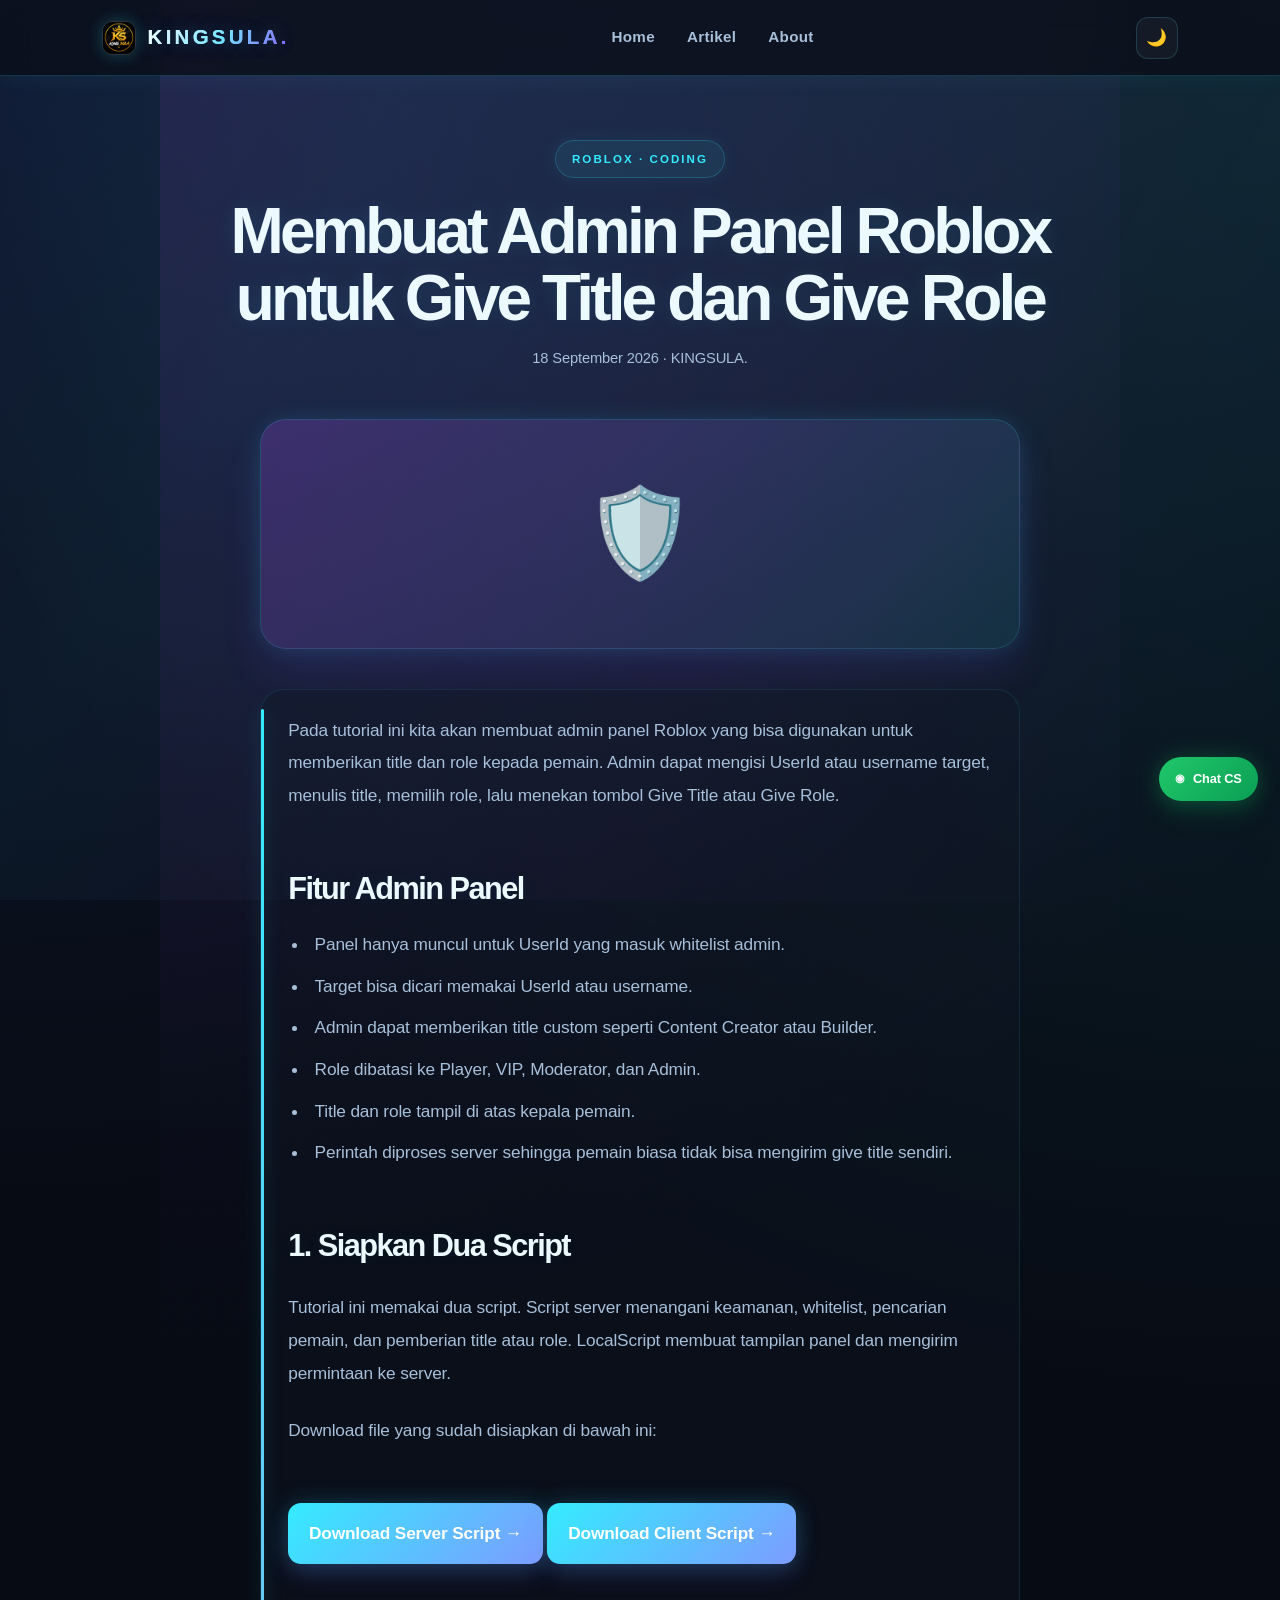
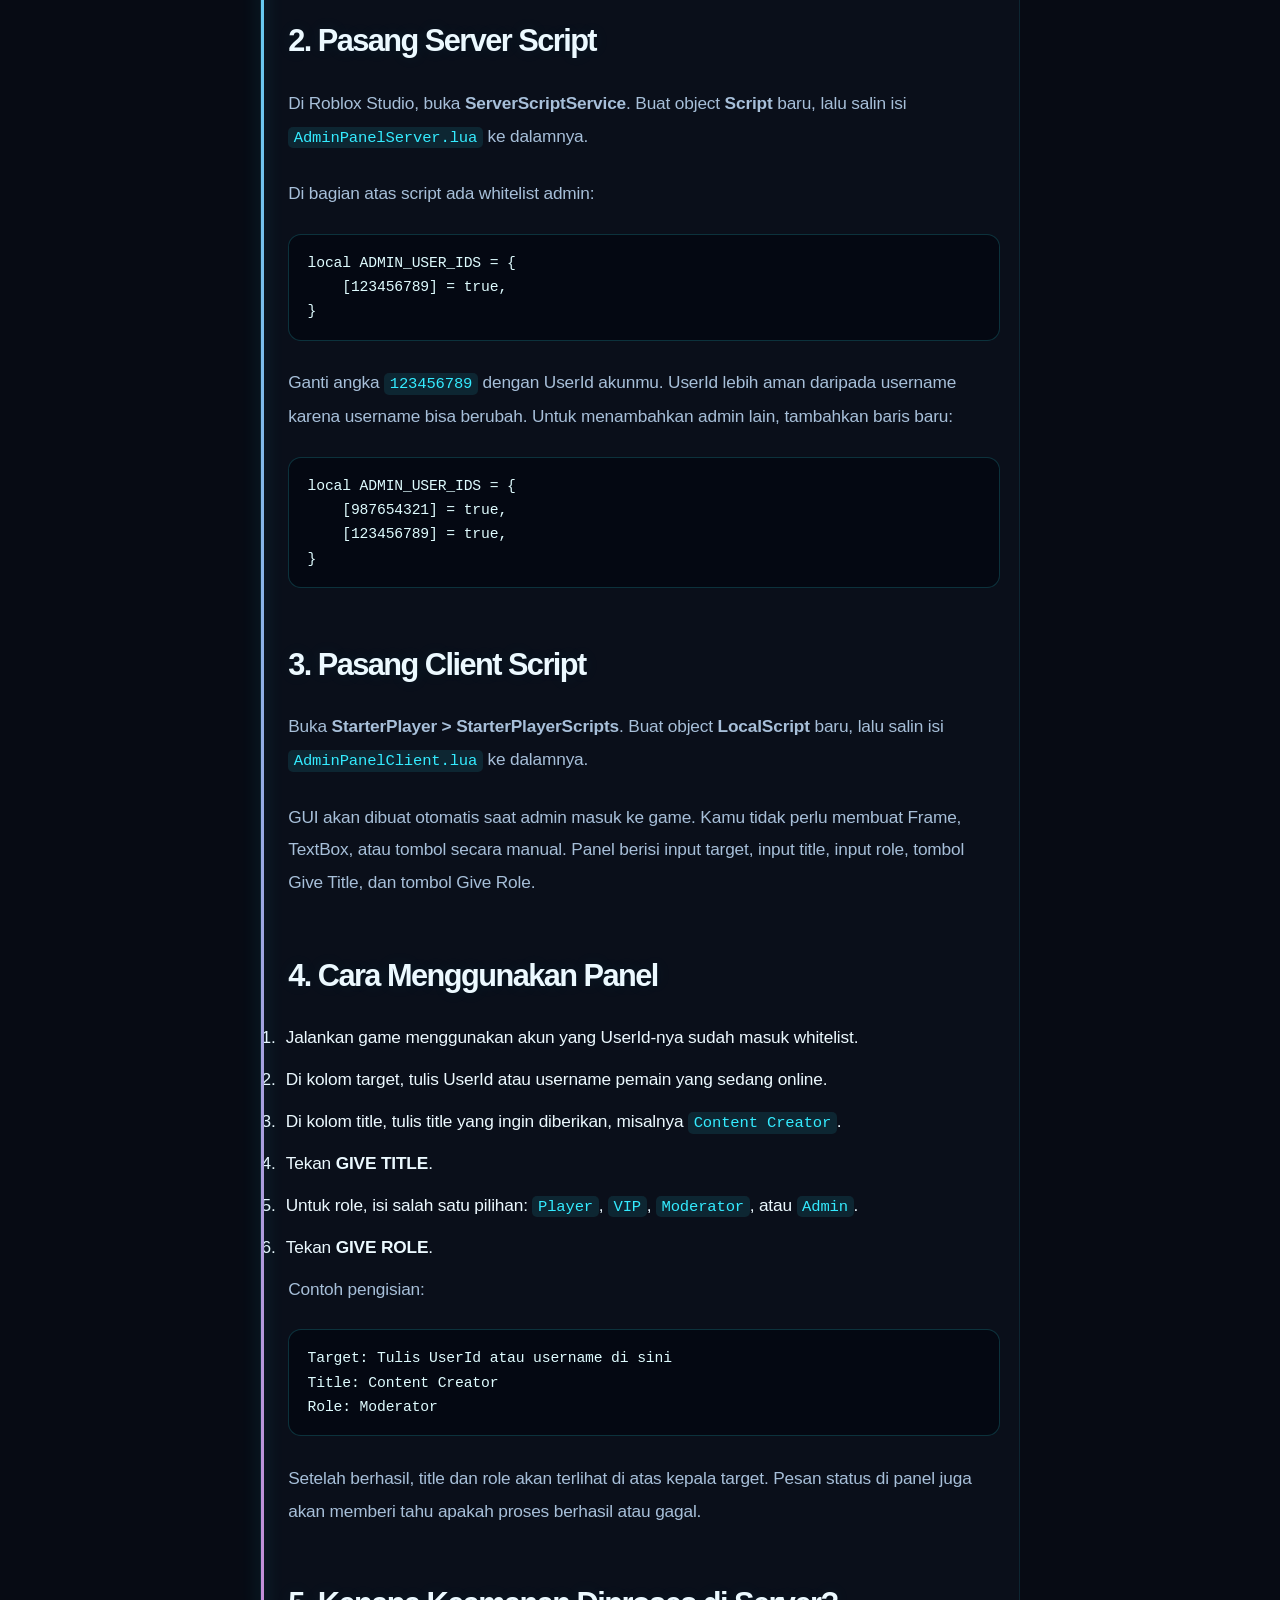
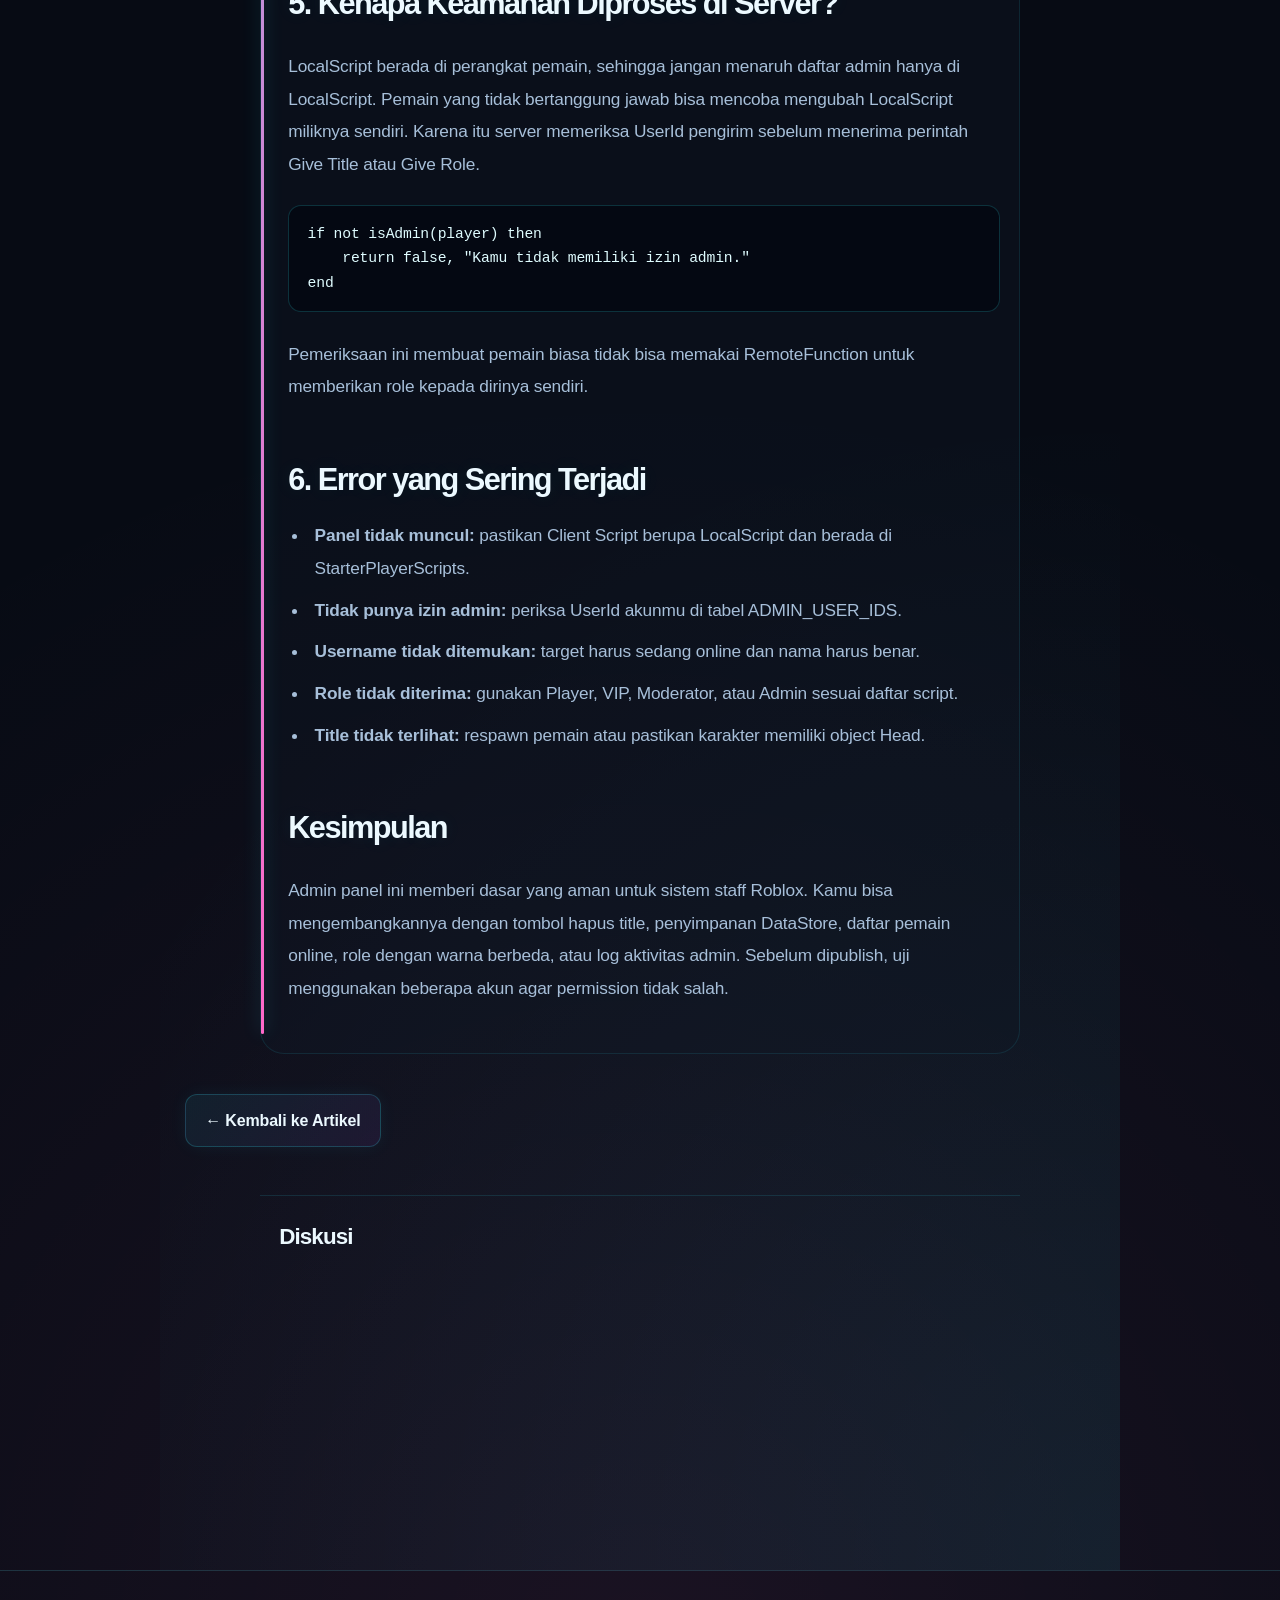
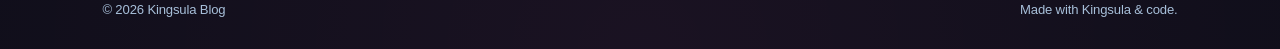
<file: artikel-admin-panel-roblox.html>
<!DOCTYPE html>
<html lang="id">

<head>
    <meta charset="UTF-8">
    <meta name="viewport" content="width=device-width, initial-scale=1.0">
    <meta name="description" content="Tutorial membuat admin panel Roblox untuk memberikan title dan role menggunakan UserId atau username.">
    <meta name="theme-color" content="#070b14">
    <meta property="og:title" content="Membuat Admin Panel Give Title dan Give Role Roblox - KINGSULA.">
    <meta property="og:description" content="Panduan lengkap membuat admin panel Roblox dengan whitelist UserId, input target, give title, give role, dan overhead tag.">
    <meta property="og:type" content="article">

    <link rel="icon" type="image/png" href="avatar.png">
    <title>Admin Panel Roblox Give Title dan Give Role - KINGSULA.</title>
    <link rel="stylesheet" href="style.css">
</head>

<body>

    <div class="site-loader" id="siteLoader" aria-label="Memuat halaman" role="status">
        <img src="avatar.png" alt="Logo KINGSULA">
        <strong>KINGSULA.</strong>
        <span>INITIALIZING...</span>
        <div class="loader-line"><i></i></div>
    </div>

    <nav class="navbar">
        <div class="logo" aria-label="KINGSULA logo">
            <img src="avatar.png" alt="Logo KINGSULA">
            <span>KINGSULA.</span>
        </div>
        <div class="nav-links">
            <a href="index.html">Home</a>
            <a href="index.html#artikel">Artikel</a>
            <a href="index.html#about">About</a>
        </div>
        <button id="themeButton" type="button" aria-label="Ganti tema">🌙</button>
    </nav>

    <main class="article-page">
        <div class="article-header">
            <div class="article-category">ROBLOX · CODING</div>
            <h1>Membuat Admin Panel Roblox untuk Give Title dan Give Role</h1>
            <p class="article-date">18 September 2026 · KINGSULA.</p>
        </div>

        <div class="article-cover">🛡️</div>

        <div class="article-content">
            <p>
                Pada tutorial ini kita akan membuat admin panel Roblox yang bisa digunakan untuk memberikan title dan role
                kepada pemain. Admin dapat mengisi UserId atau username target, menulis title, memilih role, lalu menekan
                tombol Give Title atau Give Role.
            </p>

            <h2>Fitur Admin Panel</h2>
            <ul>
                <li>Panel hanya muncul untuk UserId yang masuk whitelist admin.</li>
                <li>Target bisa dicari memakai UserId atau username.</li>
                <li>Admin dapat memberikan title custom seperti Content Creator atau Builder.</li>
                <li>Role dibatasi ke Player, VIP, Moderator, dan Admin.</li>
                <li>Title dan role tampil di atas kepala pemain.</li>
                <li>Perintah diproses server sehingga pemain biasa tidak bisa mengirim give title sendiri.</li>
            </ul>

            <h2>1. Siapkan Dua Script</h2>
            <p>
                Tutorial ini memakai dua script. Script server menangani keamanan, whitelist, pencarian pemain, dan pemberian
                title atau role. LocalScript membuat tampilan panel dan mengirim permintaan ke server.
            </p>
            <p>
                Download file yang sudah disiapkan di bawah ini:
            </p>
            <p>
                <a class="play-button" href="AdminPanelServer.lua" download>Download Server Script →</a>
                <a class="play-button" href="AdminPanelClient.lua" download>Download Client Script →</a>
            </p>

            <h2>2. Pasang Server Script</h2>
            <p>
                Di Roblox Studio, buka <strong>ServerScriptService</strong>. Buat object <strong>Script</strong> baru,
                lalu salin isi <code>AdminPanelServer.lua</code> ke dalamnya.
            </p>
            <p>
                Di bagian atas script ada whitelist admin:
            </p>
            <pre><code>local ADMIN_USER_IDS = {
    [123456789] = true,
}</code></pre>
            <p>
                Ganti angka <code>123456789</code> dengan UserId akunmu. UserId lebih aman daripada username karena username
                bisa berubah. Untuk menambahkan admin lain, tambahkan baris baru:
            </p>
            <pre><code>local ADMIN_USER_IDS = {
    [987654321] = true,
    [123456789] = true,
}</code></pre>

            <h2>3. Pasang Client Script</h2>
            <p>
                Buka <strong>StarterPlayer &gt; StarterPlayerScripts</strong>. Buat object <strong>LocalScript</strong> baru,
                lalu salin isi <code>AdminPanelClient.lua</code> ke dalamnya.
            </p>
            <p>
                GUI akan dibuat otomatis saat admin masuk ke game. Kamu tidak perlu membuat Frame, TextBox, atau tombol secara
                manual. Panel berisi input target, input title, input role, tombol Give Title, dan tombol Give Role.
            </p>

            <h2>4. Cara Menggunakan Panel</h2>
            <ol>
                <li>Jalankan game menggunakan akun yang UserId-nya sudah masuk whitelist.</li>
                <li>Di kolom target, tulis UserId atau username pemain yang sedang online.</li>
                <li>Di kolom title, tulis title yang ingin diberikan, misalnya <code>Content Creator</code>.</li>
                <li>Tekan <strong>GIVE TITLE</strong>.</li>
                <li>Untuk role, isi salah satu pilihan: <code>Player</code>, <code>VIP</code>, <code>Moderator</code>, atau <code>Admin</code>.</li>
                <li>Tekan <strong>GIVE ROLE</strong>.</li>
            </ol>
            <p>
                Contoh pengisian:
            </p>
            <pre><code>Target: Tulis UserId atau username di sini
Title: Content Creator
Role: Moderator</code></pre>
            <p>
                Setelah berhasil, title dan role akan terlihat di atas kepala target. Pesan status di panel juga akan memberi tahu
                apakah proses berhasil atau gagal.
            </p>

            <h2>5. Kenapa Keamanan Diproses di Server?</h2>
            <p>
                LocalScript berada di perangkat pemain, sehingga jangan menaruh daftar admin hanya di LocalScript.
                Pemain yang tidak bertanggung jawab bisa mencoba mengubah LocalScript miliknya sendiri.
                Karena itu server memeriksa UserId pengirim sebelum menerima perintah Give Title atau Give Role.
            </p>
            <pre><code>if not isAdmin(player) then
    return false, "Kamu tidak memiliki izin admin."
end</code></pre>
            <p>
                Pemeriksaan ini membuat pemain biasa tidak bisa memakai RemoteFunction untuk memberikan role kepada dirinya sendiri.
            </p>

            <h2>6. Error yang Sering Terjadi</h2>
            <ul>
                <li><strong>Panel tidak muncul:</strong> pastikan Client Script berupa LocalScript dan berada di StarterPlayerScripts.</li>
                <li><strong>Tidak punya izin admin:</strong> periksa UserId akunmu di tabel ADMIN_USER_IDS.</li>
                <li><strong>Username tidak ditemukan:</strong> target harus sedang online dan nama harus benar.</li>
                <li><strong>Role tidak diterima:</strong> gunakan Player, VIP, Moderator, atau Admin sesuai daftar script.</li>
                <li><strong>Title tidak terlihat:</strong> respawn pemain atau pastikan karakter memiliki object Head.</li>
            </ul>

            <h2>Kesimpulan</h2>
            <p>
                Admin panel ini memberi dasar yang aman untuk sistem staff Roblox. Kamu bisa mengembangkannya dengan tombol hapus
                title, penyimpanan DataStore, daftar pemain online, role dengan warna berbeda, atau log aktivitas admin.
                Sebelum dipublish, uji menggunakan beberapa akun agar permission tidak salah.
            </p>
        </div>

        <a href="index.html#artikel" class="back-button">← Kembali ke Artikel</a>

        <div class="article-comments">
            <h3>Diskusi</h3>
            <div id="disqus_thread"></div>
        </div>
    </main>

    <footer class="footer">
        <p>© 2026 Kingsula Blog</p>
        <p>Made with Kingsula &amp; code.</p>
    </footer>

    <button class="back-to-top" id="backToTop" aria-label="Kembali ke atas">↑</button>
    <a class="chat-cs" href="https://wa.me/6283115145931?text=Halo%20Kak%20Kingsula%2C%20saya%20ingin%20bertanya%20tentang%20order%20map%20Roblox." target="_blank" rel="noopener noreferrer" aria-label="Chat Customer Service via WhatsApp"><span>◉</span> Chat CS</a>

    <script src="script.js"></script>
    <script>
        var disqus_config = function () {
            this.page.url = "https://kingsula.github.io/artikel-admin-panel-roblox.html";
            this.page.identifier = "artikel-admin-panel-roblox";
        };

        (function() {
            var d = document, s = d.createElement('script');
            s.src = 'https://kingsula.disqus.com/embed.js';
            s.setAttribute('data-timestamp', +new Date());
            (d.head || d.body).appendChild(s);
        })();
    </script>

</body>

</html>
</file>
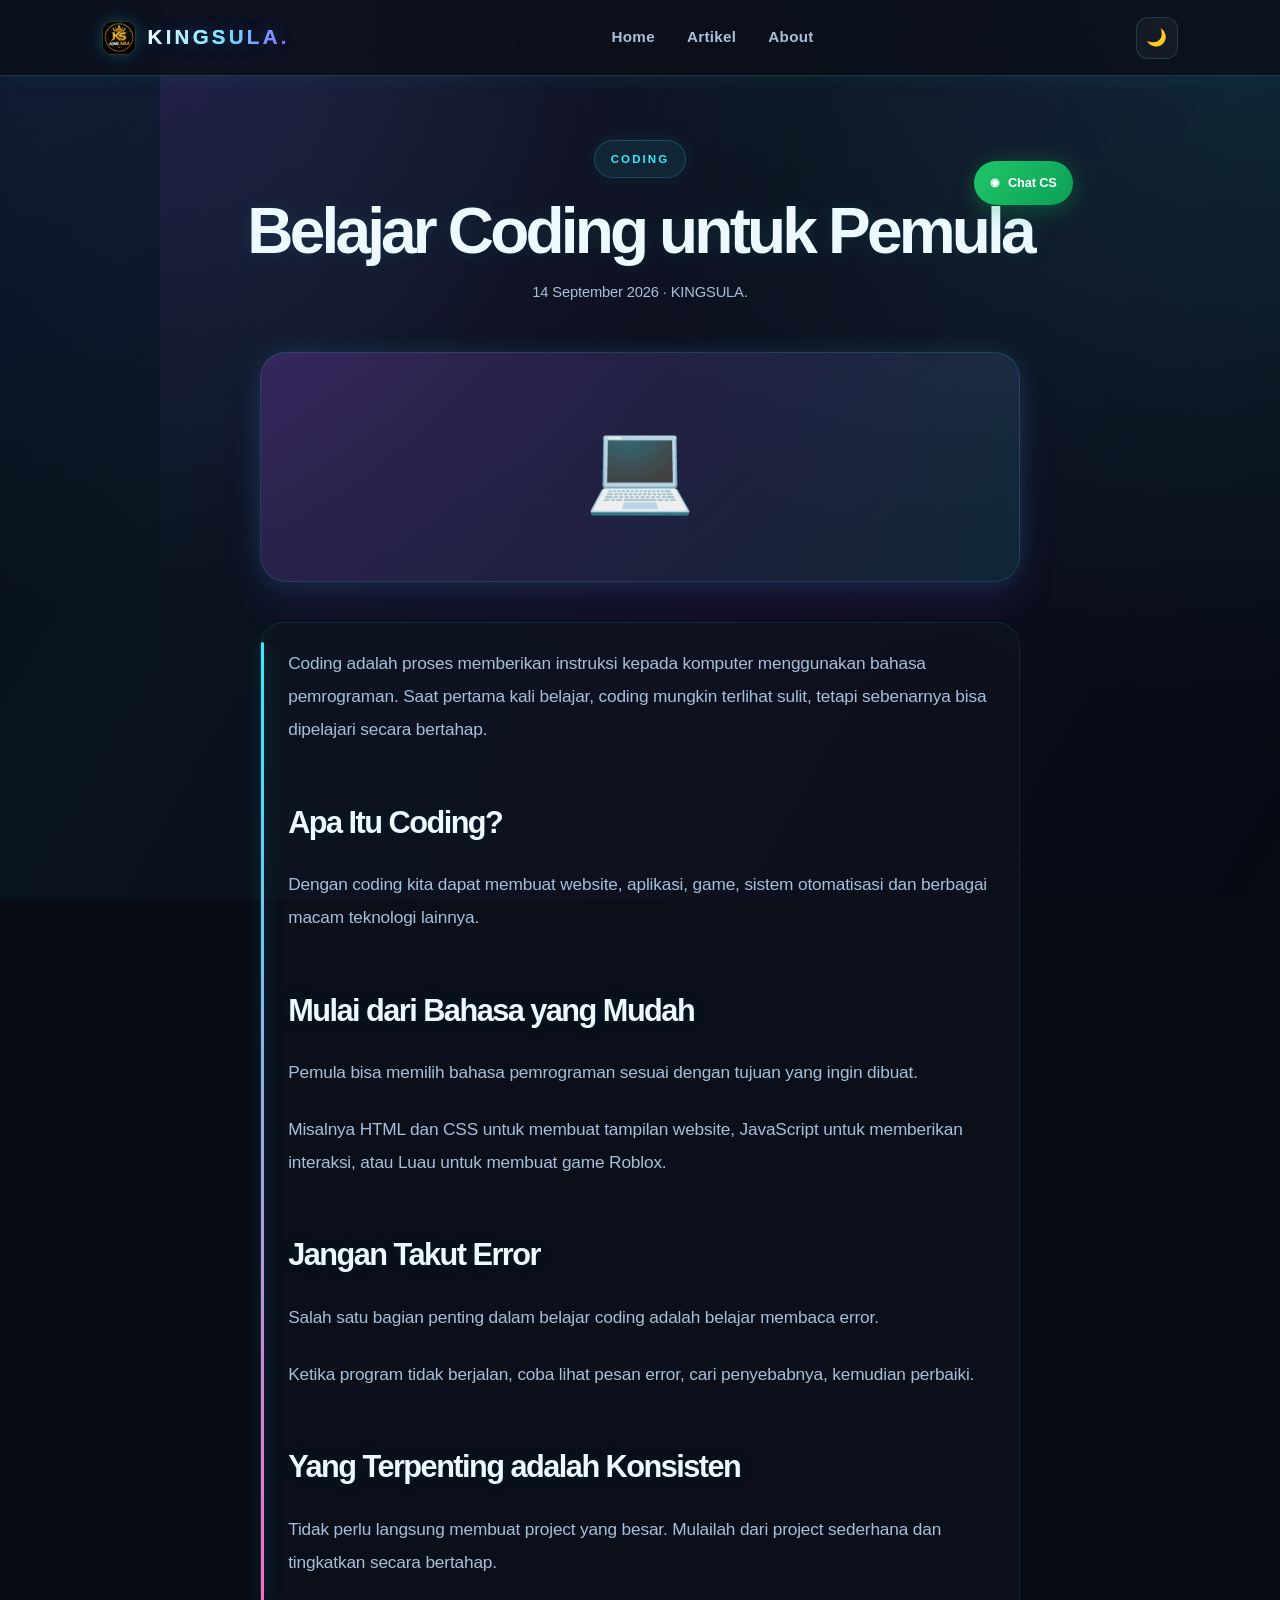
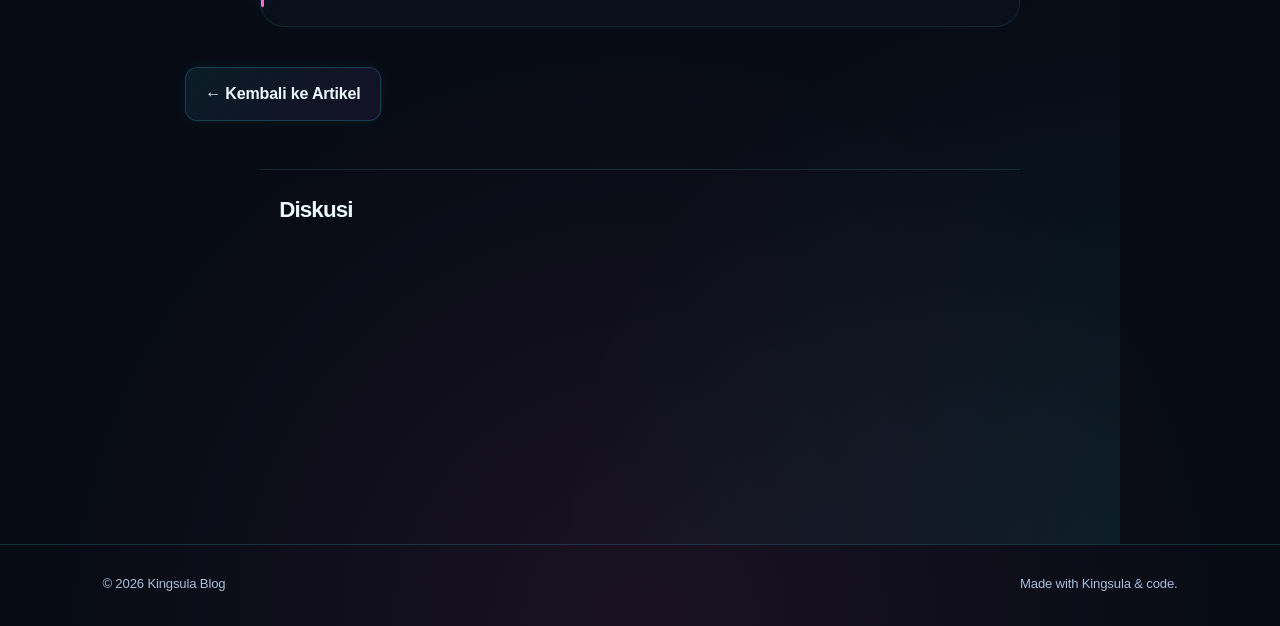
<file: artikel-coding.html>
<!DOCTYPE html>
<html lang="id">

<head>
    <meta charset="UTF-8">
    <meta name="viewport" content="width=device-width, initial-scale=1.0">
    <meta name="description" content="Panduan awal belajar coding untuk pemula dari dasar dan bertahap.">
    <meta name="theme-color" content="#070b14">
    <meta property="og:title" content="Belajar Coding untuk Pemula - KINGSULA.">
    <meta property="og:description" content="Mengenal dunia coding dan cara memulai belajar pemrograman dari dasar.">
    <meta property="og:type" content="article">

    <link rel="icon" type="image/png" href="avatar.png">
    <title>Belajar Coding untuk Pemula - KINGSULA.</title>

    <link rel="stylesheet" href="style.css">
</head>

<body>

    <div class="site-loader" id="siteLoader" aria-label="Memuat halaman" role="status">
        <img src="avatar.png" alt="Logo KINGSULA">
        <strong>KINGSULA.</strong>
        <span>INITIALIZING...</span>
        <div class="loader-line"><i></i></div>
    </div>

    <nav class="navbar">

        <div class="logo" aria-label="KINGSULA logo">
            <img src="avatar.png" alt="Logo KINGSULA">
            <span>KINGSULA.</span>
        </div>

        <div class="nav-links">
            <a href="index.html">Home</a>
            <a href="index.html#artikel">Artikel</a>
            <a href="index.html#about">About</a>
        </div>

        <button id="themeButton">🌙</button>

    </nav>


    <main class="article-page">

        <div class="article-header">

            <div class="article-category">
                CODING
            </div>

            <h1>
                Belajar Coding untuk Pemula
            </h1>


        <button class="back-to-top" id="backToTop" aria-label="Kembali ke atas">↑</button>
        <a class="chat-cs" href="https://wa.me/6283115145931?text=Halo%20Kak%20Kingsula%2C%20saya%20ingin%20bertanya%20tentang%20order%20map%20Roblox." target="_blank" rel="noopener noreferrer" aria-label="Chat Customer Service via WhatsApp"><span>◉</span> Chat CS</a>
            <p class="article-date">
                14 September 2026 · KINGSULA.
            </p>

        </div>


        <div class="article-cover">
            💻
        </div>


        <div class="article-content">

            <p>
                Coding adalah proses memberikan instruksi kepada
                komputer menggunakan bahasa pemrograman.
                Saat pertama kali belajar, coding mungkin terlihat
                sulit, tetapi sebenarnya bisa dipelajari secara
                bertahap.
            </p>

            <h2>Apa Itu Coding?</h2>

            <p>
                Dengan coding kita dapat membuat website,
                aplikasi, game, sistem otomatisasi dan berbagai
                macam teknologi lainnya.
            </p>

            <h2>Mulai dari Bahasa yang Mudah</h2>

            <p>
                Pemula bisa memilih bahasa pemrograman sesuai
                dengan tujuan yang ingin dibuat.
            </p>

            <p>
                Misalnya HTML dan CSS untuk membuat tampilan
                website, JavaScript untuk memberikan interaksi,
                atau Luau untuk membuat game Roblox.
            </p>

            <h2>Jangan Takut Error</h2>

            <p>
                Salah satu bagian penting dalam belajar coding
                adalah belajar membaca error.
            </p>

            <p>
                Ketika program tidak berjalan, coba lihat pesan
                error, cari penyebabnya, kemudian perbaiki.
            </p>

            <h2>Yang Terpenting adalah Konsisten</h2>

            <p>
                Tidak perlu langsung membuat project yang besar.
                Mulailah dari project sederhana dan tingkatkan
                secara bertahap.
            </p>

        </div>


        <a href="index.html#artikel" class="back-button">
            ← Kembali ke Artikel
        </a>

        <div class="article-comments">
            <h3>Diskusi</h3>
            <div id="disqus_thread"></div>
        </div>

    </main>


    <footer class="footer">

        <p>
            © 2026 Kingsula Blog
        </p>

        <p>
            Made with Kingsula & code.
        </p>

    </footer>


    <script src="script.js"></script>
    <script>
        var disqus_config = function () {
            this.page.url = "https://kingsula.github.io/artikel-coding.html";
            this.page.identifier = "artikel-coding";
        };

        (function() {
            var d = document, s = d.createElement('script');
            s.src = 'https://kingsula.disqus.com/embed.js';
            s.setAttribute('data-timestamp', +new Date());
            (d.head || d.body).appendChild(s);
        })();
    </script>

</body>

</html>
</file>
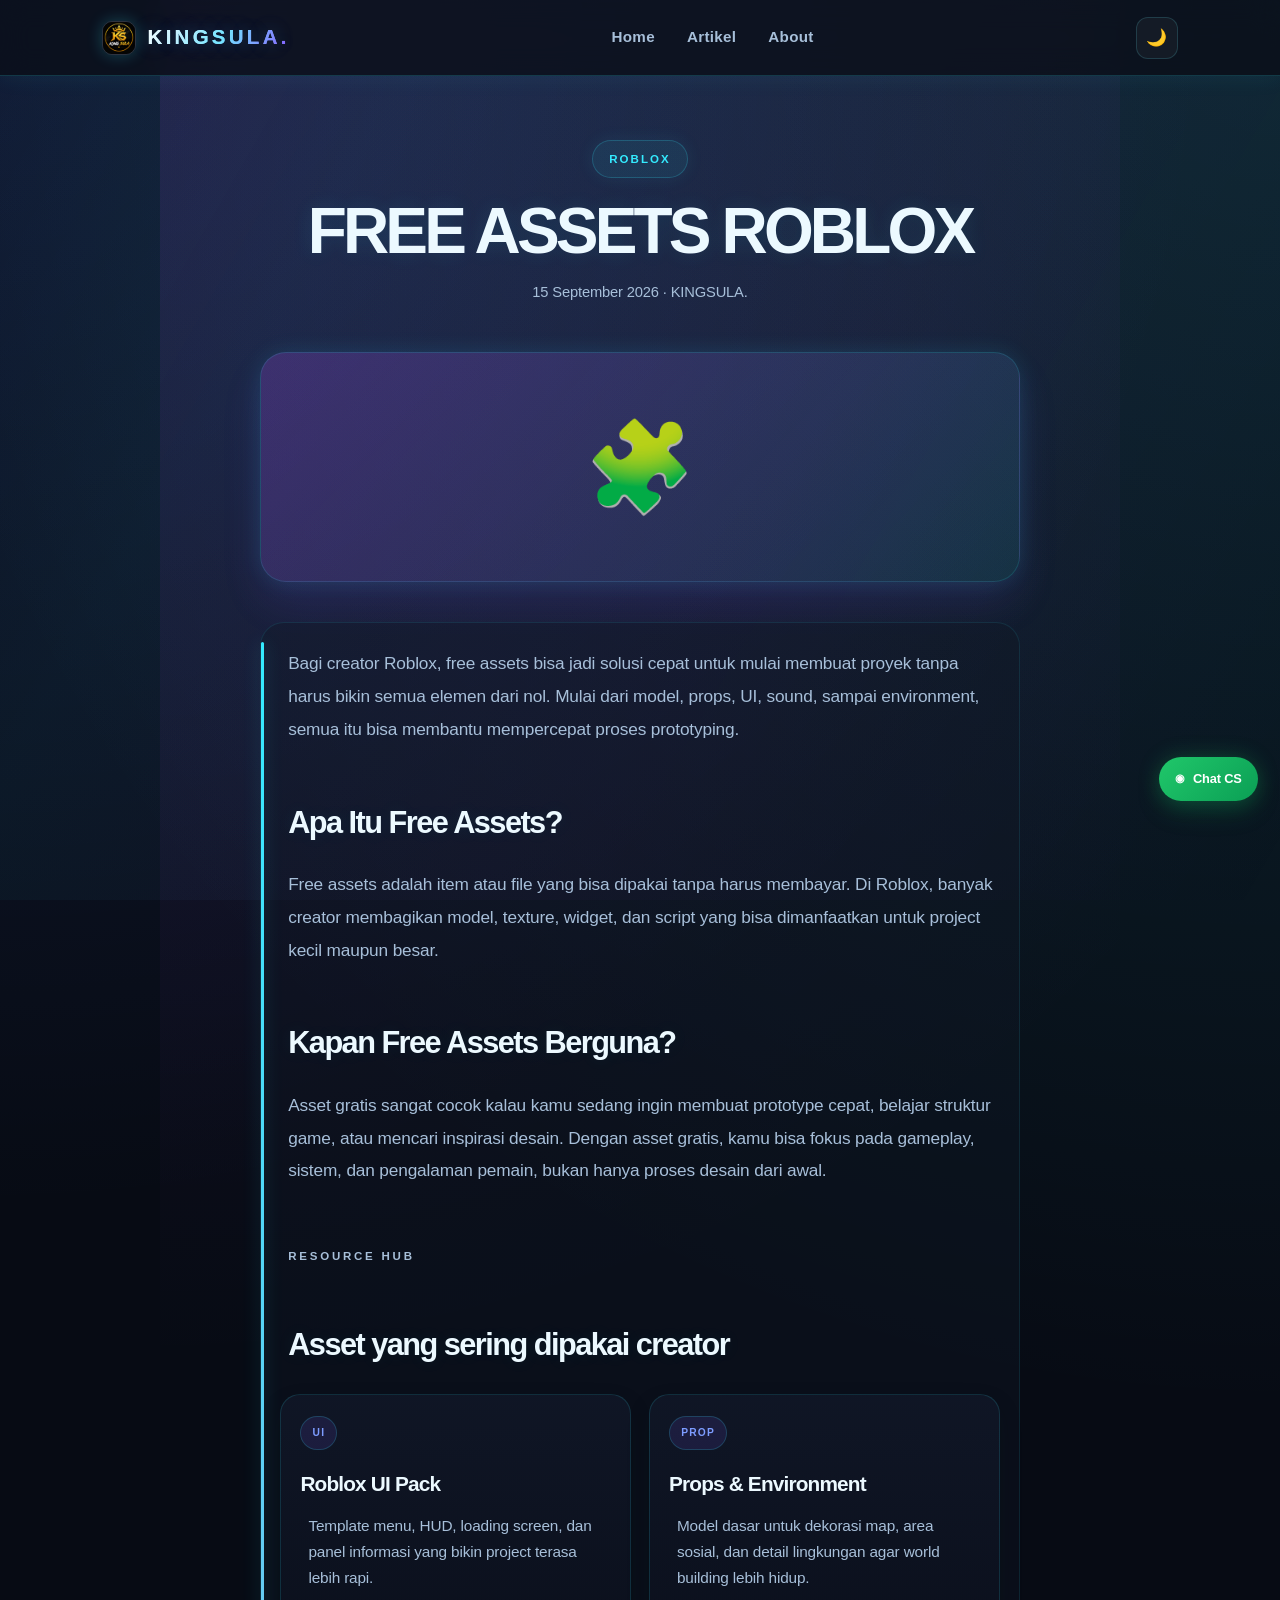
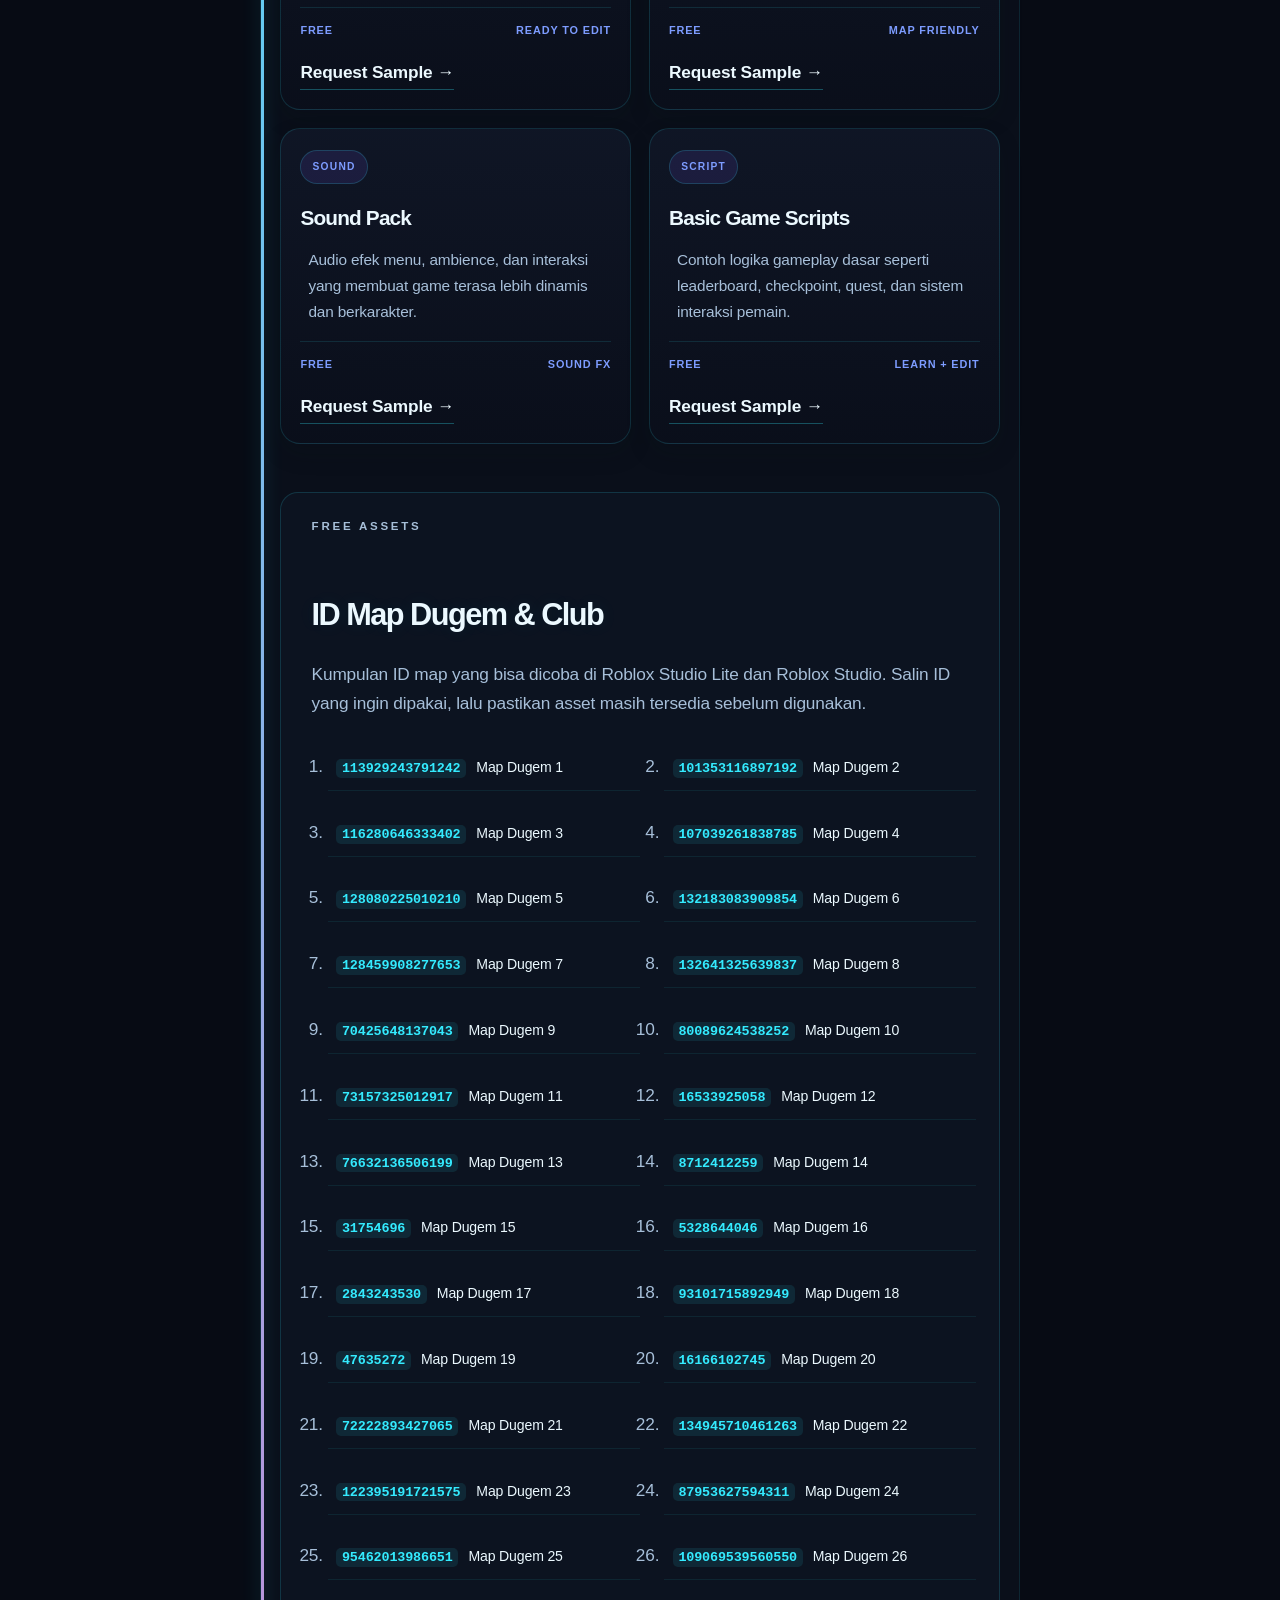
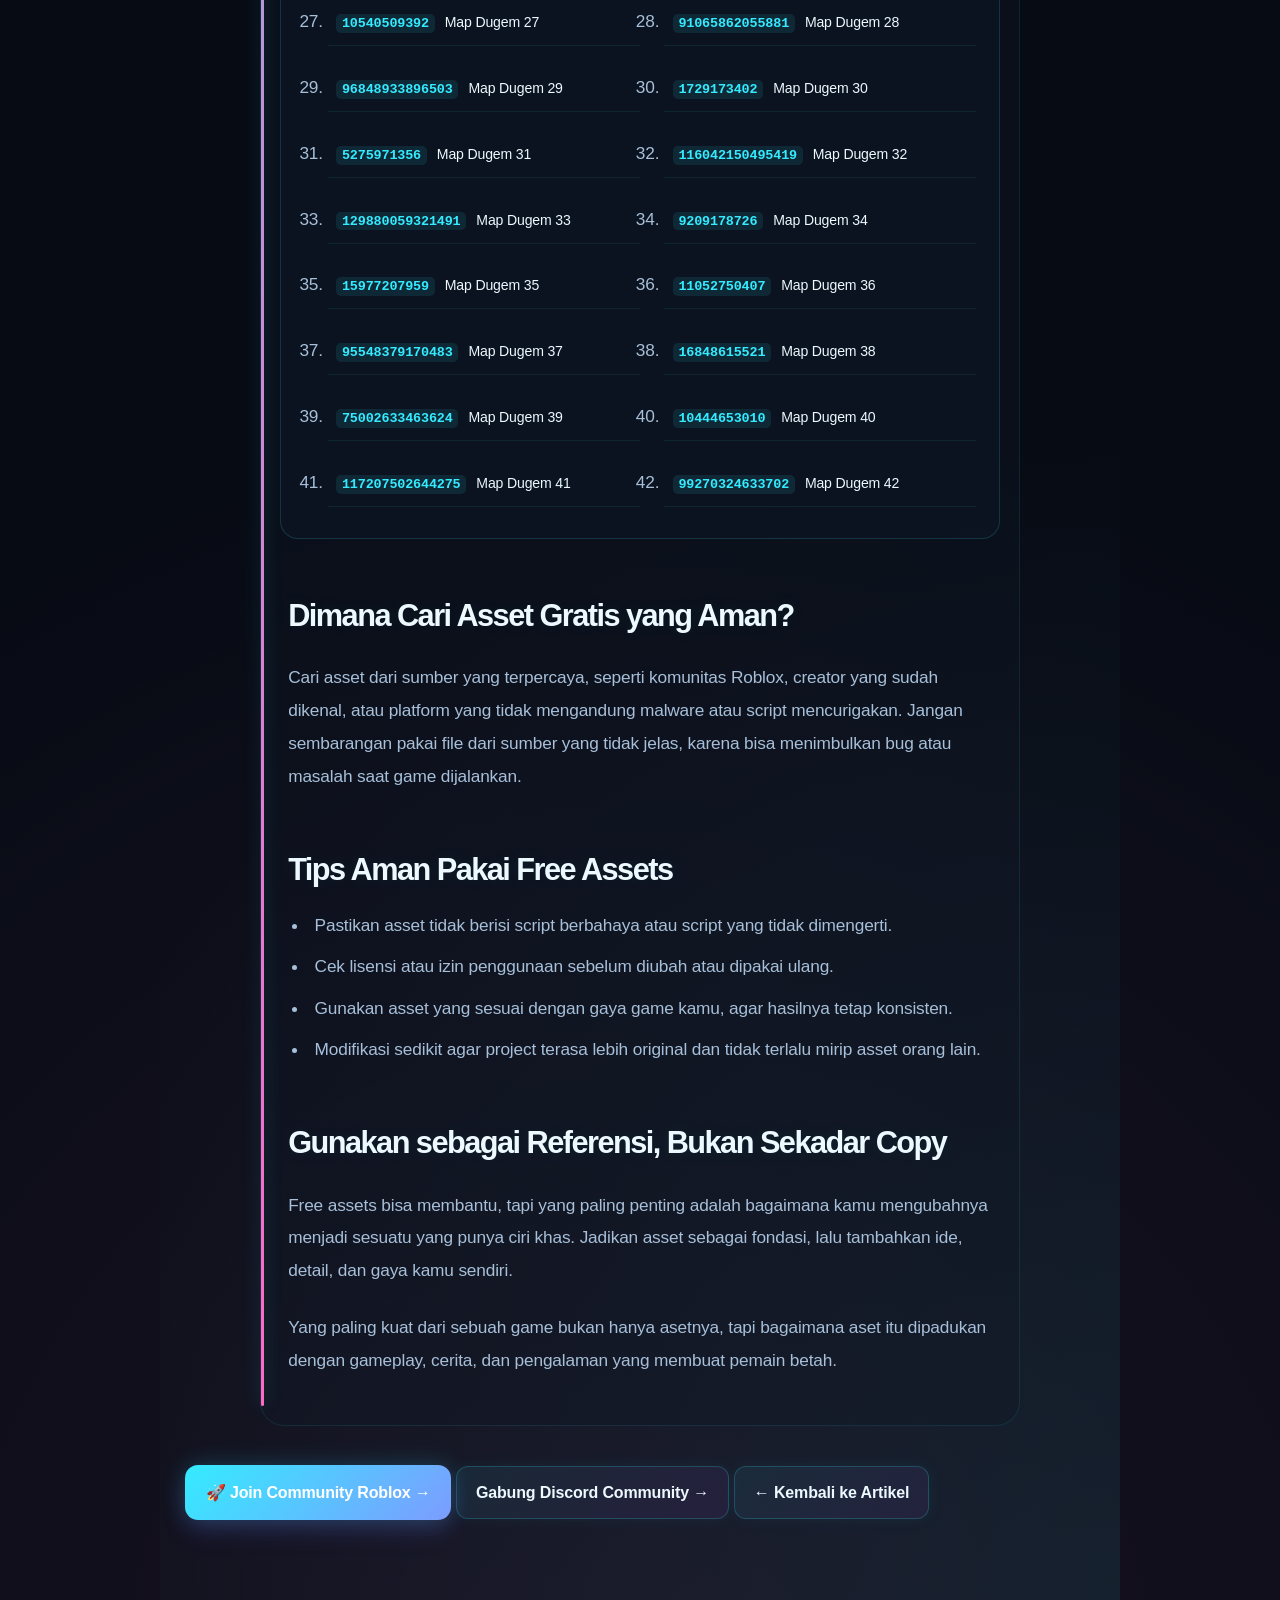
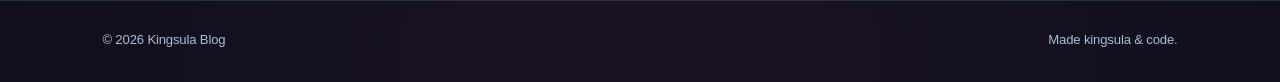
<file: artikel-free-assets-roblox.html>
<!DOCTYPE html>
<html lang="id">

<head>
    <meta charset="UTF-8">
    <meta name="viewport" content="width=device-width, initial-scale=1.0">
    <meta name="description" content="Panduan lengkap mencari free assets Roblox yang aman, berguna, dan cocok untuk project game kamu.">
    <meta name="theme-color" content="#070b14">
    <meta property="og:title" content="Free Assets Roblox - KINGSULA.">
    <meta property="og:description" content="Cari asset gratis Roblox yang aman dan berguna untuk project game, UI, props, dan environment.">
    <meta property="og:type" content="article">

    <link rel="icon" type="image/png" href="avatar.png">
    <title>Free Assets Roblox - KINGSULA.</title>

    <link rel="stylesheet" href="style.css">
</head>

<body>

    <div class="site-loader" id="siteLoader" aria-label="Memuat halaman" role="status">
        <img src="avatar.png" alt="Logo KINGSULA">
        <strong>KINGSULA.</strong>
        <span>INITIALIZING...</span>
        <div class="loader-line"><i></i></div>
    </div>

    <nav class="navbar">

        <div class="logo" aria-label="KINGSULA logo">
            <img src="avatar.png" alt="Logo KINGSULA">
            <span>KINGSULA.</span>
        </div>

        <div class="nav-links">
            <a href="index.html">Home</a>
            <a href="index.html#artikel">Artikel</a>
            <a href="index.html#about">About</a>
        </div>

        <button id="themeButton">🌙</button>

    </nav>


    <main class="article-page">

        <div class="article-header">

            <div class="article-category">
                ROBLOX
            </div>

            <h1>
                FREE ASSETS ROBLOX
            </h1>

            <p class="article-date">
                15 September 2026 · KINGSULA.
            </p>

        </div>


        <div class="article-cover">
            🧩
        </div>


        <div class="article-content">

            <p>
                Bagi creator Roblox, free assets bisa jadi solusi cepat untuk
                mulai membuat proyek tanpa harus bikin semua elemen dari nol.
                Mulai dari model, props, UI, sound, sampai environment, semua itu
                bisa membantu mempercepat proses prototyping.
            </p>

            <h2>Apa Itu Free Assets?</h2>

            <p>
                Free assets adalah item atau file yang bisa dipakai tanpa harus membayar.
                Di Roblox, banyak creator membagikan model, texture, widget, dan script
                yang bisa dimanfaatkan untuk project kecil maupun besar.
            </p>

            <h2>Kapan Free Assets Berguna?</h2>

            <p>
                Asset gratis sangat cocok kalau kamu sedang ingin membuat prototype cepat,
                belajar struktur game, atau mencari inspirasi desain. Dengan asset gratis,
                kamu bisa fokus pada gameplay, sistem, dan pengalaman pemain, bukan hanya
                proses desain dari awal.
            </p>

            <div class="asset-catalog">
                <div class="asset-catalog-header">
                    <p class="section-label">RESOURCE HUB</p>
                    <h2>Asset yang sering dipakai creator</h2>
                </div>

                <div class="asset-catalog-grid">
                    <article class="catalog-card">
                        <span class="catalog-tag">UI</span>
                        <h3>Roblox UI Pack</h3>
                        <p>Template menu, HUD, loading screen, dan panel informasi yang bikin project terasa lebih rapi.</p>
                        <div class="catalog-meta">
                            <span>Free</span>
                            <span>Ready to edit</span>
                        </div>
                        <a href="https://wa.me/6283115145931?text=Halo%20Kak%20Kingsula%2C%20saya%20mau%20request%20contoh%20UI%20Roblox%20gratis." target="_blank" rel="noopener noreferrer">Request Sample →</a>
                    </article>

                    <article class="catalog-card">
                        <span class="catalog-tag">PROP</span>
                        <h3>Props & Environment</h3>
                        <p>Model dasar untuk dekorasi map, area sosial, dan detail lingkungan agar world building lebih hidup.</p>
                        <div class="catalog-meta">
                            <span>Free</span>
                            <span>Map friendly</span>
                        </div>
                        <a href="https://wa.me/6283115145931?text=Halo%20Kak%20Kingsula%2C%20saya%20mau%20request%20prop%20Roblox%20gratis." target="_blank" rel="noopener noreferrer">Request Sample →</a>
                    </article>

                    <article class="catalog-card">
                        <span class="catalog-tag">SOUND</span>
                        <h3>Sound Pack</h3>
                        <p>Audio efek menu, ambience, dan interaksi yang membuat game terasa lebih dinamis dan berkarakter.</p>
                        <div class="catalog-meta">
                            <span>Free</span>
                            <span>Sound FX</span>
                        </div>
                        <a href="https://wa.me/6283115145931?text=Halo%20Kak%20Kingsula%2C%20saya%20mau%20request%20sound%20pack%20Roblox%20gratis." target="_blank" rel="noopener noreferrer">Request Sample →</a>
                    </article>

                    <article class="catalog-card">
                        <span class="catalog-tag">SCRIPT</span>
                        <h3>Basic Game Scripts</h3>
                        <p>Contoh logika gameplay dasar seperti leaderboard, checkpoint, quest, dan sistem interaksi pemain.</p>
                        <div class="catalog-meta">
                            <span>Free</span>
                            <span>Learn + edit</span>
                        </div>
                        <a href="https://wa.me/6283115145931?text=Halo%20Kak%20Kingsula%2C%20saya%20mau%20request%20script%20Roblox%20gratis." target="_blank" rel="noopener noreferrer">Request Sample →</a>
                    </article>
                </div>
            </div>

            <section class="asset-id-list">
                <p class="section-label">FREE ASSETS</p>
                <h2>ID Map Dugem &amp; Club</h2>
                <p>Kumpulan ID map yang bisa dicoba di Roblox Studio Lite dan Roblox Studio. Salin ID yang ingin dipakai, lalu pastikan asset masih tersedia sebelum digunakan.</p>

                <ol>
                    <li><code>113929243791242</code> <span>Map Dugem 1</span></li>
                    <li><code>101353116897192</code> <span>Map Dugem 2</span></li>
                    <li><code>116280646333402</code> <span>Map Dugem 3</span></li>
                    <li><code>107039261838785</code> <span>Map Dugem 4</span></li>
                    <li><code>128080225010210</code> <span>Map Dugem 5</span></li>
                    <li><code>132183083909854</code> <span>Map Dugem 6</span></li>
                    <li><code>128459908277653</code> <span>Map Dugem 7</span></li>
                    <li><code>132641325639837</code> <span>Map Dugem 8</span></li>
                    <li><code>70425648137043</code> <span>Map Dugem 9</span></li>
                    <li><code>80089624538252</code> <span>Map Dugem 10</span></li>
                    <li><code>73157325012917</code> <span>Map Dugem 11</span></li>
                    <li><code>16533925058</code> <span>Map Dugem 12</span></li>
                    <li><code>76632136506199</code> <span>Map Dugem 13</span></li>
                    <li><code>8712412259</code> <span>Map Dugem 14</span></li>
                    <li><code>31754696</code> <span>Map Dugem 15</span></li>
                    <li><code>5328644046</code> <span>Map Dugem 16</span></li>
                    <li><code>2843243530</code> <span>Map Dugem 17</span></li>
                    <li><code>93101715892949</code> <span>Map Dugem 18</span></li>
                    <li><code>47635272</code> <span>Map Dugem 19</span></li>
                    <li><code>16166102745</code> <span>Map Dugem 20</span></li>
                    <li><code>72222893427065</code> <span>Map Dugem 21</span></li>
                    <li><code>134945710461263</code> <span>Map Dugem 22</span></li>
                    <li><code>122395191721575</code> <span>Map Dugem 23</span></li>
                    <li><code>87953627594311</code> <span>Map Dugem 24</span></li>
                    <li><code>95462013986651</code> <span>Map Dugem 25</span></li>
                    <li><code>109069539560550</code> <span>Map Dugem 26</span></li>
                    <li><code>10540509392</code> <span>Map Dugem 27</span></li>
                    <li><code>91065862055881</code> <span>Map Dugem 28</span></li>
                    <li><code>96848933896503</code> <span>Map Dugem 29</span></li>
                    <li><code>1729173402</code> <span>Map Dugem 30</span></li>
                    <li><code>5275971356</code> <span>Map Dugem 31</span></li>
                    <li><code>116042150495419</code> <span>Map Dugem 32</span></li>
                    <li><code>129880059321491</code> <span>Map Dugem 33</span></li>
                    <li><code>9209178726</code> <span>Map Dugem 34</span></li>
                    <li><code>15977207959</code> <span>Map Dugem 35</span></li>
                    <li><code>11052750407</code> <span>Map Dugem 36</span></li>
                    <li><code>95548379170483</code> <span>Map Dugem 37</span></li>
                    <li><code>16848615521</code> <span>Map Dugem 38</span></li>
                    <li><code>75002633463624</code> <span>Map Dugem 39</span></li>
                    <li><code>10444653010</code> <span>Map Dugem 40</span></li>
                    <li><code>117207502644275</code> <span>Map Dugem 41</span></li>
                    <li><code>99270324633702</code> <span>Map Dugem 42</span></li>
                </ol>
            </section>

            <h2>Dimana Cari Asset Gratis yang Aman?</h2>

            <p>
                Cari asset dari sumber yang terpercaya, seperti komunitas Roblox, creator
                yang sudah dikenal, atau platform yang tidak mengandung malware atau script
                mencurigakan. Jangan sembarangan pakai file dari sumber yang tidak jelas,
                karena bisa menimbulkan bug atau masalah saat game dijalankan.
            </p>

            <h2>Tips Aman Pakai Free Assets</h2>

            <ul>
                <li>Pastikan asset tidak berisi script berbahaya atau script yang tidak dimengerti.</li>
                <li>Cek lisensi atau izin penggunaan sebelum diubah atau dipakai ulang.</li>
                <li>Gunakan asset yang sesuai dengan gaya game kamu, agar hasilnya tetap konsisten.</li>
                <li>Modifikasi sedikit agar project terasa lebih original dan tidak terlalu mirip asset orang lain.</li>
            </ul>

            <h2>Gunakan sebagai Referensi, Bukan Sekadar Copy</h2>

            <p>
                Free assets bisa membantu, tapi yang paling penting adalah bagaimana kamu
                mengubahnya menjadi sesuatu yang punya ciri khas. Jadikan asset sebagai fondasi,
                lalu tambahkan ide, detail, dan gaya kamu sendiri.
            </p>

            <p>
                Yang paling kuat dari sebuah game bukan hanya asetnya, tapi bagaimana aset itu
                dipadukan dengan gameplay, cerita, dan pengalaman yang membuat pemain betah.
            </p>

        </div>

        <a href="https://www.roblox.com/share/g/998399917" class="play-button" target="_blank" rel="noopener noreferrer">
            🚀 Join Community Roblox →
        </a>

        <a href="https://discord.gg/jXaW8qJPEM" class="back-button" target="_blank" rel="noopener noreferrer">
            Gabung Discord Community →
        </a>

        <a href="index.html#artikel" class="back-button">
            ← Kembali ke Artikel
        </a>

    </main>


    <footer class="footer">

        <p>
            © 2026 Kingsula Blog
        </p>

        <p>
            Made kingsula & code.
        </p>
    </footer>

    <button class="back-to-top" id="backToTop" aria-label="Kembali ke atas">↑</button>
    <a class="chat-cs" href="https://wa.me/6283115145931?text=Halo%20Kak%20Kingsula%2C%20saya%20ingin%20bertanya%20tentang%20order%20map%20Roblox." target="_blank" rel="noopener noreferrer" aria-label="Chat Customer Service via WhatsApp"><span>◉</span> Chat CS</a>


    <script src="script.js"></script>

</body>

</html>
</file>
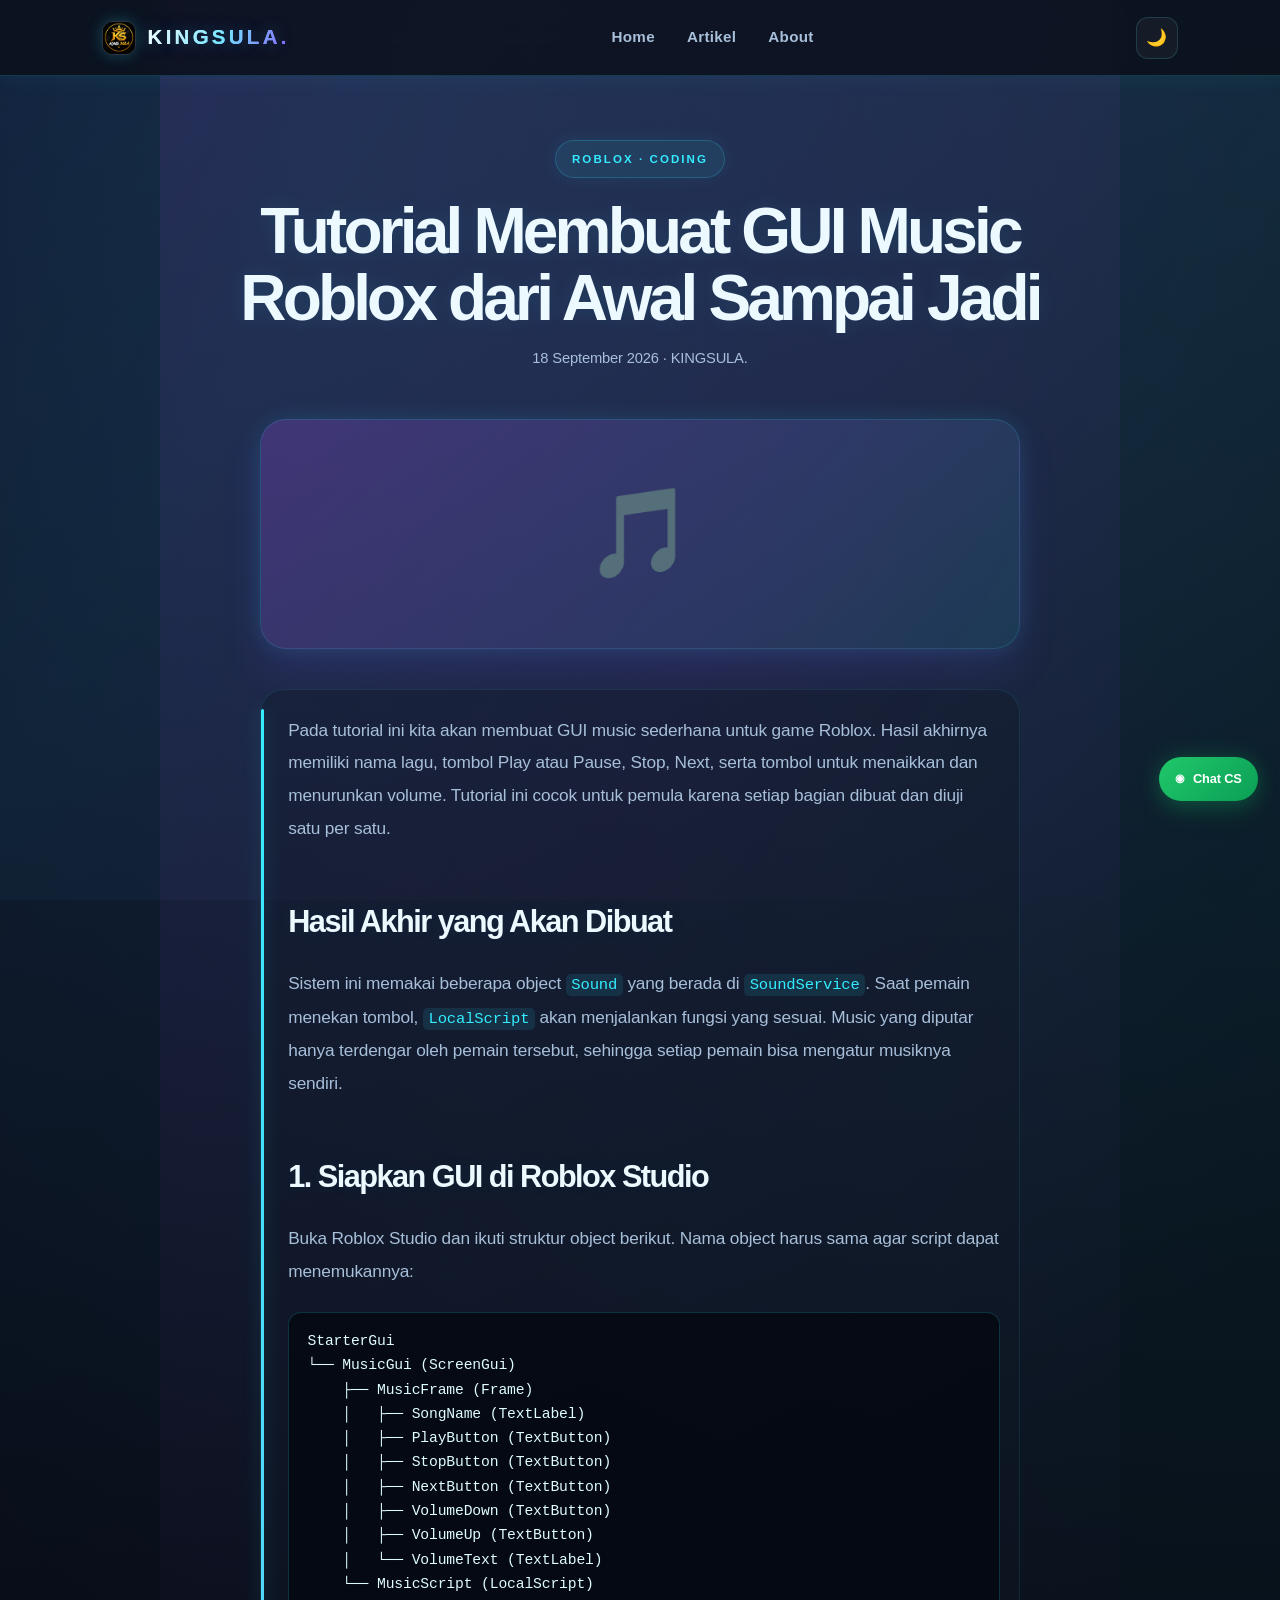
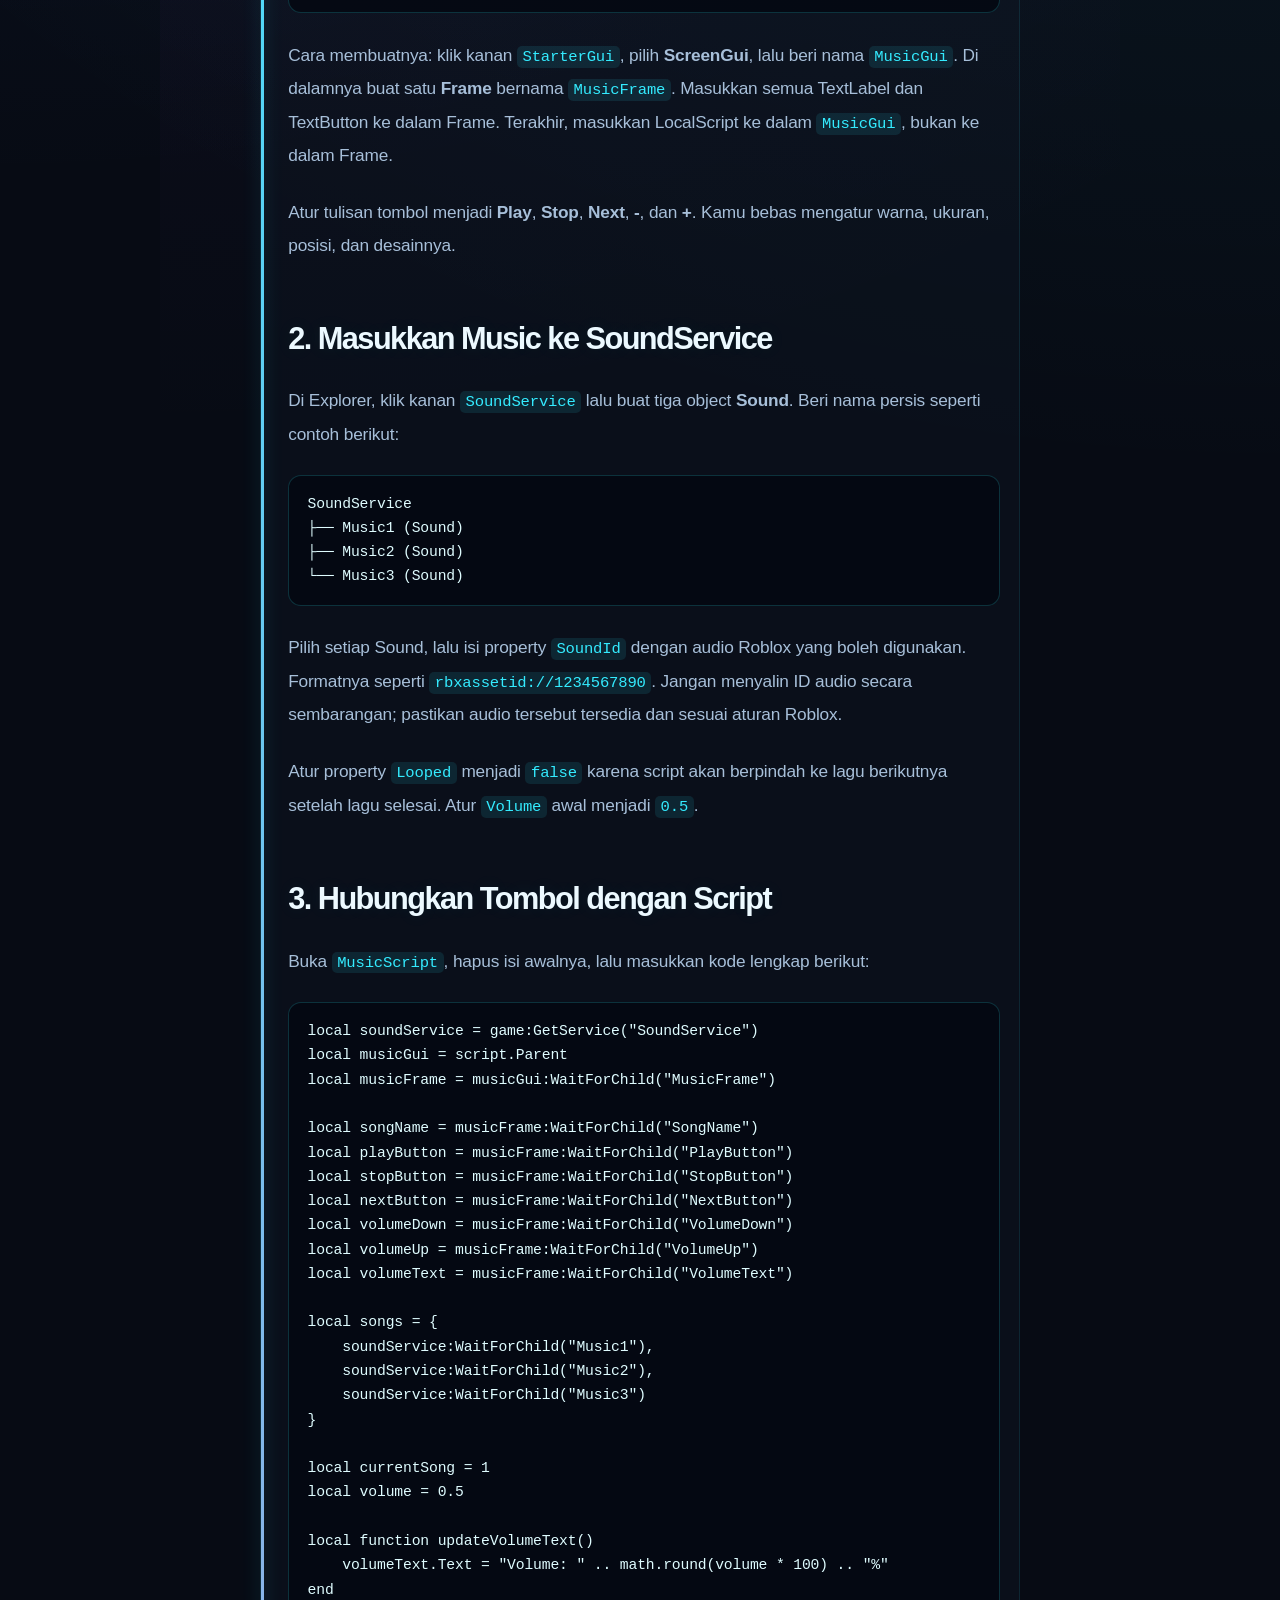
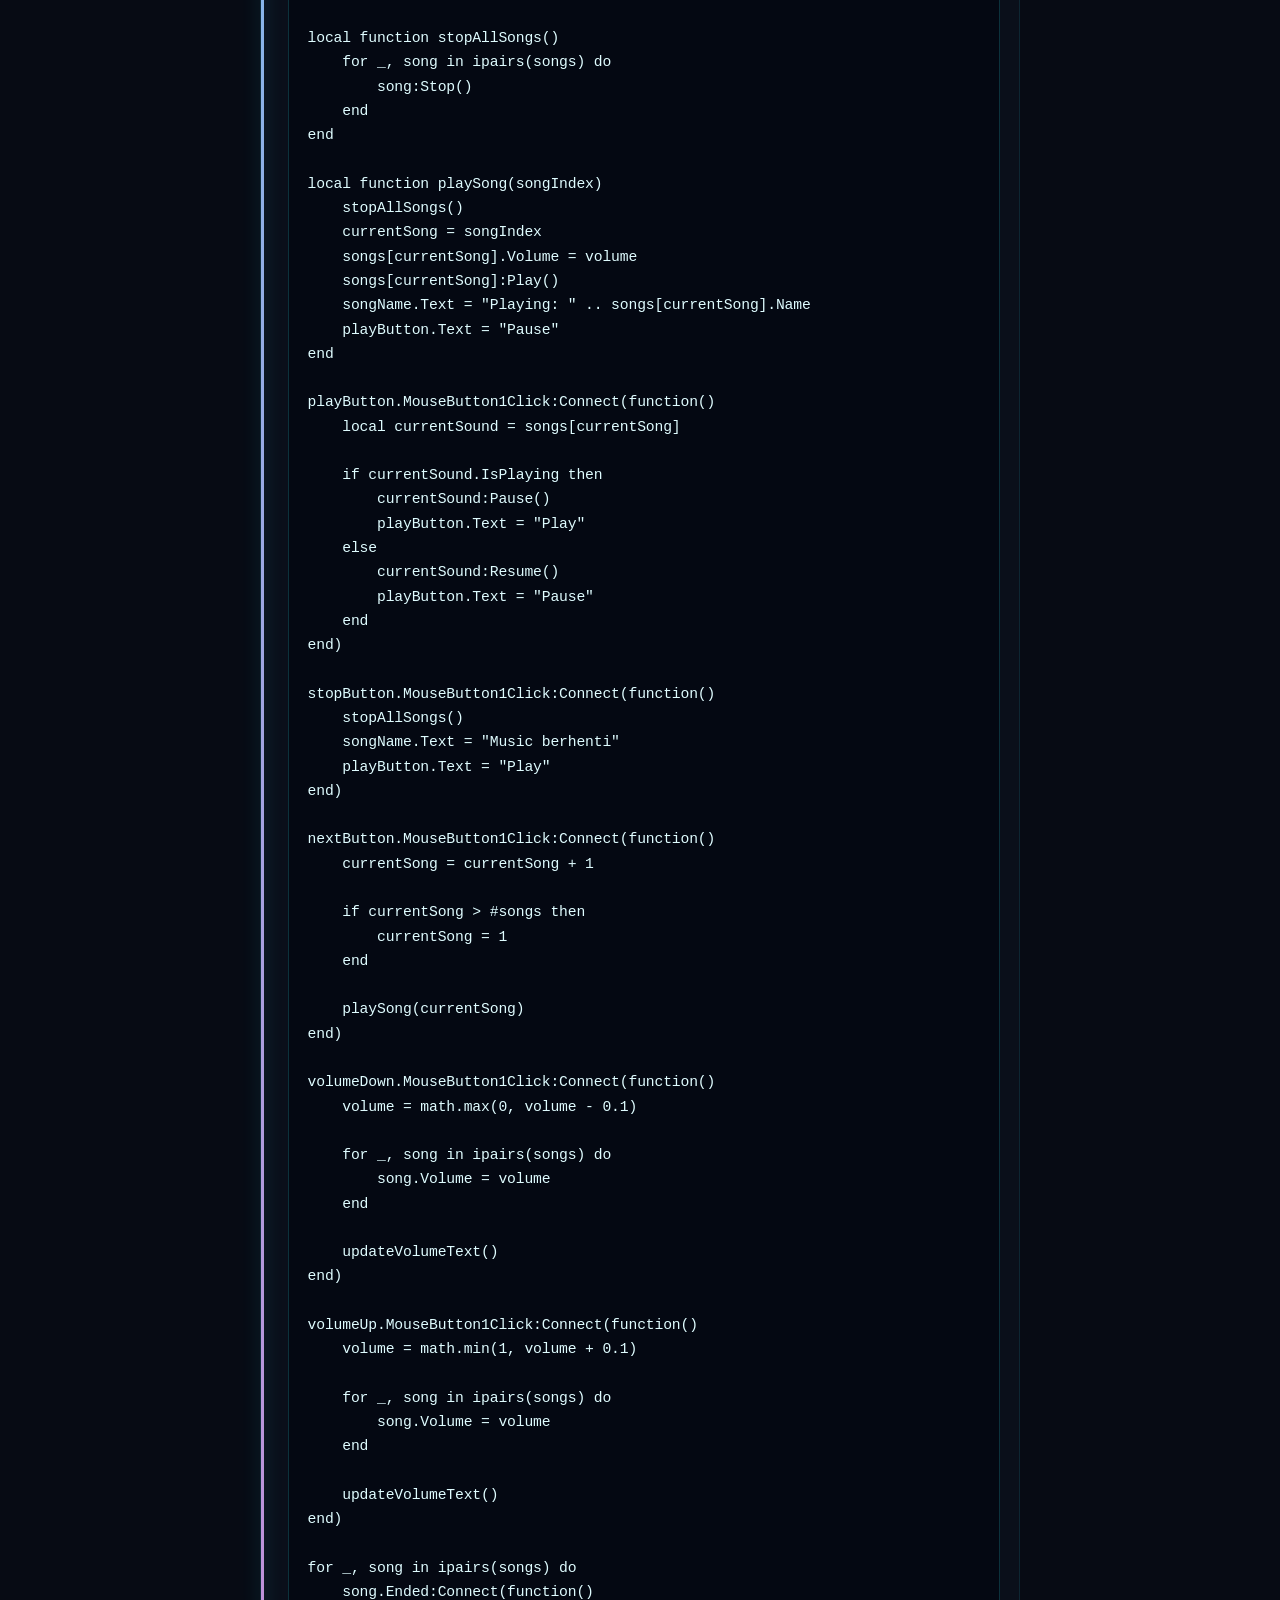
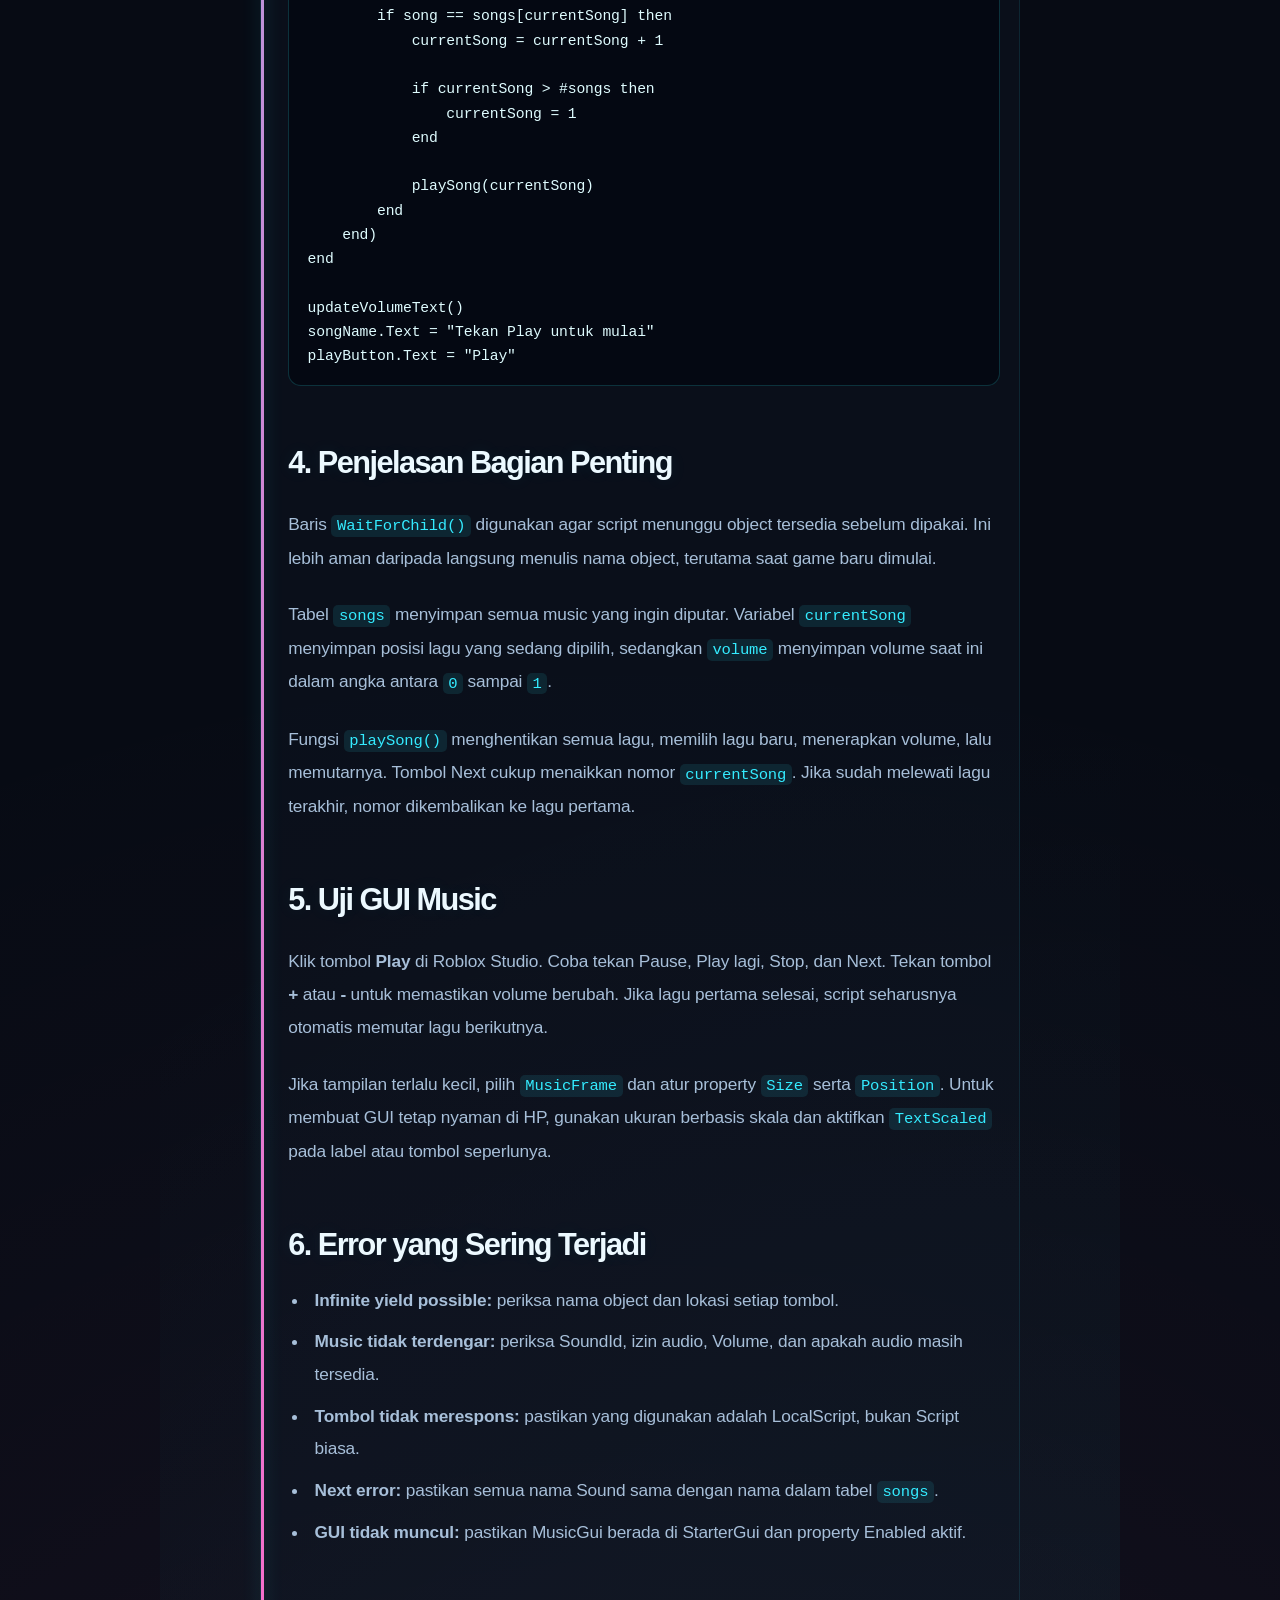
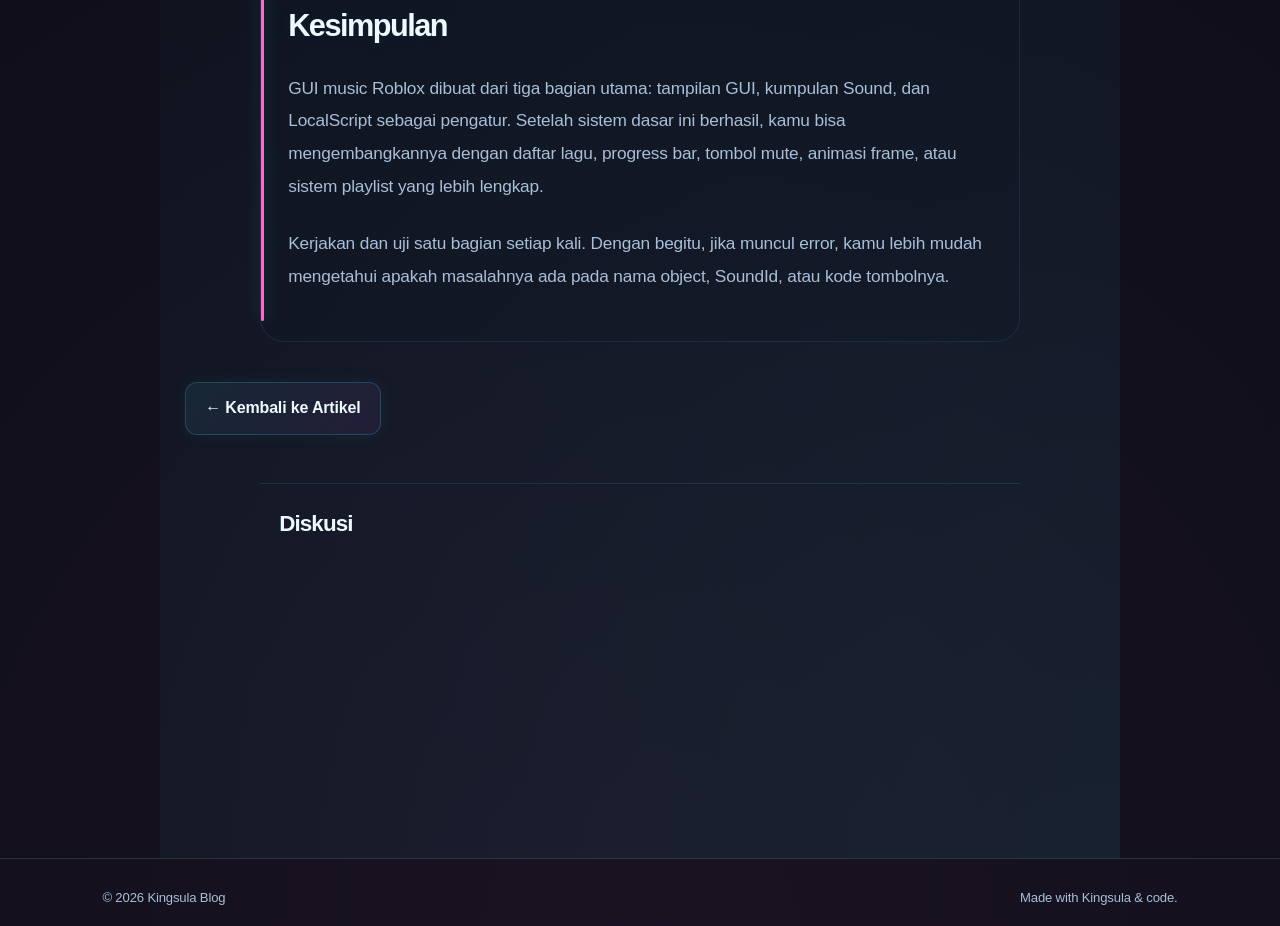
<file: artikel-gui-music-roblox.html>
<!DOCTYPE html>
<html lang="id">

<head>
    <meta charset="UTF-8">
    <meta name="viewport" content="width=device-width, initial-scale=1.0">
    <meta name="description" content="Tutorial lengkap membuat GUI music Roblox dengan tombol Play, Pause, Stop, Next, dan kontrol volume menggunakan Luau.">
    <meta name="theme-color" content="#070b14">
    <meta property="og:title" content="Tutorial Membuat GUI Music Roblox - KINGSULA.">
    <meta property="og:description" content="Panduan membuat GUI music Roblox dari awal sampai jadi dengan Sound, LocalScript, tombol kontrol, dan volume.">
    <meta property="og:type" content="article">

    <link rel="icon" type="image/png" href="avatar.png">
    <title>Tutorial Membuat GUI Music Roblox - KINGSULA.</title>
    <link rel="stylesheet" href="style.css">
</head>

<body>

    <div class="site-loader" id="siteLoader" aria-label="Memuat halaman" role="status">
        <img src="avatar.png" alt="Logo KINGSULA">
        <strong>KINGSULA.</strong>
        <span>INITIALIZING...</span>
        <div class="loader-line"><i></i></div>
    </div>

    <nav class="navbar">
        <div class="logo" aria-label="KINGSULA logo">
            <img src="avatar.png" alt="Logo KINGSULA">
            <span>KINGSULA.</span>
        </div>
        <div class="nav-links">
            <a href="index.html">Home</a>
            <a href="index.html#artikel">Artikel</a>
            <a href="index.html#about">About</a>
        </div>
        <button id="themeButton" type="button" aria-label="Ganti tema">🌙</button>
    </nav>

    <main class="article-page">
        <div class="article-header">
            <div class="article-category">ROBLOX · CODING</div>
            <h1>Tutorial Membuat GUI Music Roblox dari Awal Sampai Jadi</h1>
            <p class="article-date">18 September 2026 · KINGSULA.</p>
        </div>

        <div class="article-cover">🎵</div>

        <div class="article-content">
            <p>
                Pada tutorial ini kita akan membuat GUI music sederhana untuk game Roblox.
                Hasil akhirnya memiliki nama lagu, tombol Play atau Pause, Stop, Next, serta tombol untuk menaikkan
                dan menurunkan volume. Tutorial ini cocok untuk pemula karena setiap bagian dibuat dan diuji satu per satu.
            </p>

            <h2>Hasil Akhir yang Akan Dibuat</h2>
            <p>
                Sistem ini memakai beberapa object <code>Sound</code> yang berada di <code>SoundService</code>.
                Saat pemain menekan tombol, <code>LocalScript</code> akan menjalankan fungsi yang sesuai.
                Music yang diputar hanya terdengar oleh pemain tersebut, sehingga setiap pemain bisa mengatur musiknya sendiri.
            </p>

            <h2>1. Siapkan GUI di Roblox Studio</h2>
            <p>
                Buka Roblox Studio dan ikuti struktur object berikut. Nama object harus sama agar script dapat menemukannya:
            </p>
            <pre><code>StarterGui
└── MusicGui (ScreenGui)
    ├── MusicFrame (Frame)
    │   ├── SongName (TextLabel)
    │   ├── PlayButton (TextButton)
    │   ├── StopButton (TextButton)
    │   ├── NextButton (TextButton)
    │   ├── VolumeDown (TextButton)
    │   ├── VolumeUp (TextButton)
    │   └── VolumeText (TextLabel)
    └── MusicScript (LocalScript)</code></pre>
            <p>
                Cara membuatnya: klik kanan <code>StarterGui</code>, pilih <strong>ScreenGui</strong>, lalu beri nama
                <code>MusicGui</code>. Di dalamnya buat satu <strong>Frame</strong> bernama <code>MusicFrame</code>.
                Masukkan semua TextLabel dan TextButton ke dalam Frame. Terakhir, masukkan LocalScript ke dalam
                <code>MusicGui</code>, bukan ke dalam Frame.
            </p>
            <p>
                Atur tulisan tombol menjadi <strong>Play</strong>, <strong>Stop</strong>, <strong>Next</strong>,
                <strong>-</strong>, dan <strong>+</strong>. Kamu bebas mengatur warna, ukuran, posisi, dan desainnya.
            </p>

            <h2>2. Masukkan Music ke SoundService</h2>
            <p>
                Di Explorer, klik kanan <code>SoundService</code> lalu buat tiga object <strong>Sound</strong>.
                Beri nama persis seperti contoh berikut:
            </p>
            <pre><code>SoundService
├── Music1 (Sound)
├── Music2 (Sound)
└── Music3 (Sound)</code></pre>
            <p>
                Pilih setiap Sound, lalu isi property <code>SoundId</code> dengan audio Roblox yang boleh digunakan.
                Formatnya seperti <code>rbxassetid://1234567890</code>. Jangan menyalin ID audio secara sembarangan;
                pastikan audio tersebut tersedia dan sesuai aturan Roblox.
            </p>
            <p>
                Atur property <code>Looped</code> menjadi <code>false</code> karena script akan berpindah ke lagu berikutnya
                setelah lagu selesai. Atur <code>Volume</code> awal menjadi <code>0.5</code>.
            </p>

            <h2>3. Hubungkan Tombol dengan Script</h2>
            <p>
                Buka <code>MusicScript</code>, hapus isi awalnya, lalu masukkan kode lengkap berikut:
            </p>
            <pre><code>local soundService = game:GetService("SoundService")
local musicGui = script.Parent
local musicFrame = musicGui:WaitForChild("MusicFrame")

local songName = musicFrame:WaitForChild("SongName")
local playButton = musicFrame:WaitForChild("PlayButton")
local stopButton = musicFrame:WaitForChild("StopButton")
local nextButton = musicFrame:WaitForChild("NextButton")
local volumeDown = musicFrame:WaitForChild("VolumeDown")
local volumeUp = musicFrame:WaitForChild("VolumeUp")
local volumeText = musicFrame:WaitForChild("VolumeText")

local songs = {
    soundService:WaitForChild("Music1"),
    soundService:WaitForChild("Music2"),
    soundService:WaitForChild("Music3")
}

local currentSong = 1
local volume = 0.5

local function updateVolumeText()
    volumeText.Text = "Volume: " .. math.round(volume * 100) .. "%"
end

local function stopAllSongs()
    for _, song in ipairs(songs) do
        song:Stop()
    end
end

local function playSong(songIndex)
    stopAllSongs()
    currentSong = songIndex
    songs[currentSong].Volume = volume
    songs[currentSong]:Play()
    songName.Text = "Playing: " .. songs[currentSong].Name
    playButton.Text = "Pause"
end

playButton.MouseButton1Click:Connect(function()
    local currentSound = songs[currentSong]

    if currentSound.IsPlaying then
        currentSound:Pause()
        playButton.Text = "Play"
    else
        currentSound:Resume()
        playButton.Text = "Pause"
    end
end)

stopButton.MouseButton1Click:Connect(function()
    stopAllSongs()
    songName.Text = "Music berhenti"
    playButton.Text = "Play"
end)

nextButton.MouseButton1Click:Connect(function()
    currentSong = currentSong + 1

    if currentSong > #songs then
        currentSong = 1
    end

    playSong(currentSong)
end)

volumeDown.MouseButton1Click:Connect(function()
    volume = math.max(0, volume - 0.1)

    for _, song in ipairs(songs) do
        song.Volume = volume
    end

    updateVolumeText()
end)

volumeUp.MouseButton1Click:Connect(function()
    volume = math.min(1, volume + 0.1)

    for _, song in ipairs(songs) do
        song.Volume = volume
    end

    updateVolumeText()
end)

for _, song in ipairs(songs) do
    song.Ended:Connect(function()
        if song == songs[currentSong] then
            currentSong = currentSong + 1

            if currentSong > #songs then
                currentSong = 1
            end

            playSong(currentSong)
        end
    end)
end

updateVolumeText()
songName.Text = "Tekan Play untuk mulai"
playButton.Text = "Play"</code></pre>

            <h2>4. Penjelasan Bagian Penting</h2>
            <p>
                Baris <code>WaitForChild()</code> digunakan agar script menunggu object tersedia sebelum dipakai.
                Ini lebih aman daripada langsung menulis nama object, terutama saat game baru dimulai.
            </p>
            <p>
                Tabel <code>songs</code> menyimpan semua music yang ingin diputar. Variabel <code>currentSong</code>
                menyimpan posisi lagu yang sedang dipilih, sedangkan <code>volume</code> menyimpan volume saat ini
                dalam angka antara <code>0</code> sampai <code>1</code>.
            </p>
            <p>
                Fungsi <code>playSong()</code> menghentikan semua lagu, memilih lagu baru, menerapkan volume,
                lalu memutarnya. Tombol Next cukup menaikkan nomor <code>currentSong</code>. Jika sudah melewati lagu terakhir,
                nomor dikembalikan ke lagu pertama.
            </p>

            <h2>5. Uji GUI Music</h2>
            <p>
                Klik tombol <strong>Play</strong> di Roblox Studio. Coba tekan Pause, Play lagi, Stop, dan Next.
                Tekan tombol <strong>+</strong> atau <strong>-</strong> untuk memastikan volume berubah.
                Jika lagu pertama selesai, script seharusnya otomatis memutar lagu berikutnya.
            </p>
            <p>
                Jika tampilan terlalu kecil, pilih <code>MusicFrame</code> dan atur property <code>Size</code> serta
                <code>Position</code>. Untuk membuat GUI tetap nyaman di HP, gunakan ukuran berbasis skala dan aktifkan
                <code>TextScaled</code> pada label atau tombol seperlunya.
            </p>

            <h2>6. Error yang Sering Terjadi</h2>
            <ul>
                <li><strong>Infinite yield possible:</strong> periksa nama object dan lokasi setiap tombol.</li>
                <li><strong>Music tidak terdengar:</strong> periksa SoundId, izin audio, Volume, dan apakah audio masih tersedia.</li>
                <li><strong>Tombol tidak merespons:</strong> pastikan yang digunakan adalah LocalScript, bukan Script biasa.</li>
                <li><strong>Next error:</strong> pastikan semua nama Sound sama dengan nama dalam tabel <code>songs</code>.</li>
                <li><strong>GUI tidak muncul:</strong> pastikan MusicGui berada di StarterGui dan property Enabled aktif.</li>
            </ul>

            <h2>Kesimpulan</h2>
            <p>
                GUI music Roblox dibuat dari tiga bagian utama: tampilan GUI, kumpulan Sound, dan LocalScript sebagai pengatur.
                Setelah sistem dasar ini berhasil, kamu bisa mengembangkannya dengan daftar lagu, progress bar,
                tombol mute, animasi frame, atau sistem playlist yang lebih lengkap.
            </p>
            <p>
                Kerjakan dan uji satu bagian setiap kali. Dengan begitu, jika muncul error, kamu lebih mudah mengetahui
                apakah masalahnya ada pada nama object, SoundId, atau kode tombolnya.
            </p>
        </div>

        <a href="index.html#artikel" class="back-button">← Kembali ke Artikel</a>

        <div class="article-comments">
            <h3>Diskusi</h3>
            <div id="disqus_thread"></div>
        </div>
    </main>

    <footer class="footer">
        <p>© 2026 Kingsula Blog</p>
        <p>Made with Kingsula &amp; code.</p>
    </footer>

    <button class="back-to-top" id="backToTop" aria-label="Kembali ke atas">↑</button>
    <a class="chat-cs" href="https://wa.me/6283115145931?text=Halo%20Kak%20Kingsula%2C%20saya%20ingin%20bertanya%20tentang%20order%20map%20Roblox." target="_blank" rel="noopener noreferrer" aria-label="Chat Customer Service via WhatsApp"><span>◉</span> Chat CS</a>

    <script src="script.js"></script>
    <script>
        var disqus_config = function () {
            this.page.url = "https://kingsula.github.io/artikel-gui-music-roblox.html";
            this.page.identifier = "artikel-gui-music-roblox";
        };

        (function() {
            var d = document, s = d.createElement('script');
            s.src = 'https://kingsula.disqus.com/embed.js';
            s.setAttribute('data-timestamp', +new Date());
            (d.head || d.body).appendChild(s);
        })();
    </script>

</body>

</html>
</file>
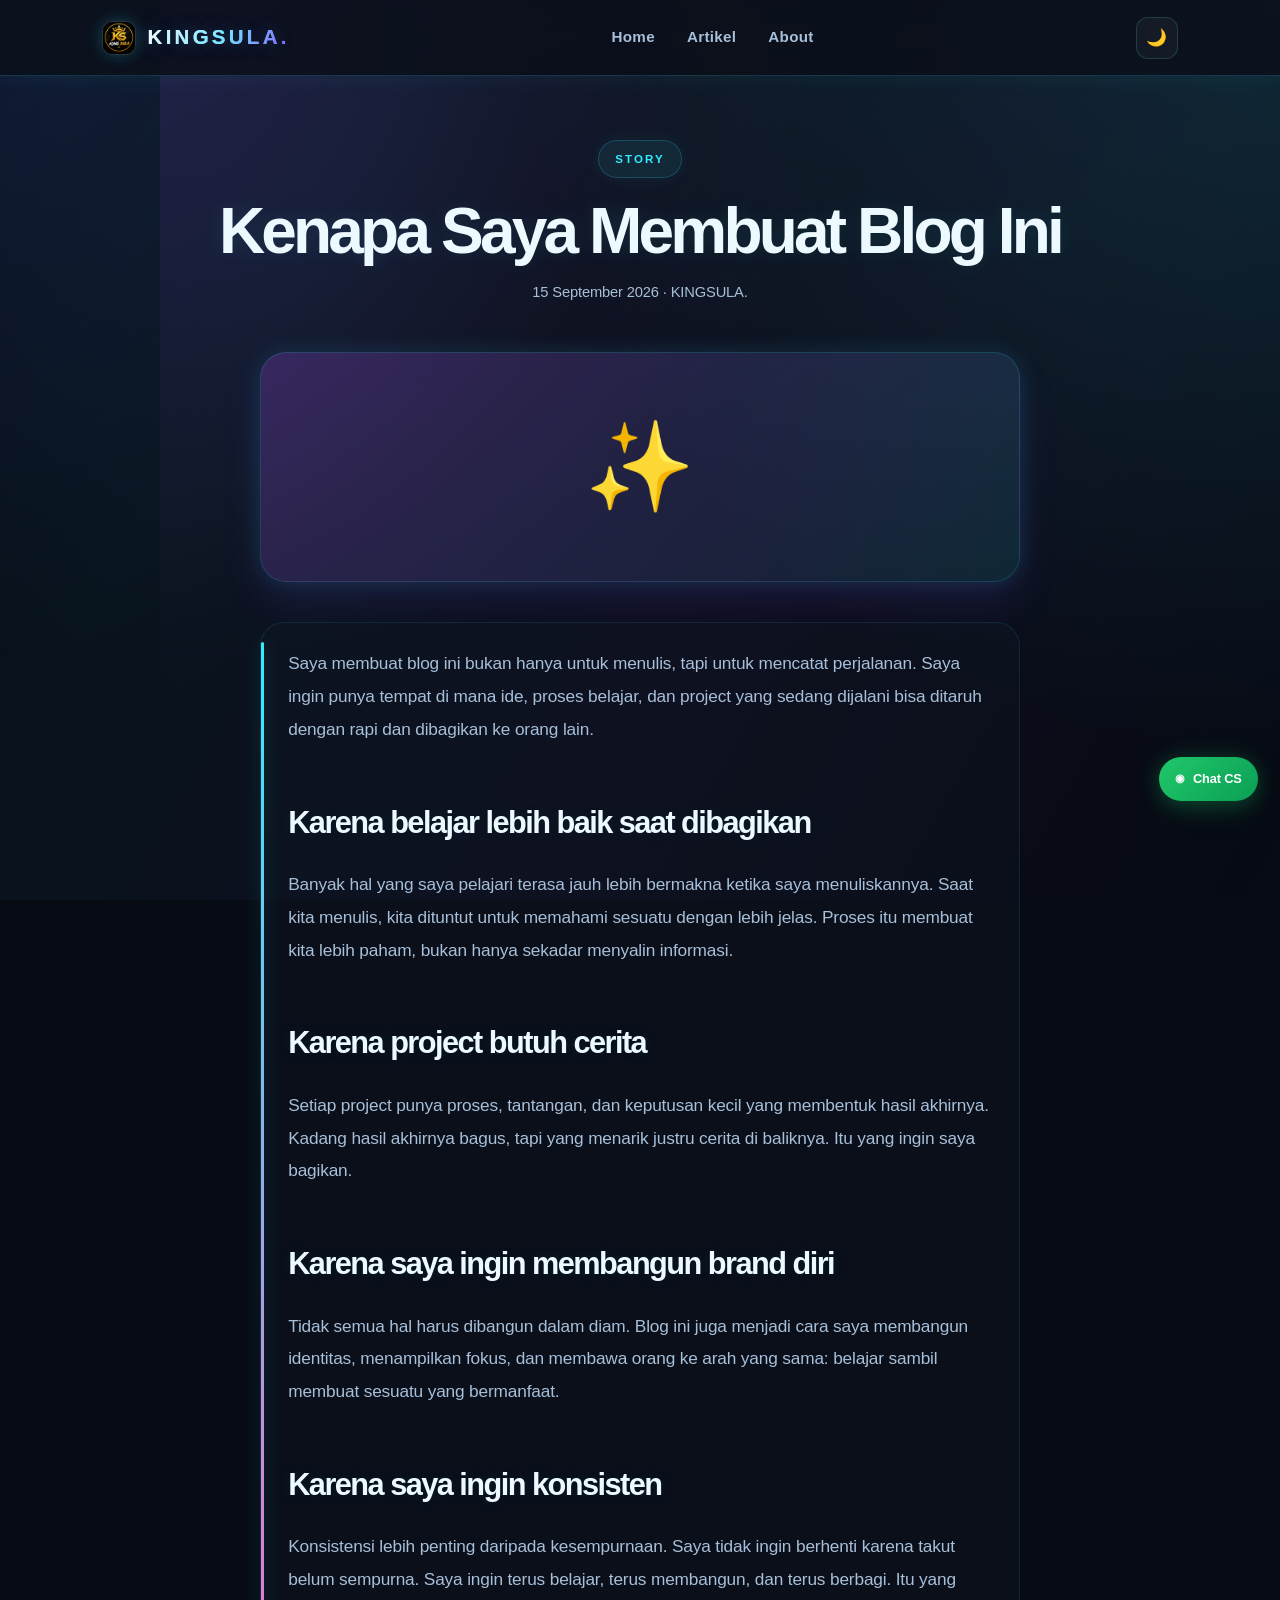
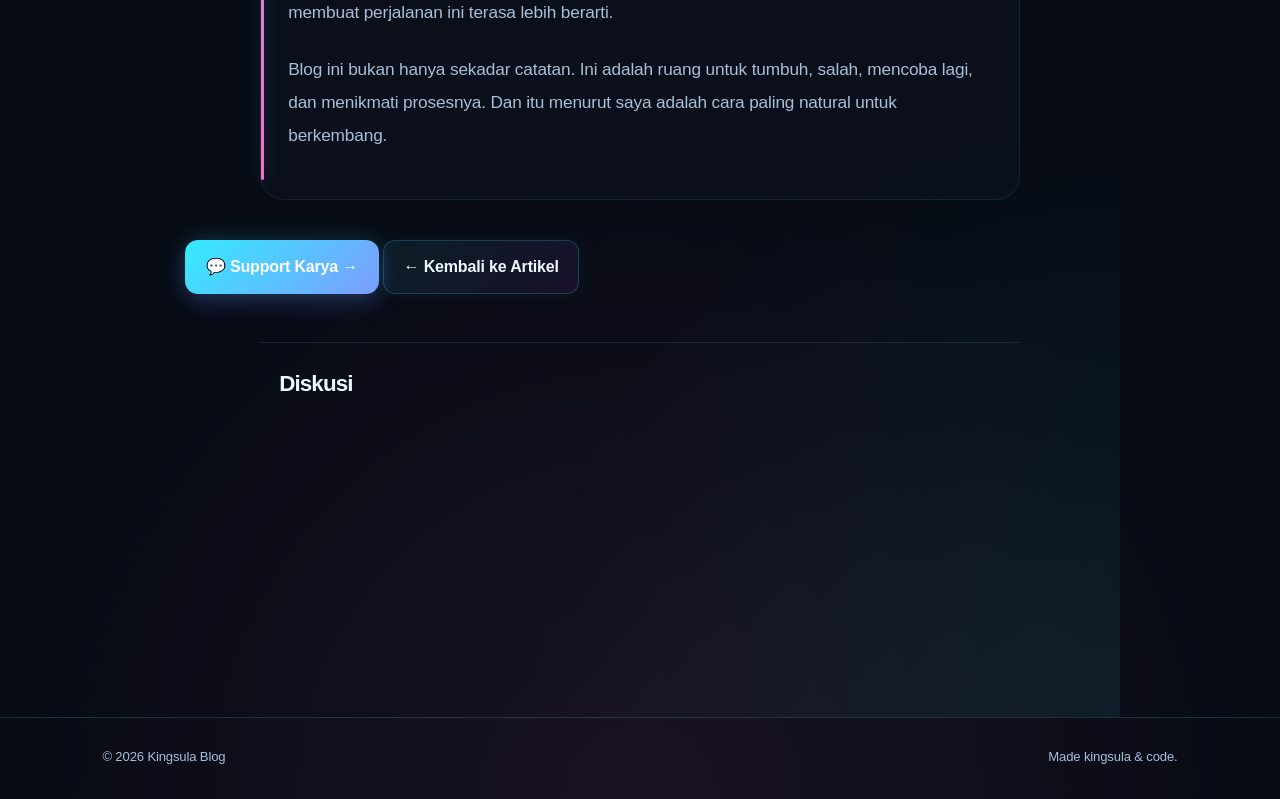
<file: artikel-kenapa-buat-blog.html>
<!DOCTYPE html>
<html lang="id">

<head>
    <meta charset="UTF-8">
    <meta name="viewport" content="width=device-width, initial-scale=1.0">
    <meta name="description" content="Cerita tentang alasan mendirikan blog dan pentingnya berbagi proses belajar, project, dan ide kreatif.">
    <meta name="theme-color" content="#070b14">
    <meta property="og:title" content="Kenapa Saya Membuat Blog Ini - KINGSULA.">
    <meta property="og:description" content="Cerita pribadi tentang tujuan membuat blog, berbagi proses, dan membangun brand digital.">
    <meta property="og:type" content="article">

    <link rel="icon" type="image/png" href="avatar.png">
    <title>Kenapa Saya Membuat Blog Ini - KINGSULA.</title>

    <link rel="stylesheet" href="style.css">
</head>

<body>

    <div class="site-loader" id="siteLoader" aria-label="Memuat halaman" role="status">
        <img src="avatar.png" alt="Logo KINGSULA">
        <strong>KINGSULA.</strong>
        <span>INITIALIZING...</span>
        <div class="loader-line"><i></i></div>
    </div>

    <nav class="navbar">

        <div class="logo" aria-label="KINGSULA logo">
            <img src="avatar.png" alt="Logo KINGSULA">
            <span>KINGSULA.</span>
        </div>

        <div class="nav-links">
            <a href="index.html">Home</a>
            <a href="index.html#artikel">Artikel</a>
            <a href="index.html#about">About</a>
        </div>

        <button id="themeButton">🌙</button>

    </nav>


    <main class="article-page">

        <div class="article-header">

            <div class="article-category">
                STORY
            </div>

            <h1>
                Kenapa Saya Membuat Blog Ini
            </h1>

            <p class="article-date">
                15 September 2026 · KINGSULA.
            </p>

        </div>


        <div class="article-cover">
            ✨
        </div>


        <div class="article-content">

            <p>
                Saya membuat blog ini bukan hanya untuk menulis, tapi untuk mencatat perjalanan.
                Saya ingin punya tempat di mana ide, proses belajar, dan project yang sedang dijalani
                bisa ditaruh dengan rapi dan dibagikan ke orang lain.
            </p>

            <h2>Karena belajar lebih baik saat dibagikan</h2>

            <p>
                Banyak hal yang saya pelajari terasa jauh lebih bermakna ketika saya menuliskannya.
                Saat kita menulis, kita dituntut untuk memahami sesuatu dengan lebih jelas. Proses itu
                membuat kita lebih paham, bukan hanya sekadar menyalin informasi.
            </p>

            <h2>Karena project butuh cerita</h2>

            <p>
                Setiap project punya proses, tantangan, dan keputusan kecil yang membentuk hasil akhirnya.
                Kadang hasil akhirnya bagus, tapi yang menarik justru cerita di baliknya. Itu yang ingin saya bagikan.
            </p>

            <h2>Karena saya ingin membangun brand diri</h2>

            <p>
                Tidak semua hal harus dibangun dalam diam. Blog ini juga menjadi cara saya membangun identitas,
                menampilkan fokus, dan membawa orang ke arah yang sama: belajar sambil membuat sesuatu yang bermanfaat.
            </p>

            <h2>Karena saya ingin konsisten</h2>

            <p>
                Konsistensi lebih penting daripada kesempurnaan. Saya tidak ingin berhenti karena takut belum sempurna.
                Saya ingin terus belajar, terus membangun, dan terus berbagi. Itu yang membuat perjalanan ini terasa lebih berarti.
            </p>

            <p>
                Blog ini bukan hanya sekadar catatan. Ini adalah ruang untuk tumbuh, salah, mencoba lagi, dan menikmati prosesnya.
                Dan itu menurut saya adalah cara paling natural untuk berkembang.
            </p>

        </div>

        <a href="https://wa.me/6283115145931?text=Halo%20Kak%20Kingsula%2C%20saya%20ingin%20mendukung%20konten%20dan%20project%20yang%20kamu%20buat." class="play-button" target="_blank" rel="noopener noreferrer">
            💬 Support Karya →
        </a>

        <a href="index.html#artikel" class="back-button">
            ← Kembali ke Artikel
        </a>

        <div class="article-comments">
            <h3>Diskusi</h3>
            <div id="disqus_thread"></div>
        </div>

    </main>


    <footer class="footer">

        <p>
            © 2026 Kingsula Blog
        </p>

        <p>
            Made kingsula & code.
        </p>
    </footer>

    <button class="back-to-top" id="backToTop" aria-label="Kembali ke atas">↑</button>
    <a class="chat-cs" href="https://wa.me/6283115145931?text=Halo%20Kak%20Kingsula%2C%20saya%20ingin%20bertanya%20tentang%20order%20map%20Roblox." target="_blank" rel="noopener noreferrer" aria-label="Chat Customer Service via WhatsApp"><span>◉</span> Chat CS</a>


    <script src="script.js"></script>
    <script>
        var disqus_config = function () {
            this.page.url = "https://kingsula.github.io/artikel-kenapa-buat-blog.html";
            this.page.identifier = "artikel-kenapa-buat-blog";
        };

        (function() {
            var d = document, s = d.createElement('script');
            s.src = 'https://kingsula.disqus.com/embed.js';
            s.setAttribute('data-timestamp', +new Date());
            (d.head || d.body).appendChild(s);
        })();
    </script>

</body>

</html>
</file>
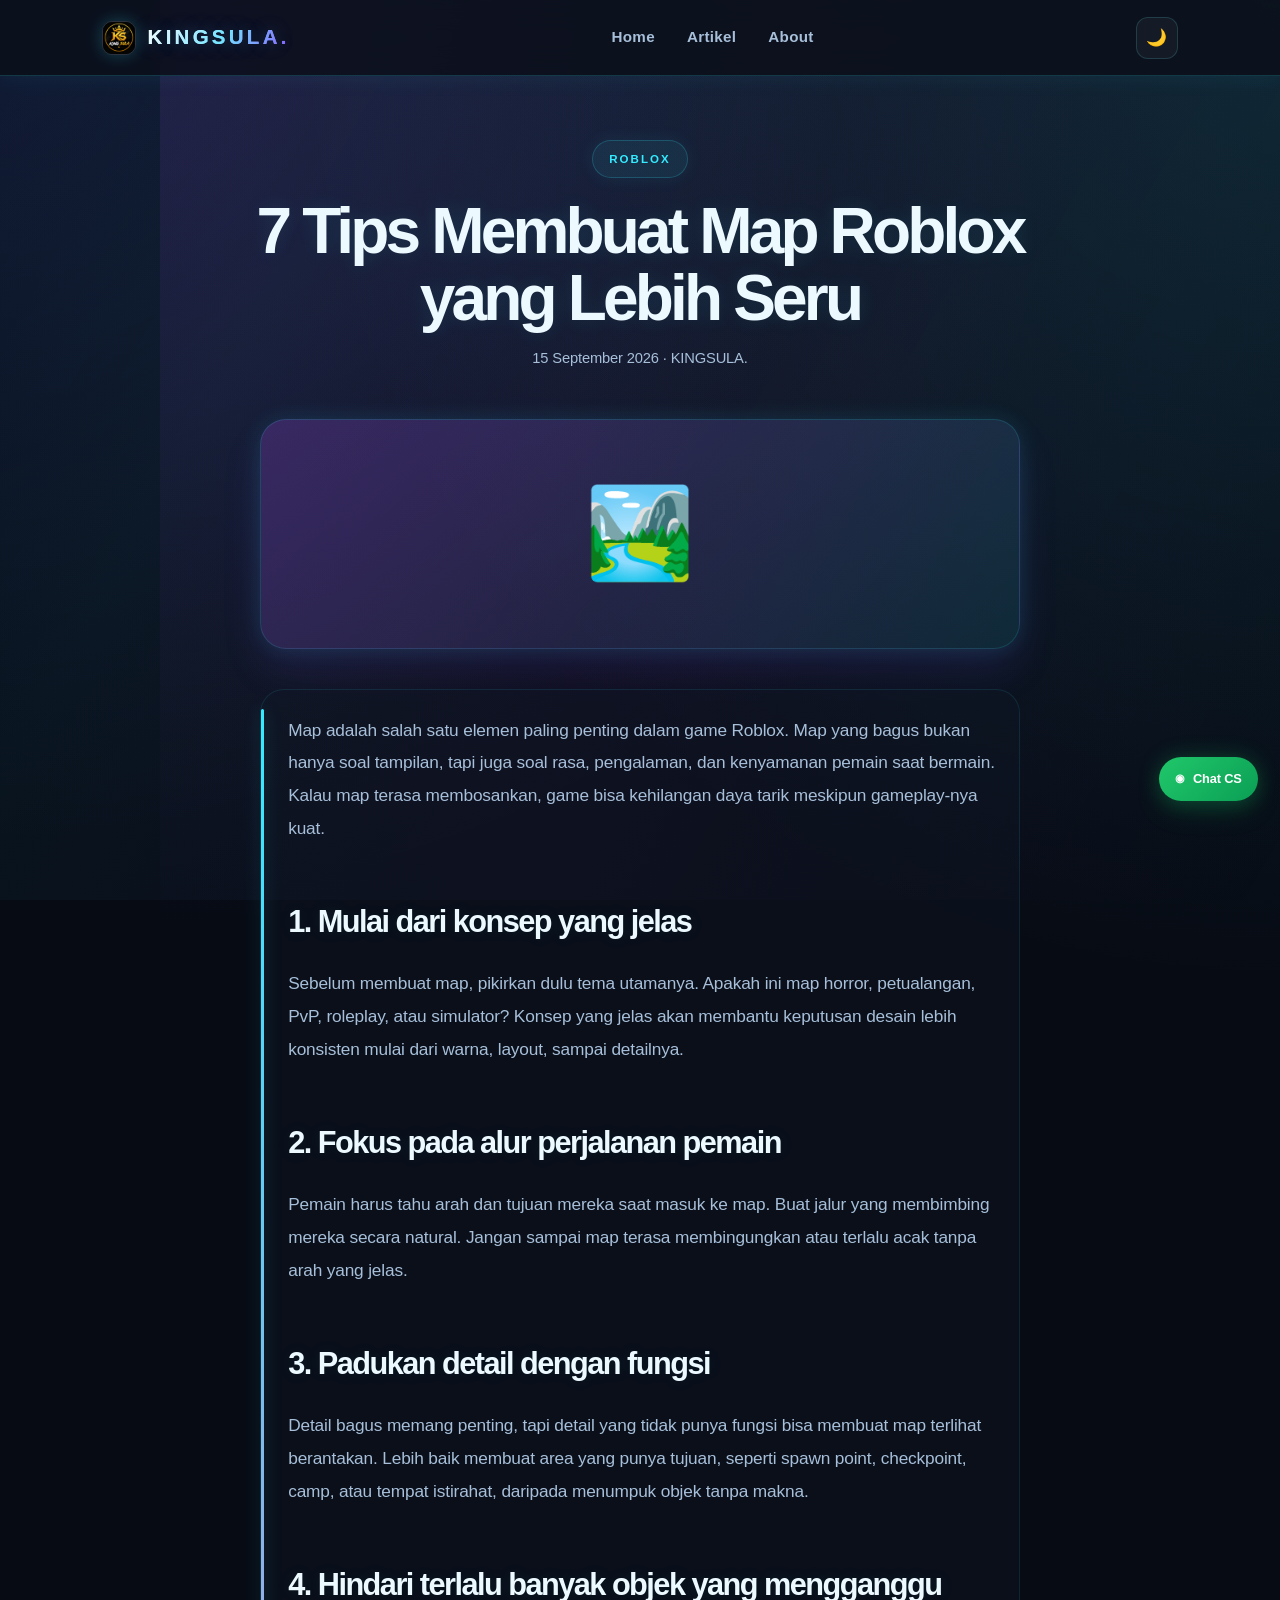
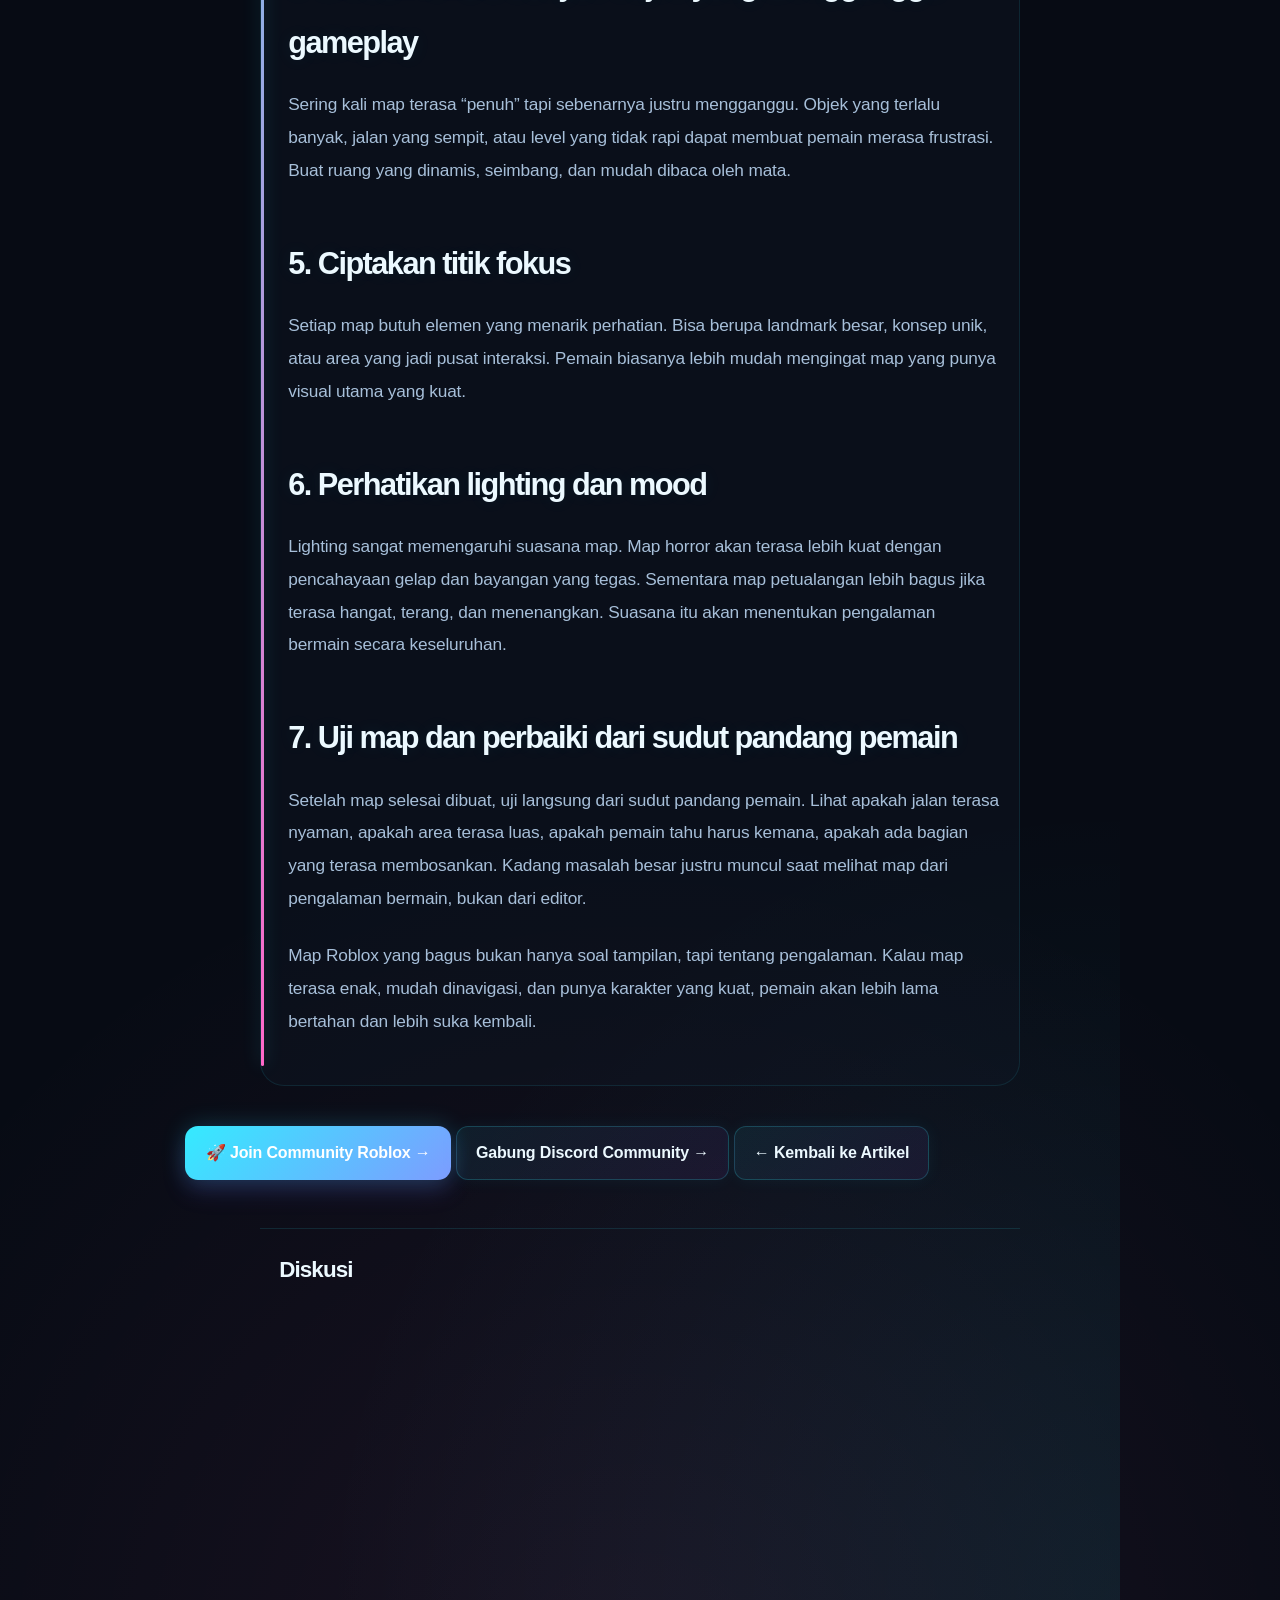
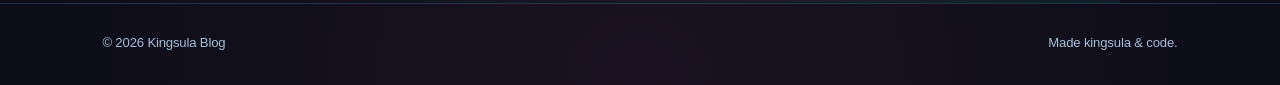
<file: artikel-map-roblox-seru.html>
<!DOCTYPE html>
<html lang="id">

<head>
    <meta charset="UTF-8">
    <meta name="viewport" content="width=device-width, initial-scale=1.0">
    <meta name="description" content="7 tips membuat map Roblox yang lebih seru, menarik, dan nyaman dimainkan.">
    <meta name="theme-color" content="#070b14">
    <meta property="og:title" content="7 Tips Membuat Map Roblox yang Lebih Seru - KINGSULA.">
    <meta property="og:description" content="Belajar cara membangun map Roblox yang lebih menarik, nyaman dimainkan, dan punya karakter.">
    <meta property="og:type" content="article">

    <link rel="icon" type="image/png" href="avatar.png">
    <title>7 Tips Membuat Map Roblox yang Lebih Seru - KINGSULA.</title>

    <link rel="stylesheet" href="style.css">
</head>

<body>

    <div class="site-loader" id="siteLoader" aria-label="Memuat halaman" role="status">
        <img src="avatar.png" alt="Logo KINGSULA">
        <strong>KINGSULA.</strong>
        <span>INITIALIZING...</span>
        <div class="loader-line"><i></i></div>
    </div>

    <nav class="navbar">

        <div class="logo" aria-label="KINGSULA logo">
            <img src="avatar.png" alt="Logo KINGSULA">
            <span>KINGSULA.</span>
        </div>

        <div class="nav-links">
            <a href="index.html">Home</a>
            <a href="index.html#artikel">Artikel</a>
            <a href="index.html#about">About</a>
        </div>

        <button id="themeButton">🌙</button>

    </nav>


    <main class="article-page">

        <div class="article-header">

            <div class="article-category">
                ROBLOX
            </div>

            <h1>
                7 Tips Membuat Map Roblox yang Lebih Seru
            </h1>

            <p class="article-date">
                15 September 2026 · KINGSULA.
            </p>

        </div>


        <div class="article-cover">
            🏞️
        </div>


        <div class="article-content">

            <p>
                Map adalah salah satu elemen paling penting dalam game Roblox.
                Map yang bagus bukan hanya soal tampilan, tapi juga soal rasa,
                pengalaman, dan kenyamanan pemain saat bermain. Kalau map terasa
                membosankan, game bisa kehilangan daya tarik meskipun gameplay-nya kuat.
            </p>

            <h2>1. Mulai dari konsep yang jelas</h2>

            <p>
                Sebelum membuat map, pikirkan dulu tema utamanya. Apakah ini map horror,
                petualangan, PvP, roleplay, atau simulator? Konsep yang jelas akan membantu
                keputusan desain lebih konsisten mulai dari warna, layout, sampai detailnya.
            </p>

            <h2>2. Fokus pada alur perjalanan pemain</h2>

            <p>
                Pemain harus tahu arah dan tujuan mereka saat masuk ke map. Buat jalur yang
                membimbing mereka secara natural. Jangan sampai map terasa membingungkan atau
                terlalu acak tanpa arah yang jelas.
            </p>

            <h2>3. Padukan detail dengan fungsi</h2>

            <p>
                Detail bagus memang penting, tapi detail yang tidak punya fungsi bisa membuat map
                terlihat berantakan. Lebih baik membuat area yang punya tujuan, seperti spawn point,
                checkpoint, camp, atau tempat istirahat, daripada menumpuk objek tanpa makna.
            </p>

            <h2>4. Hindari terlalu banyak objek yang mengganggu gameplay</h2>

            <p>
                Sering kali map terasa “penuh” tapi sebenarnya justru mengganggu. Objek yang terlalu banyak,
                jalan yang sempit, atau level yang tidak rapi dapat membuat pemain merasa frustrasi.
                Buat ruang yang dinamis, seimbang, dan mudah dibaca oleh mata.
            </p>

            <h2>5. Ciptakan titik fokus</h2>

            <p>
                Setiap map butuh elemen yang menarik perhatian. Bisa berupa landmark besar, konsep unik,
                atau area yang jadi pusat interaksi. Pemain biasanya lebih mudah mengingat map yang punya
                visual utama yang kuat.
            </p>

            <h2>6. Perhatikan lighting dan mood</h2>

            <p>
                Lighting sangat memengaruhi suasana map. Map horror akan terasa lebih kuat dengan pencahayaan
                gelap dan bayangan yang tegas. Sementara map petualangan lebih bagus jika terasa hangat,
                terang, dan menenangkan. Suasana itu akan menentukan pengalaman bermain secara keseluruhan.
            </p>

            <h2>7. Uji map dan perbaiki dari sudut pandang pemain</h2>

            <p>
                Setelah map selesai dibuat, uji langsung dari sudut pandang pemain. Lihat apakah jalan terasa nyaman,
                apakah area terasa luas, apakah pemain tahu harus kemana, apakah ada bagian yang terasa membosankan.
                Kadang masalah besar justru muncul saat melihat map dari pengalaman bermain, bukan dari editor.
            </p>

            <p>
                Map Roblox yang bagus bukan hanya soal tampilan, tapi tentang pengalaman. Kalau map terasa enak,
                mudah dinavigasi, dan punya karakter yang kuat, pemain akan lebih lama bertahan dan lebih suka kembali.
            </p>

        </div>

        <a href="https://www.roblox.com/share/g/998399917" class="play-button" target="_blank" rel="noopener noreferrer">
            🚀 Join Community Roblox →
        </a>

        <a href="https://discord.gg/jXaW8qJPEM" class="back-button" target="_blank" rel="noopener noreferrer">
            Gabung Discord Community →
        </a>

        <a href="index.html#artikel" class="back-button">
            ← Kembali ke Artikel
        </a>

        <div class="article-comments">
            <h3>Diskusi</h3>
            <div id="disqus_thread"></div>
        </div>

    </main>


    <footer class="footer">

        <p>
            © 2026 Kingsula Blog
        </p>

        <p>
            Made kingsula & code.
        </p>
    </footer>

    <button class="back-to-top" id="backToTop" aria-label="Kembali ke atas">↑</button>
    <a class="chat-cs" href="https://wa.me/6283115145931?text=Halo%20Kak%20Kingsula%2C%20saya%20ingin%20bertanya%20tentang%20order%20map%20Roblox." target="_blank" rel="noopener noreferrer" aria-label="Chat Customer Service via WhatsApp"><span>◉</span> Chat CS</a>


    <script src="script.js"></script>
    <script>
        var disqus_config = function () {
            this.page.url = "https://kingsula.github.io/artikel-map-roblox-seru.html";
            this.page.identifier = "artikel-map-roblox-seru";
        };

        (function() {
            var d = document, s = d.createElement('script');
            s.src = 'https://kingsula.disqus.com/embed.js';
            s.setAttribute('data-timestamp', +new Date());
            (d.head || d.body).appendChild(s);
        })();
    </script>

</body>

</html>
</file>
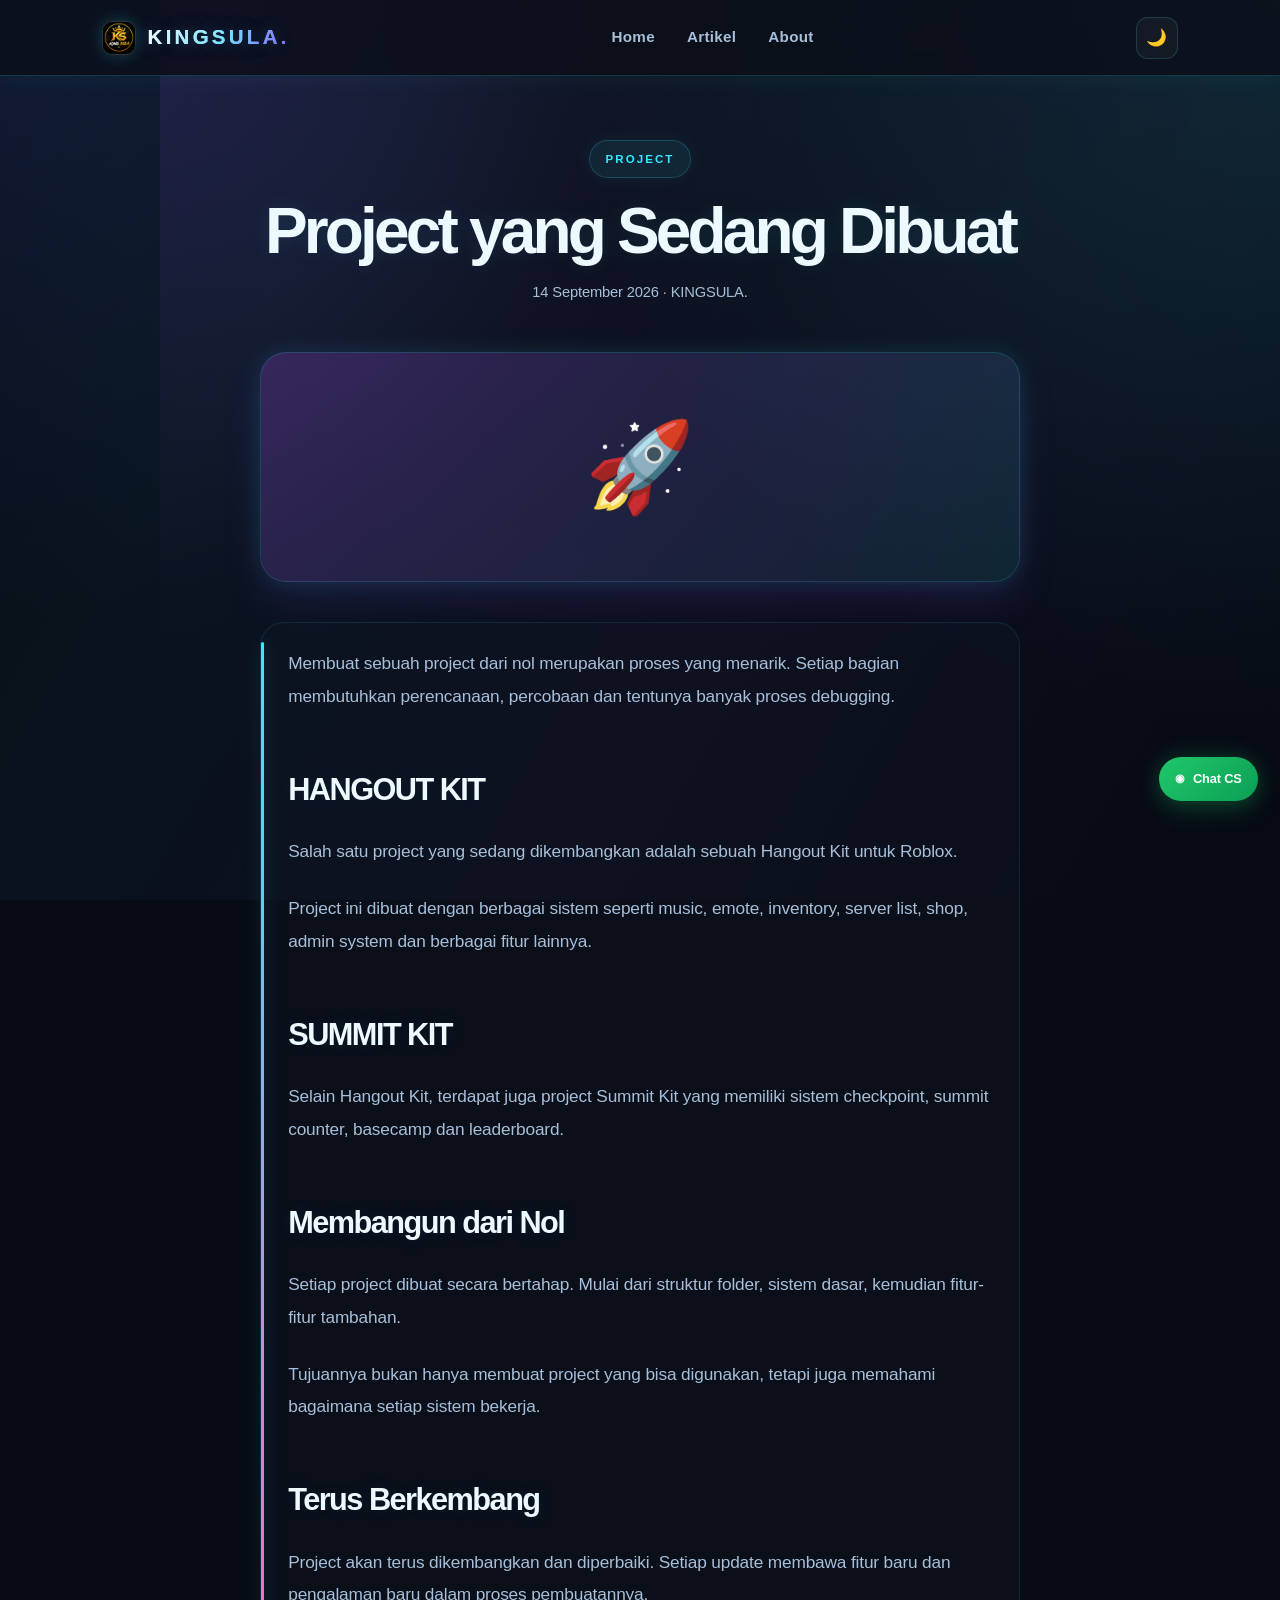
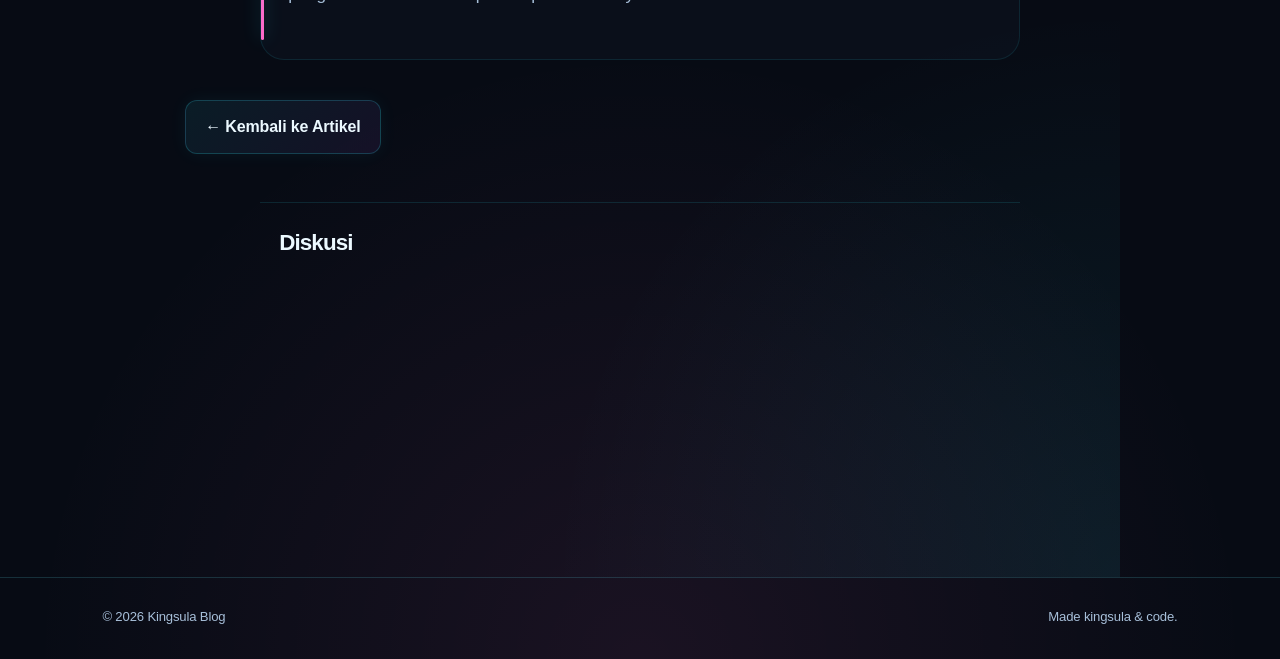
<file: artikel-project.html>
<!DOCTYPE html>
<html lang="id">

<head>
    <meta charset="UTF-8">
    <meta name="viewport" content="width=device-width, initial-scale=1.0">
    <meta name="description" content="Cerita proses membangun project Hangout Kit dan Summit Kit untuk Roblox.">
    <meta name="theme-color" content="#070b14">
    <meta property="og:title" content="Project yang Sedang Dibuat - KINGSULA.">
    <meta property="og:description" content="Cerita tentang proses membangun project Roblox dari nol sampai berkembang.">
    <meta property="og:type" content="article">

    <link rel="icon" type="image/png" href="avatar.png">
    <title>Project yang Sedang Dibuat - KINGSULA.</title>

    <link rel="stylesheet" href="style.css">
</head>

<body>

    <div class="site-loader" id="siteLoader" aria-label="Memuat halaman" role="status">
        <img src="avatar.png" alt="Logo KINGSULA">
        <strong>KINGSULA.</strong>
        <span>INITIALIZING...</span>
        <div class="loader-line"><i></i></div>
    </div>

    <!-- NAVBAR -->
    <nav class="navbar">

        <div class="logo" aria-label="KINGSULA logo">
            <img src="avatar.png" alt="Logo KINGSULA">
            <span>KINGSULA.</span>
        </div>

        <div class="nav-links">
            <a href="index.html">Home</a>
            <a href="index.html#artikel">Artikel</a>
            <a href="index.html#about">About</a>
        </div>

        <button id="themeButton">🌙</button>

    </nav>


    <!-- ARTIKEL -->
    <main class="article-page">

        <div class="article-header">

            <div class="article-category">
                PROJECT
            </div>

            <h1>
                Project yang Sedang Dibuat
            </h1>

            <p class="article-date">
                14 September 2026 · KINGSULA.
            </p>

        </div>

        <div class="article-cover">
            🚀
        </div>

        <div class="article-content">

            <p>
                Membuat sebuah project dari nol merupakan proses
                yang menarik. Setiap bagian membutuhkan perencanaan,
                percobaan dan tentunya banyak proses debugging.
            </p>


            <h2>HANGOUT KIT</h2>

            <p>
                Salah satu project yang sedang dikembangkan adalah
                sebuah Hangout Kit untuk Roblox.
            </p>

            <p>
                Project ini dibuat dengan berbagai sistem seperti
                music, emote, inventory, server list, shop,
                admin system dan berbagai fitur lainnya.
            </p>


            <h2>SUMMIT KIT</h2>

            <p>
                Selain Hangout Kit, terdapat juga project Summit Kit
                yang memiliki sistem checkpoint, summit counter,
                basecamp dan leaderboard.
            </p>


            <h2>Membangun dari Nol</h2>

            <p>
                Setiap project dibuat secara bertahap. Mulai dari
                struktur folder, sistem dasar, kemudian fitur-fitur
                tambahan.
            </p>

            <p>
                Tujuannya bukan hanya membuat project yang bisa
                digunakan, tetapi juga memahami bagaimana setiap
                sistem bekerja.
            </p>


            <h2>Terus Berkembang</h2>

            <p>
                Project akan terus dikembangkan dan diperbaiki.
                Setiap update membawa fitur baru dan pengalaman
                baru dalam proses pembuatannya.
            </p>

        </div>


        <a href="index.html#artikel" class="back-button">
            ← Kembali ke Artikel
        </a>

        <div class="article-comments">
            <h3>Diskusi</h3>
            <div id="disqus_thread"></div>
        </div>

    </main>


    <footer class="footer">

        <p>
            © 2026 Kingsula Blog
        </p>

        <p>
            Made kingsula & code.
        </p>

    </footer>

    <button class="back-to-top" id="backToTop" aria-label="Kembali ke atas">↑</button>
    <a class="chat-cs" href="https://wa.me/6283115145931?text=Halo%20Kak%20Kingsula%2C%20saya%20ingin%20bertanya%20tentang%20order%20map%20Roblox." target="_blank" rel="noopener noreferrer" aria-label="Chat Customer Service via WhatsApp"><span>◉</span> Chat CS</a>


    <script src="script.js"></script>
    <script>
        var disqus_config = function () {
            this.page.url = "https://kingsula.github.io/artikel-project.html";
            this.page.identifier = "artikel-project";
        };

        (function() {
            var d = document, s = d.createElement('script');
            s.src = 'https://kingsula.disqus.com/embed.js';
            s.setAttribute('data-timestamp', +new Date());
            (d.head || d.body).appendChild(s);
        })();
    </script>

</body>

</html>
</file>
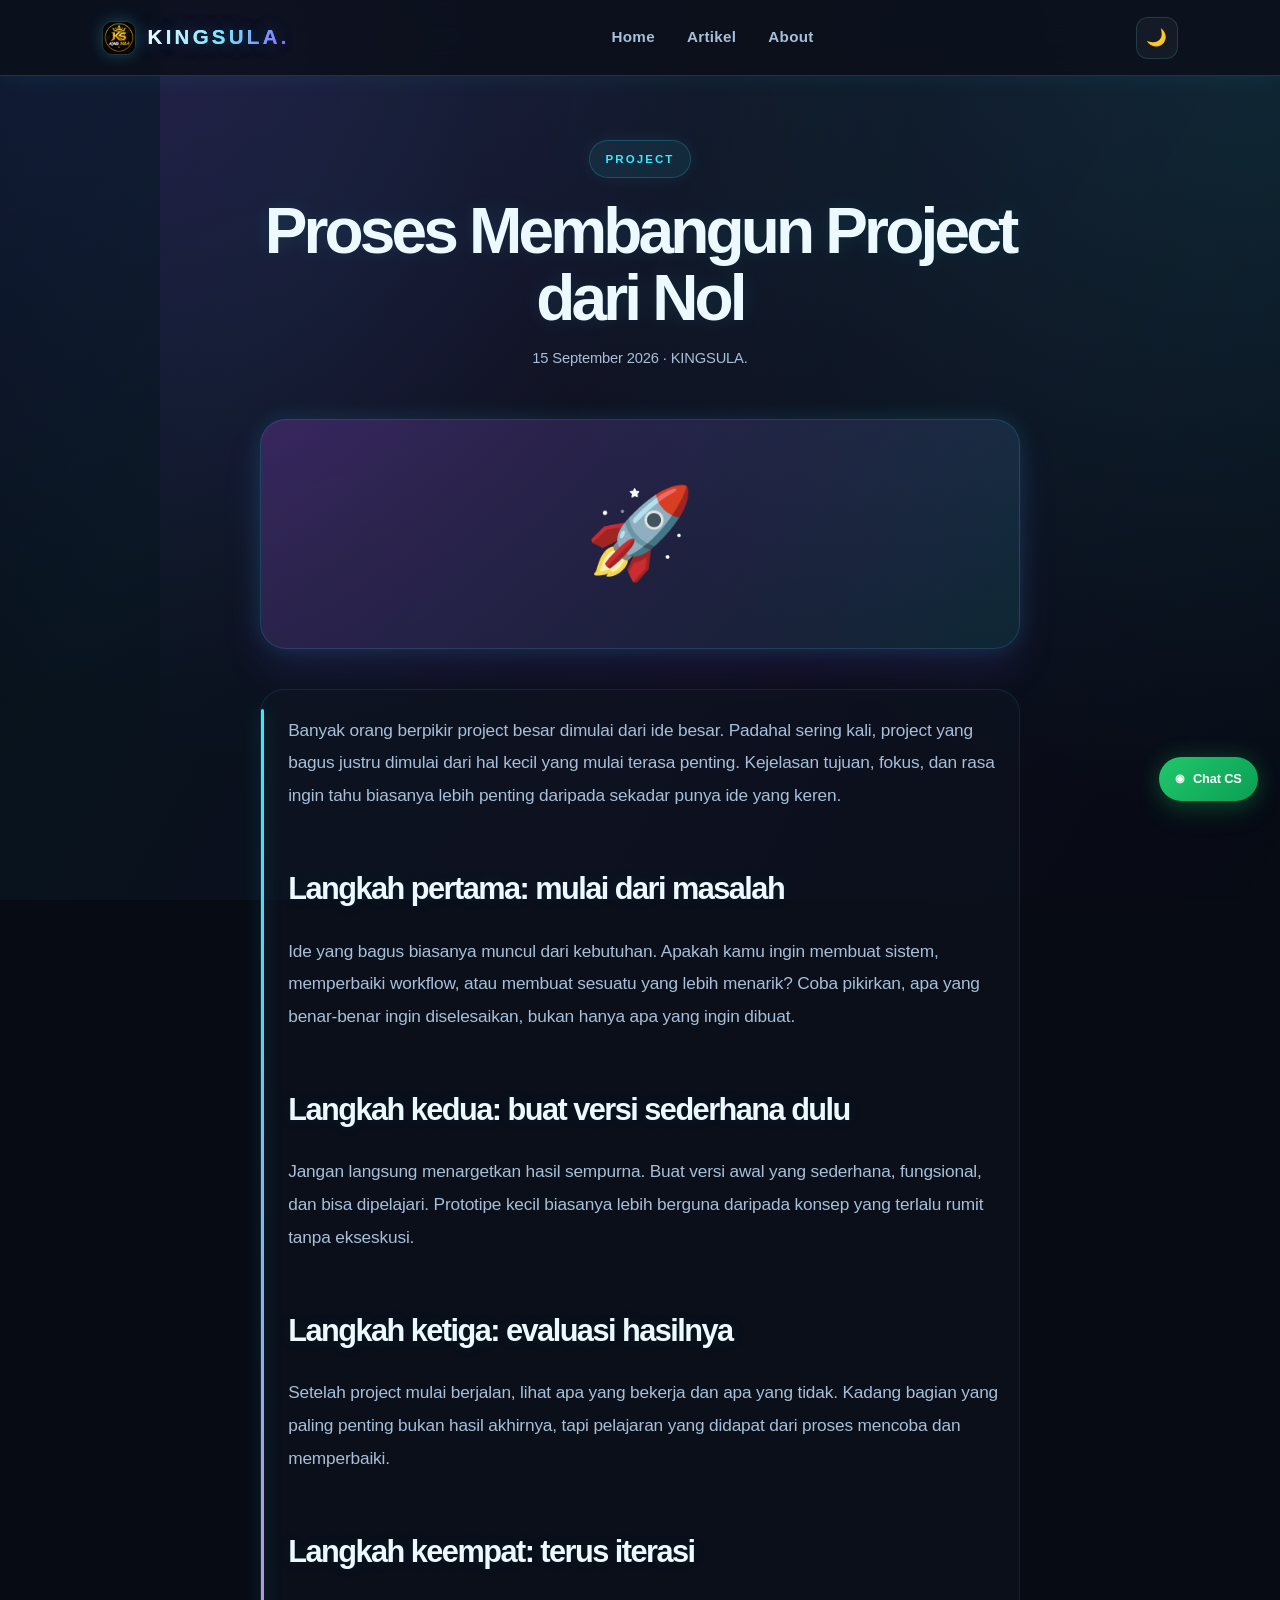
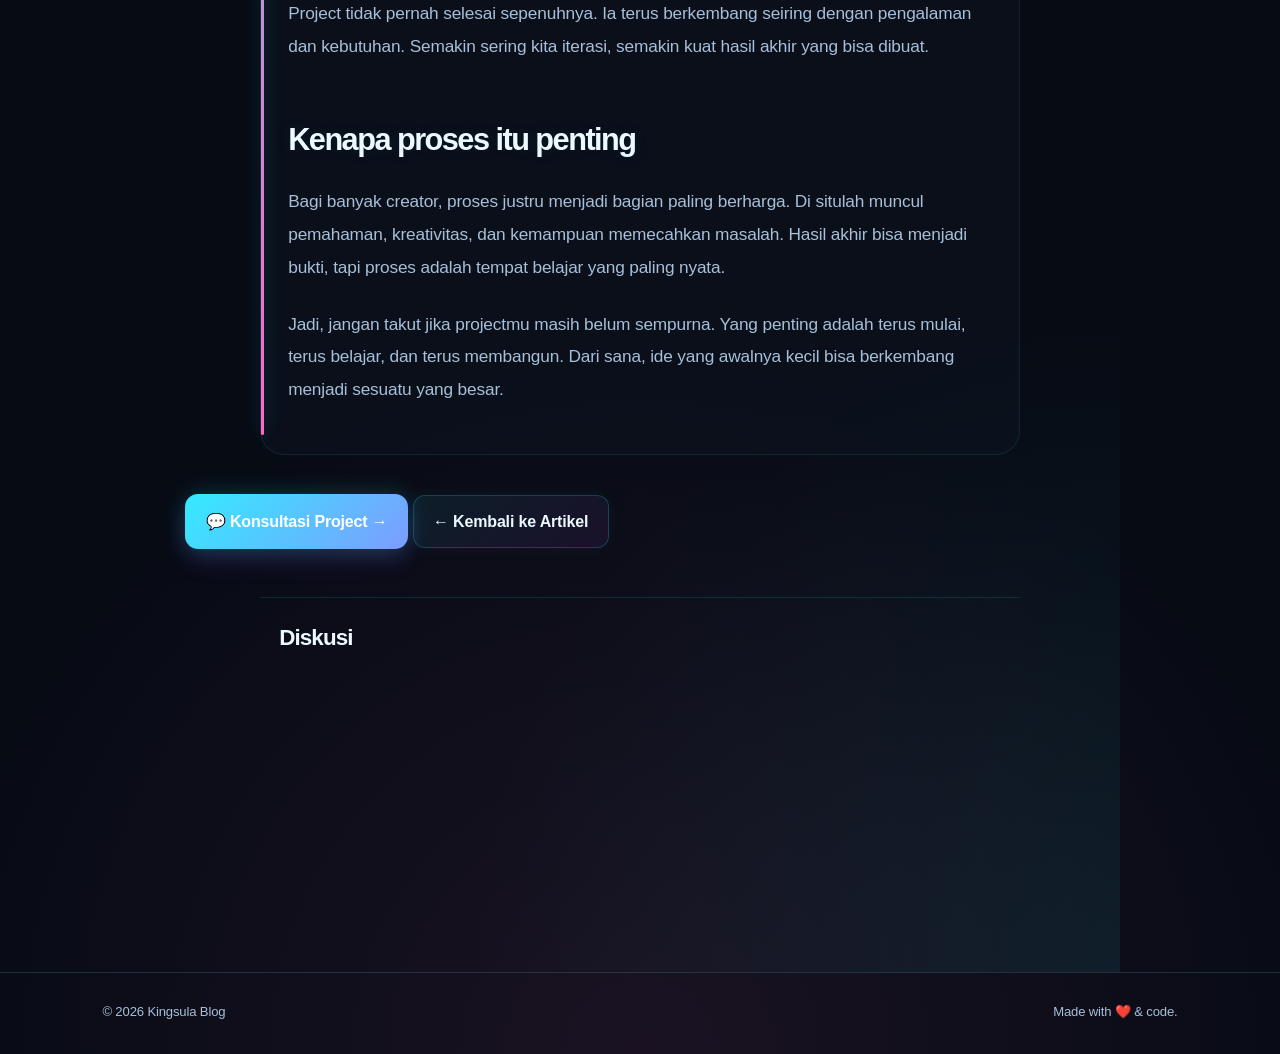
<file: artikel-proses-project.html>
<!DOCTYPE html>
<html lang="id">

<head>
    <meta charset="UTF-8">
    <meta name="viewport" content="width=device-width, initial-scale=1.0">
    <meta name="description" content="Cerita tentang proses membangun project dari nol sampai menjadi sesuatu yang nyata.">
    <meta name="theme-color" content="#070b14">
    <meta property="og:title" content="Proses Membangun Project dari Nol - KINGSULA.">
    <meta property="og:description" content="Belajar bagaimana ide sederhana bisa berkembang menjadi project yang lebih serius dan bermanfaat.">
    <meta property="og:type" content="article">

    <link rel="icon" type="image/png" href="avatar.png">
    <title>Proses Membangun Project dari Nol - KINGSULA.</title>

    <link rel="stylesheet" href="style.css">
</head>

<body>

    <div class="site-loader" id="siteLoader" aria-label="Memuat halaman" role="status">
        <img src="avatar.png" alt="Logo KINGSULA">
        <strong>KINGSULA.</strong>
        <span>INITIALIZING...</span>
        <div class="loader-line"><i></i></div>
    </div>

    <nav class="navbar">

        <div class="logo" aria-label="KINGSULA logo">
            <img src="avatar.png" alt="Logo KINGSULA">
            <span>KINGSULA.</span>
        </div>

        <div class="nav-links">
            <a href="index.html">Home</a>
            <a href="index.html#artikel">Artikel</a>
            <a href="index.html#about">About</a>
        </div>

        <button id="themeButton">🌙</button>

    </nav>


    <main class="article-page">

        <div class="article-header">

            <div class="article-category">
                PROJECT
            </div>

            <h1>
                Proses Membangun Project dari Nol
            </h1>

            <p class="article-date">
                15 September 2026 · KINGSULA.
            </p>

        </div>


        <div class="article-cover">
            🚀
        </div>


        <div class="article-content">

            <p>
                Banyak orang berpikir project besar dimulai dari ide besar. Padahal sering kali,
                project yang bagus justru dimulai dari hal kecil yang mulai terasa penting.
                Kejelasan tujuan, fokus, dan rasa ingin tahu biasanya lebih penting daripada
                sekadar punya ide yang keren.
            </p>

            <h2>Langkah pertama: mulai dari masalah</h2>

            <p>
                Ide yang bagus biasanya muncul dari kebutuhan. Apakah kamu ingin membuat sistem,
                memperbaiki workflow, atau membuat sesuatu yang lebih menarik? Coba pikirkan,
                apa yang benar-benar ingin diselesaikan, bukan hanya apa yang ingin dibuat.
            </p>

            <h2>Langkah kedua: buat versi sederhana dulu</h2>

            <p>
                Jangan langsung menargetkan hasil sempurna. Buat versi awal yang sederhana,
                fungsional, dan bisa dipelajari. Prototipe kecil biasanya lebih berguna daripada
                konsep yang terlalu rumit tanpa ekseskusi.
            </p>

            <h2>Langkah ketiga: evaluasi hasilnya</h2>

            <p>
                Setelah project mulai berjalan, lihat apa yang bekerja dan apa yang tidak. Kadang
                bagian yang paling penting bukan hasil akhirnya, tapi pelajaran yang didapat dari
                proses mencoba dan memperbaiki.
            </p>

            <h2>Langkah keempat: terus iterasi</h2>

            <p>
                Project tidak pernah selesai sepenuhnya. Ia terus berkembang seiring dengan pengalaman
                dan kebutuhan. Semakin sering kita iterasi, semakin kuat hasil akhir yang bisa dibuat.
            </p>

            <h2>Kenapa proses itu penting</h2>

            <p>
                Bagi banyak creator, proses justru menjadi bagian paling berharga. Di situlah muncul
                pemahaman, kreativitas, dan kemampuan memecahkan masalah. Hasil akhir bisa menjadi bukti,
                tapi proses adalah tempat belajar yang paling nyata.
            </p>

            <p>
                Jadi, jangan takut jika projectmu masih belum sempurna. Yang penting adalah terus mulai,
                terus belajar, dan terus membangun. Dari sana, ide yang awalnya kecil bisa berkembang menjadi sesuatu yang besar.
            </p>

        </div>

        <a href="https://wa.me/6283115145931?text=Halo%20Kak%20Kingsula%2C%20saya%20ingin%20membahas%20project%20dan%20ide%20yang%20ingin%20dibuat." class="play-button" target="_blank" rel="noopener noreferrer">
            💬 Konsultasi Project →
        </a>

        <a href="index.html#artikel" class="back-button">
            ← Kembali ke Artikel
        </a>

        <div class="article-comments">
            <h3>Diskusi</h3>
            <div id="disqus_thread"></div>
        </div>

    </main>


    <footer class="footer">

        <p>
            © 2026 Kingsula Blog
        </p>

        <p>
            Made with ❤️ & code.
        </p>
    </footer>

    <button class="back-to-top" id="backToTop" aria-label="Kembali ke atas">↑</button>
    <a class="chat-cs" href="https://wa.me/6283115145931?text=Halo%20Kak%20Kingsula%2C%20saya%20ingin%20bertanya%20tentang%20order%20map%20Roblox." target="_blank" rel="noopener noreferrer" aria-label="Chat Customer Service via WhatsApp"><span>◉</span> Chat CS</a>


    <script src="script.js"></script>
    <script>
        var disqus_config = function () {
            this.page.url = "https://kingsula.github.io/artikel-proses-project.html";
            this.page.identifier = "artikel-proses-project";
        };

        (function() {
            var d = document, s = d.createElement('script');
            s.src = 'https://kingsula.disqus.com/embed.js';
            s.setAttribute('data-timestamp', +new Date());
            (d.head || d.body).appendChild(s);
        })();
    </script>

</body>

</html>
</file>
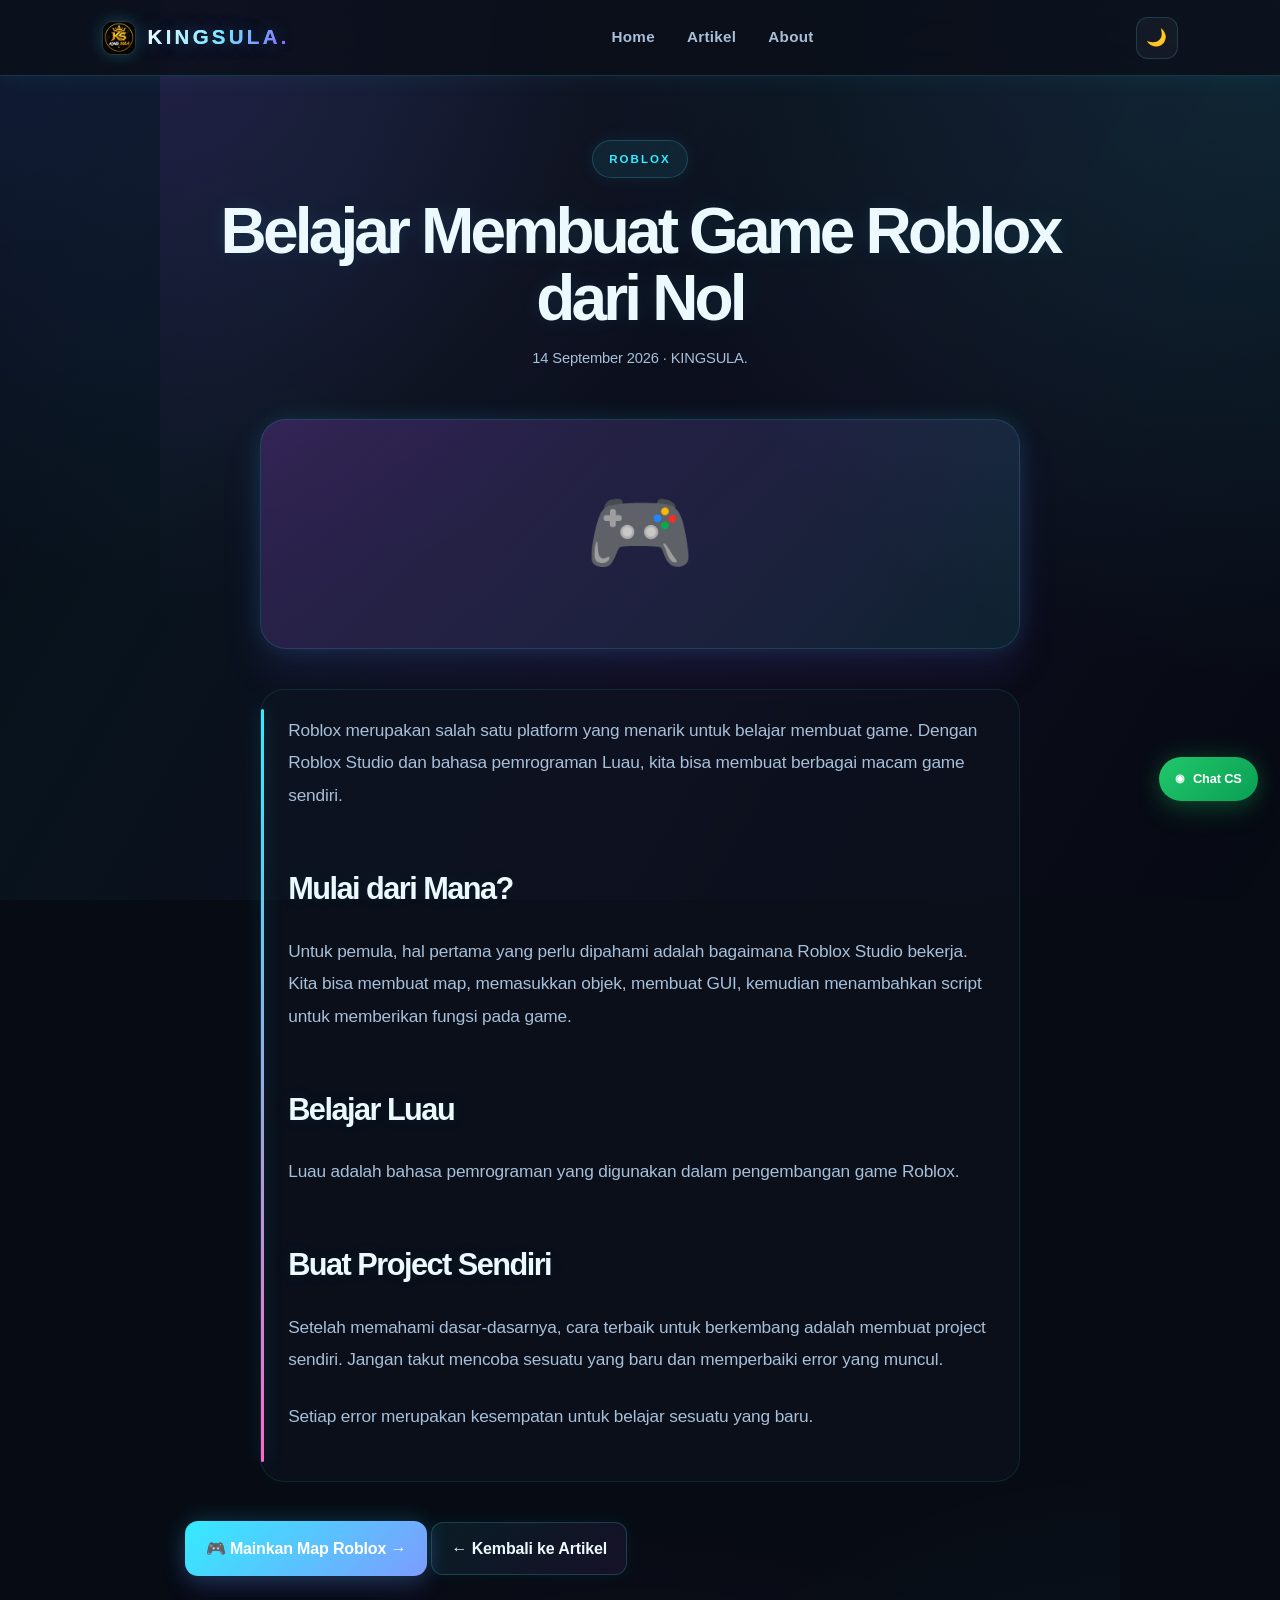
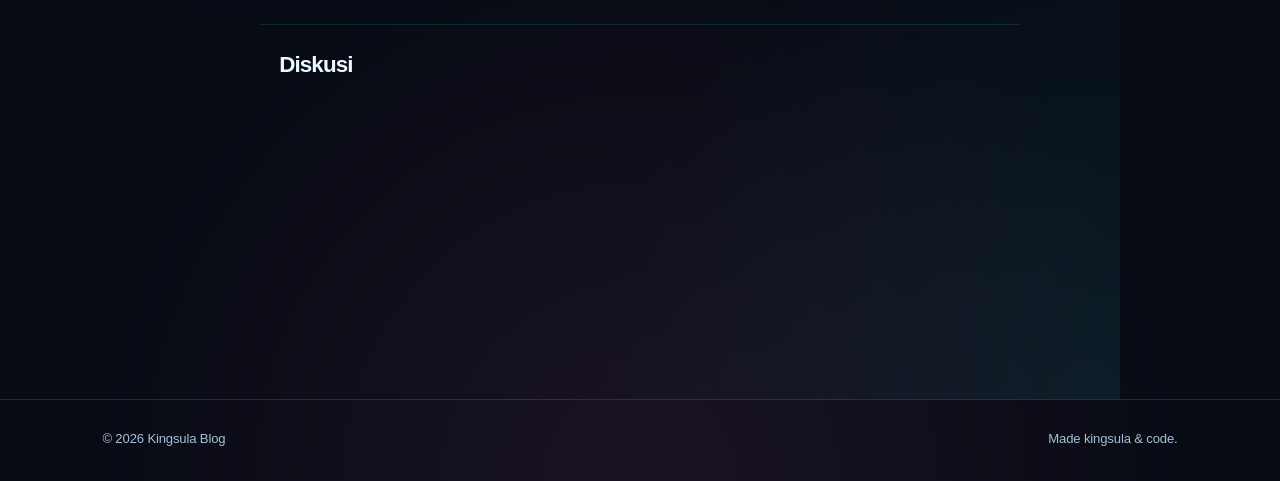
<file: artikel-roblox.html>
<!DOCTYPE html>
<html lang="id">

<head>
    <meta charset="UTF-8">
    <meta name="viewport" content="width=device-width, initial-scale=1.0">
    <meta name="description" content="Belajar membuat game Roblox dari nol dengan Roblox Studio dan bahasa pemrograman Luau.">
    <meta name="theme-color" content="#070b14">
    <meta property="og:title" content="Belajar Membuat Game Roblox - KINGSULA.">
    <meta property="og:description" content="Panduan awal memahami Roblox Studio dan Luau untuk membuat game sendiri.">
    <meta property="og:type" content="article">

    <link rel="icon" type="image/png" href="avatar.png">
    <title>Belajar Membuat Game Roblox - KINGSULA.</title>

    <link rel="stylesheet" href="style.css">
</head>

<body>

    <div class="site-loader" id="siteLoader" aria-label="Memuat halaman" role="status">
        <img src="avatar.png" alt="Logo KINGSULA">
        <strong>KINGSULA.</strong>
        <span>INITIALIZING...</span>
        <div class="loader-line"><i></i></div>
    </div>

    <nav class="navbar">

        <div class="logo" aria-label="KINGSULA logo">
            <img src="avatar.png" alt="Logo KINGSULA">
            <span>KINGSULA.</span>
        </div>

        <div class="nav-links">
            <a href="index.html">Home</a>
            <a href="index.html#artikel">Artikel</a>
            <a href="index.html#about">About</a>
        </div>

        <button id="themeButton">🌙</button>

    </nav>


    <main class="article-page">

        <div class="article-header">

            <div class="article-category">
                ROBLOX
            </div>

            <h1>
                Belajar Membuat Game Roblox dari Nol
            </h1>

            <p class="article-date">
                14 September 2026 · KINGSULA.
            </p>

        </div>


        <div class="article-cover">
            🎮
        </div>


        <div class="article-content">

            <p>
                Roblox merupakan salah satu platform yang menarik
                untuk belajar membuat game. Dengan Roblox Studio
                dan bahasa pemrograman Luau, kita bisa membuat
                berbagai macam game sendiri.
            </p>

            <h2>Mulai dari Mana?</h2>

            <p>
                Untuk pemula, hal pertama yang perlu dipahami adalah
                bagaimana Roblox Studio bekerja. Kita bisa membuat
                map, memasukkan objek, membuat GUI, kemudian
                menambahkan script untuk memberikan fungsi pada game.
            </p>

            <h2>Belajar Luau</h2>

            <p>
                Luau adalah bahasa pemrograman yang digunakan
                dalam pengembangan game Roblox.
            </p>

            <h2>Buat Project Sendiri</h2>

            <p>
                Setelah memahami dasar-dasarnya, cara terbaik
                untuk berkembang adalah membuat project sendiri.
                Jangan takut mencoba sesuatu yang baru dan
                memperbaiki error yang muncul.
            </p>

            <p>
                Setiap error merupakan kesempatan untuk belajar
                sesuatu yang baru.
            </p>

        </div>

        <a href="https://www.roblox.com/share?code=33fe078b3f6b464499c0fad457901653&amp;type=ExperienceDetails&amp;stamp=1789431161778" class="play-button" target="_blank" rel="noopener noreferrer">
            🎮 Mainkan Map Roblox →
        </a>

        <a href="index.html#artikel" class="back-button">
            ← Kembali ke Artikel
        </a>

        <div class="article-comments">
            <h3>Diskusi</h3>
            <div id="disqus_thread"></div>
        </div>

    </main>


    <footer class="footer">

        <p>
            © 2026 Kingsula Blog
        </p>

        <p>
            Made kingsula & code.
        </p>
    </footer>

    <button class="back-to-top" id="backToTop" aria-label="Kembali ke atas">↑</button>
    <a class="chat-cs" href="https://wa.me/6283115145931?text=Halo%20Kak%20Kingsula%2C%20saya%20ingin%20bertanya%20tentang%20order%20map%20Roblox." target="_blank" rel="noopener noreferrer" aria-label="Chat Customer Service via WhatsApp"><span>◉</span> Chat CS</a>


    <script src="script.js"></script>
    <script>
        var disqus_config = function () {
            this.page.url = "https://kingsula.github.io/artikel-roblox.html";
            this.page.identifier = "artikel-roblox";
        };

        (function() {
            var d = document, s = d.createElement('script');
            s.src = 'https://kingsula.disqus.com/embed.js';
            s.setAttribute('data-timestamp', +new Date());
            (d.head || d.body).appendChild(s);
        })();
    </script>

</body>

</html>
</file>
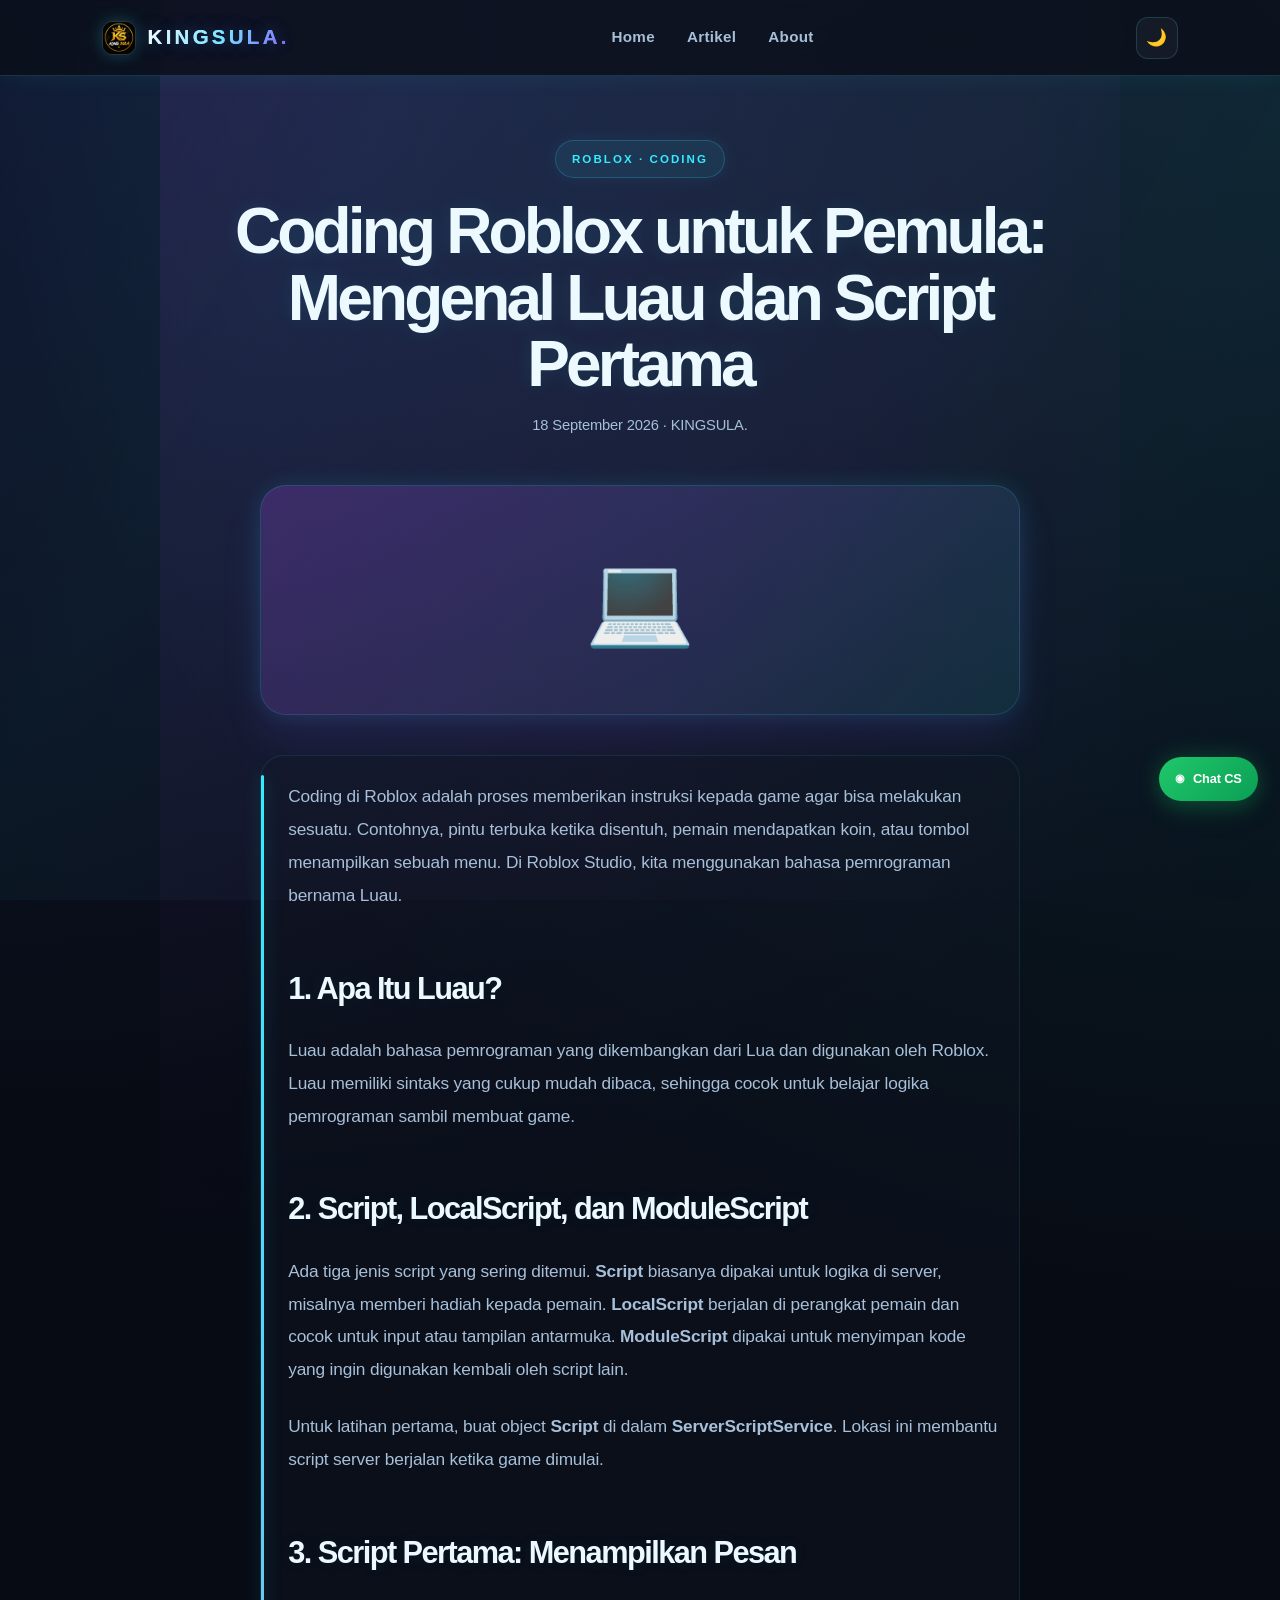
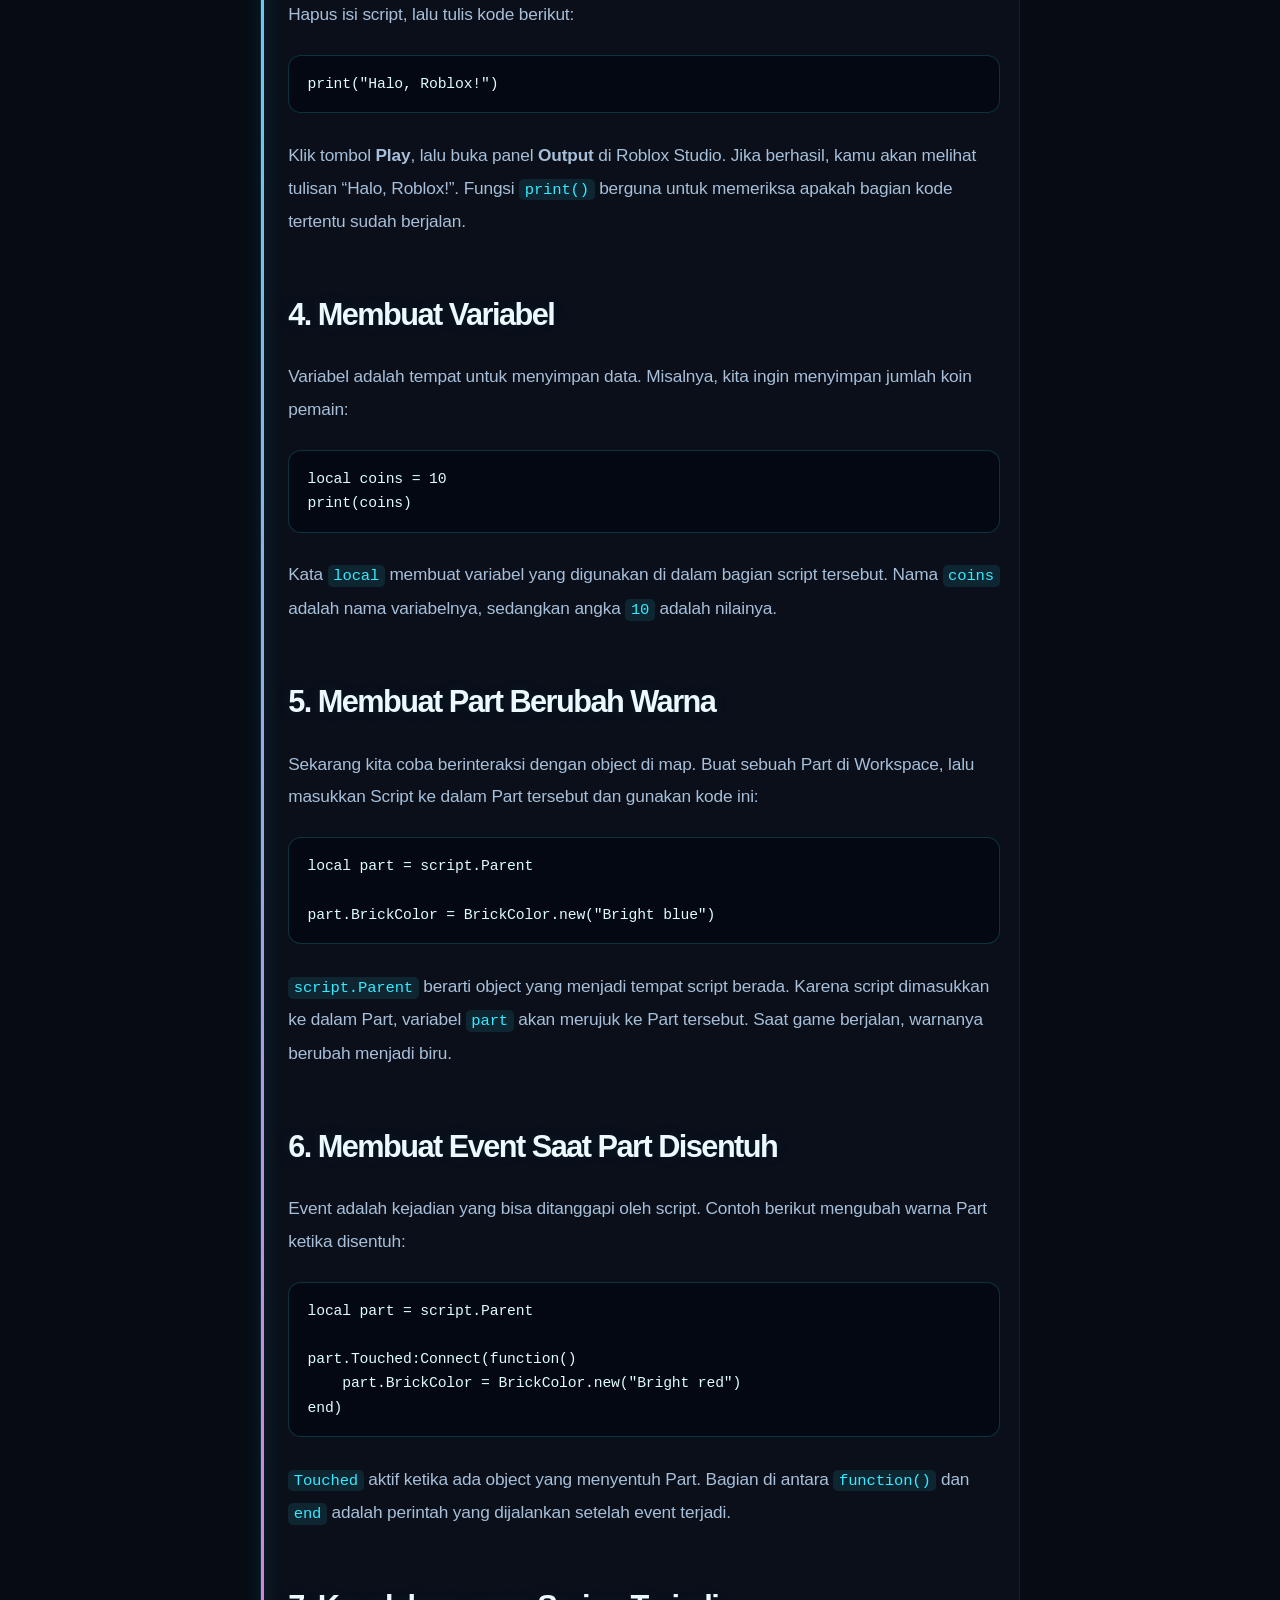
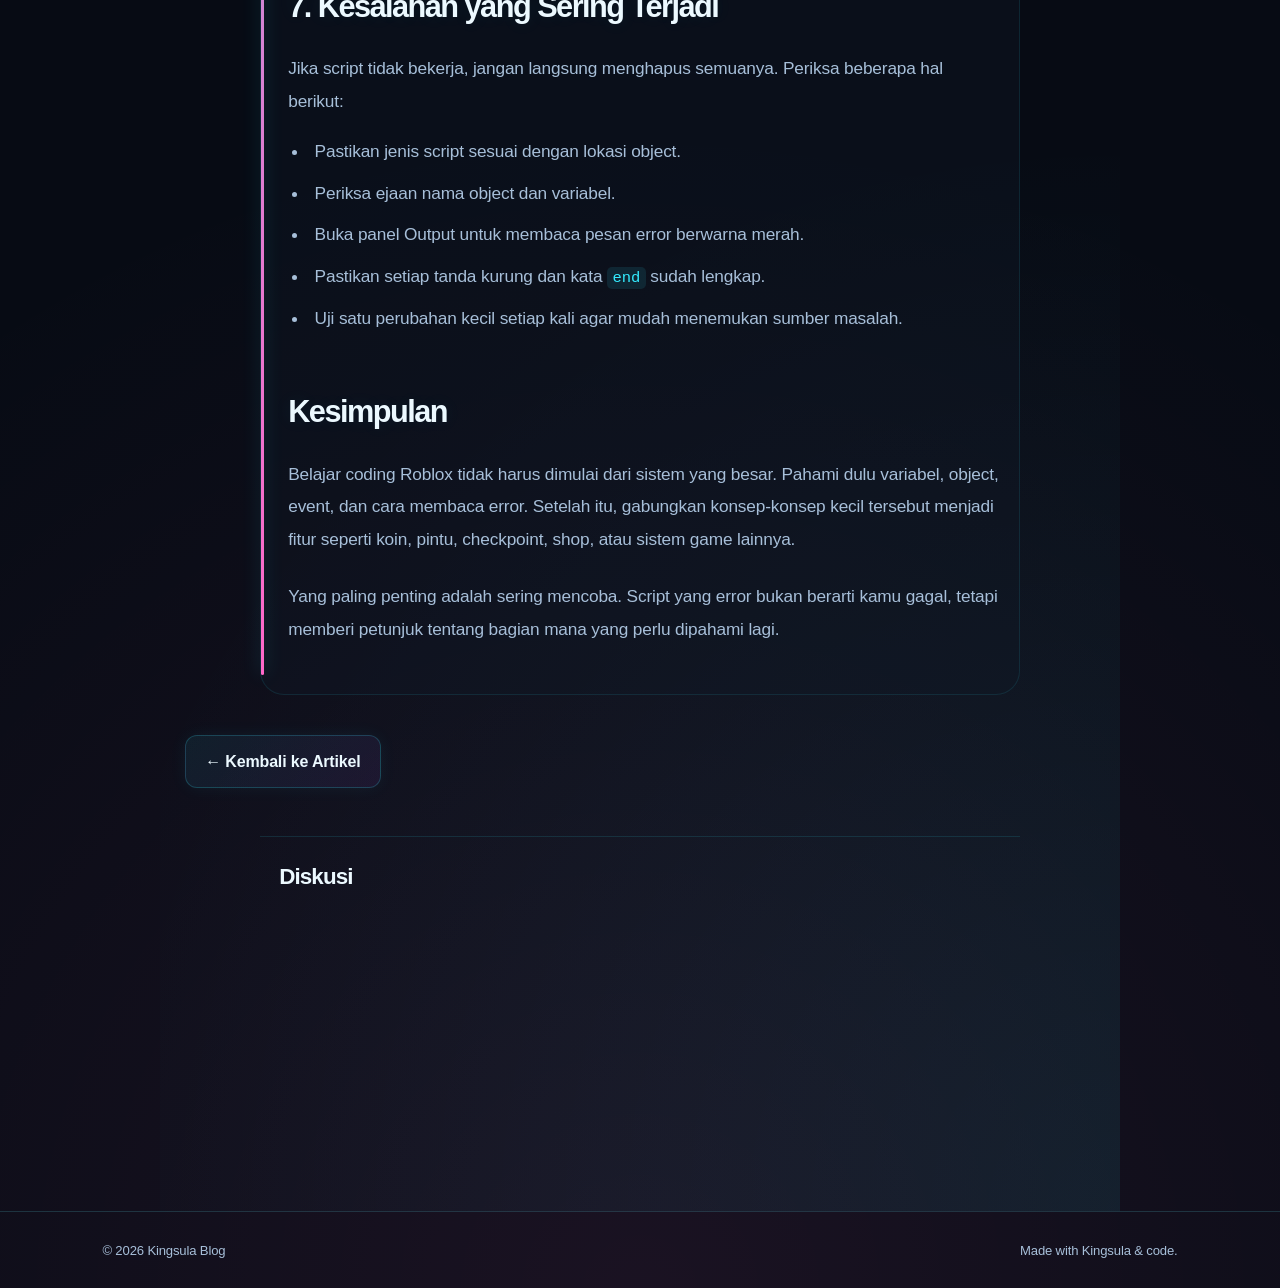
<file: artikel-scripting-roblox.html>
<!DOCTYPE html>
<html lang="id">

<head>
    <meta charset="UTF-8">
    <meta name="viewport" content="width=device-width, initial-scale=1.0">
    <meta name="description" content="Panduan coding Roblox untuk pemula dengan bahasa Luau, contoh script, dan cara menjalankannya di Roblox Studio.">
    <meta name="theme-color" content="#070b14">
    <meta property="og:title" content="Coding Roblox untuk Pemula - KINGSULA.">
    <meta property="og:description" content="Pelajari dasar coding Roblox dengan Luau melalui contoh script yang mudah dipahami dan langsung dicoba.">
    <meta property="og:type" content="article">

    <link rel="icon" type="image/png" href="avatar.png">
    <title>Coding Roblox untuk Pemula - KINGSULA.</title>
    <link rel="stylesheet" href="style.css">
</head>

<body>

    <div class="site-loader" id="siteLoader" aria-label="Memuat halaman" role="status">
        <img src="avatar.png" alt="Logo KINGSULA">
        <strong>KINGSULA.</strong>
        <span>INITIALIZING...</span>
        <div class="loader-line"><i></i></div>
    </div>

    <nav class="navbar">
        <div class="logo" aria-label="KINGSULA logo">
            <img src="avatar.png" alt="Logo KINGSULA">
            <span>KINGSULA.</span>
        </div>
        <div class="nav-links">
            <a href="index.html">Home</a>
            <a href="index.html#artikel">Artikel</a>
            <a href="index.html#about">About</a>
        </div>
        <button id="themeButton" type="button" aria-label="Ganti tema">🌙</button>
    </nav>

    <main class="article-page">
        <div class="article-header">
            <div class="article-category">ROBLOX · CODING</div>
            <h1>Coding Roblox untuk Pemula: Mengenal Luau dan Script Pertama</h1>
            <p class="article-date">18 September 2026 · KINGSULA.</p>
        </div>

        <div class="article-cover">💻</div>

        <div class="article-content">
            <p>
                Coding di Roblox adalah proses memberikan instruksi kepada game agar bisa melakukan sesuatu.
                Contohnya, pintu terbuka ketika disentuh, pemain mendapatkan koin, atau tombol menampilkan sebuah menu.
                Di Roblox Studio, kita menggunakan bahasa pemrograman bernama Luau.
            </p>

            <h2>1. Apa Itu Luau?</h2>
            <p>
                Luau adalah bahasa pemrograman yang dikembangkan dari Lua dan digunakan oleh Roblox.
                Luau memiliki sintaks yang cukup mudah dibaca, sehingga cocok untuk belajar logika pemrograman
                sambil membuat game.
            </p>

            <h2>2. Script, LocalScript, dan ModuleScript</h2>
            <p>
                Ada tiga jenis script yang sering ditemui. <strong>Script</strong> biasanya dipakai untuk logika di server,
                misalnya memberi hadiah kepada pemain. <strong>LocalScript</strong> berjalan di perangkat pemain dan cocok
                untuk input atau tampilan antarmuka. <strong>ModuleScript</strong> dipakai untuk menyimpan kode yang ingin
                digunakan kembali oleh script lain.
            </p>
            <p>
                Untuk latihan pertama, buat object <strong>Script</strong> di dalam <strong>ServerScriptService</strong>.
                Lokasi ini membantu script server berjalan ketika game dimulai.
            </p>

            <h2>3. Script Pertama: Menampilkan Pesan</h2>
            <p>
                Hapus isi script, lalu tulis kode berikut:
            </p>
            <pre><code>print("Halo, Roblox!")</code></pre>
            <p>
                Klik tombol <strong>Play</strong>, lalu buka panel <strong>Output</strong> di Roblox Studio.
                Jika berhasil, kamu akan melihat tulisan “Halo, Roblox!”. Fungsi <code>print()</code> berguna
                untuk memeriksa apakah bagian kode tertentu sudah berjalan.
            </p>

            <h2>4. Membuat Variabel</h2>
            <p>
                Variabel adalah tempat untuk menyimpan data. Misalnya, kita ingin menyimpan jumlah koin pemain:
            </p>
            <pre><code>local coins = 10
print(coins)</code></pre>
            <p>
                Kata <code>local</code> membuat variabel yang digunakan di dalam bagian script tersebut.
                Nama <code>coins</code> adalah nama variabelnya, sedangkan angka <code>10</code> adalah nilainya.
            </p>

            <h2>5. Membuat Part Berubah Warna</h2>
            <p>
                Sekarang kita coba berinteraksi dengan object di map. Buat sebuah Part di Workspace,
                lalu masukkan Script ke dalam Part tersebut dan gunakan kode ini:
            </p>
            <pre><code>local part = script.Parent

part.BrickColor = BrickColor.new("Bright blue")</code></pre>
            <p>
                <code>script.Parent</code> berarti object yang menjadi tempat script berada. Karena script dimasukkan
                ke dalam Part, variabel <code>part</code> akan merujuk ke Part tersebut. Saat game berjalan,
                warnanya berubah menjadi biru.
            </p>

            <h2>6. Membuat Event Saat Part Disentuh</h2>
            <p>
                Event adalah kejadian yang bisa ditanggapi oleh script. Contoh berikut mengubah warna Part ketika disentuh:
            </p>
            <pre><code>local part = script.Parent

part.Touched:Connect(function()
    part.BrickColor = BrickColor.new("Bright red")
end)</code></pre>
            <p>
                <code>Touched</code> aktif ketika ada object yang menyentuh Part. Bagian di antara <code>function()</code>
                dan <code>end</code> adalah perintah yang dijalankan setelah event terjadi.
            </p>

            <h2>7. Kesalahan yang Sering Terjadi</h2>
            <p>
                Jika script tidak bekerja, jangan langsung menghapus semuanya. Periksa beberapa hal berikut:
            </p>
            <ul>
                <li>Pastikan jenis script sesuai dengan lokasi object.</li>
                <li>Periksa ejaan nama object dan variabel.</li>
                <li>Buka panel Output untuk membaca pesan error berwarna merah.</li>
                <li>Pastikan setiap tanda kurung dan kata <code>end</code> sudah lengkap.</li>
                <li>Uji satu perubahan kecil setiap kali agar mudah menemukan sumber masalah.</li>
            </ul>

            <h2>Kesimpulan</h2>
            <p>
                Belajar coding Roblox tidak harus dimulai dari sistem yang besar. Pahami dulu variabel, object,
                event, dan cara membaca error. Setelah itu, gabungkan konsep-konsep kecil tersebut menjadi fitur
                seperti koin, pintu, checkpoint, shop, atau sistem game lainnya.
            </p>
            <p>
                Yang paling penting adalah sering mencoba. Script yang error bukan berarti kamu gagal, tetapi memberi
                petunjuk tentang bagian mana yang perlu dipahami lagi.
            </p>
        </div>

        <a href="index.html#artikel" class="back-button">← Kembali ke Artikel</a>

        <div class="article-comments">
            <h3>Diskusi</h3>
            <div id="disqus_thread"></div>
        </div>
    </main>

    <footer class="footer">
        <p>© 2026 Kingsula Blog</p>
        <p>Made with Kingsula &amp; code.</p>
    </footer>

    <button class="back-to-top" id="backToTop" aria-label="Kembali ke atas">↑</button>
    <a class="chat-cs" href="https://wa.me/6283115145931?text=Halo%20Kak%20Kingsula%2C%20saya%20ingin%20bertanya%20tentang%20order%20map%20Roblox." target="_blank" rel="noopener noreferrer" aria-label="Chat Customer Service via WhatsApp"><span>◉</span> Chat CS</a>

    <script src="script.js"></script>
    <script>
        var disqus_config = function () {
            this.page.url = "https://kingsula.github.io/artikel-scripting-roblox.html";
            this.page.identifier = "artikel-scripting-roblox";
        };

        (function() {
            var d = document, s = d.createElement('script');
            s.src = 'https://kingsula.disqus.com/embed.js';
            s.setAttribute('data-timestamp', +new Date());
            (d.head || d.body).appendChild(s);
        })();
    </script>

</body>

</html>
</file>
<file: style.css>
:root {
    --bg: #070b14;
    --bg-soft: #0d1322;
    --panel: rgba(13, 19, 34, 0.78);
    --panel-strong: #0b1020;
    --card: #111827;
    --card-alt: #0d1527;
    --text: #ecf9ff;
    --muted: #a7bfd9;
    --line: rgba(101, 240, 255, 0.16);
    --primary: #547cff;
    --primary-strong: #7d9cff;
    --accent: #34ebff;
    --accent-2: #ff68c9;
    --shadow: rgba(52, 235, 255, 0.2);
    --glow: rgba(255, 104, 201, 0.1);
}

* {
    margin: 0;
    padding: 0;
    box-sizing: border-box;
}

html {
    scroll-behavior: smooth;
}

body {
    font-family: "Segoe UI", Tahoma, Geneva, Verdana, sans-serif;
    background:
        radial-gradient(circle at top left, rgba(84, 124, 255, 0.15), transparent 24%),
        radial-gradient(circle at top right, rgba(52, 235, 255, 0.13), transparent 28%),
        radial-gradient(circle at bottom center, rgba(255, 104, 201, 0.08), transparent 26%),
        var(--bg);
    color: var(--text);
    line-height: 1.6;
    letter-spacing: -0.01em;
    transition: background 0.35s ease, color 0.35s ease;
}

.site-loader {
    position: fixed;
    inset: 0;
    display: grid;
    place-items: center;
    align-content: center;
    gap: 0.75rem;
    background: #070b14;
    color: var(--text);
    z-index: 3000;
    transition: opacity 0.45s ease, visibility 0.45s ease;
}

.site-loader.is-hidden {
    opacity: 0;
    visibility: hidden;
    pointer-events: none;
}

.site-loader img {
    width: 76px;
    height: 76px;
    border-radius: 22px;
    box-shadow: 0 0 28px rgba(52, 235, 255, 0.3);
    animation: loader-pulse 1.4s ease-in-out infinite;
}

.site-loader strong {
    font-size: 1.2rem;
    letter-spacing: 0.18em;
    font-weight: 900;
    color: transparent;
    background: linear-gradient(120deg, #ffffff 0%, #dffcff 12%, #7aeaff 34%, #8a5cff 58%, #ff4fd8 86%, #ffffff 100%);
    background-size: 200% 100%;
    -webkit-background-clip: text;
    background-clip: text;
    text-shadow: 0 0 16px rgba(52, 235, 255, 0.35), 0 0 26px rgba(180, 83, 255, 0.2);
    animation: logo-glow 4s ease-in-out infinite alternate;
}

.site-loader > span {
    color: var(--accent);
    font-size: 0.68rem;
    font-weight: 800;
    letter-spacing: 0.22em;
}

.loader-line {
    width: 180px;
    height: 4px;
    overflow: hidden;
    border-radius: 999px;
    background: rgba(255, 255, 255, 0.1);
}

.loader-line i {
    display: block;
    width: 45%;
    height: 100%;
    border-radius: inherit;
    background: linear-gradient(90deg, var(--accent), var(--primary-strong), var(--accent-2));
    animation: loader-progress 1.2s ease-in-out infinite;
}

@keyframes loader-pulse {
    50% { transform: scale(1.06); }
}

@keyframes loader-progress {
    from { transform: translateX(-110%); }
    to { transform: translateX(330%); }
}

@keyframes logo-glow {
    0% {
        filter: drop-shadow(0 0 8px rgba(52, 235, 255, 0.35));
        background-position: 0% 50%;
    }
    50% {
        filter: drop-shadow(0 0 18px rgba(180, 83, 255, 0.5));
        background-position: 50% 50%;
    }
    100% {
        filter: drop-shadow(0 0 12px rgba(255, 79, 216, 0.45));
        background-position: 100% 50%;
    }
}

body::before {
    content: "";
    position: fixed;
    inset: 0;
    pointer-events: none;
    background:
        linear-gradient(120deg, transparent 0%, rgba(52, 235, 255, 0.04) 25%, rgba(180, 83, 255, 0.04) 60%, transparent 100%);
}

a {
    text-decoration: none;
}

/* NAVBAR */
.navbar {
    position: fixed;
    top: 0;
    left: 0;
    width: 100%;
    height: 76px;
    display: flex;
    align-items: center;
    justify-content: space-between;
    gap: 20px;
    padding: 0 8%;
    background: rgba(10, 14, 24, 0.8);
    backdrop-filter: blur(14px);
    -webkit-backdrop-filter: blur(14px);
    border-bottom: 1px solid rgba(52, 235, 255, 0.18);
    box-shadow: 0 0 25px rgba(52, 235, 255, 0.08);
    z-index: 1000;
    transition: 0.3s ease;
}

.logo {
    display: inline-flex;
    align-items: center;
    gap: 0.7rem;
    font-size: clamp(1.2rem, 1.6vw, 1.7rem);
    font-weight: 900;
    letter-spacing: 0.16em;
    color: transparent;
    background: linear-gradient(120deg, #ffffff 0%, #cff7ff 12%, #7aeaff 28%, #8a5cff 52%, #ff4fd8 78%, #ffffff 100%);
    background-size: 200% 100%;
    -webkit-background-clip: text;
    background-clip: text;
    text-shadow: 0 0 18px rgba(52, 235, 255, 0.25), 0 0 28px rgba(180, 83, 255, 0.2);
    animation: logo-glow 4s ease-in-out infinite alternate;
}

.logo img {
    width: 34px;
    height: 34px;
    border-radius: 10px;
    object-fit: cover;
    box-shadow: 0 0 16px rgba(52, 235, 255, 0.24);
    border: 1px solid rgba(255, 255, 255, 0.14);
}

.logo span {
    display: inline-block;
    background: inherit;
    -webkit-background-clip: text;
    background-clip: text;
    color: transparent;
}

.nav-links {
    display: flex;
    align-items: center;
    gap: 2rem;
}

.nav-links a {
    position: relative;
    color: var(--muted);
    font-size: 0.95rem;
    font-weight: 600;
    letter-spacing: 0.02em;
    transition: color 0.25s ease;
}

.nav-links a::after {
    content: "";
    position: absolute;
    left: 0;
    bottom: -8px;
    width: 100%;
    height: 2px;
    background: linear-gradient(90deg, var(--primary), var(--accent));
    transform: scaleX(0);
    transform-origin: left;
    transition: transform 0.25s ease;
}

.nav-links a:hover {
    color: var(--text);
}

.nav-links a:hover::after {
    transform: scaleX(1);
}

.navbar-tools {
    display: flex;
    align-items: center;
    gap: 0.8rem;
}

#themeButton {
    width: 42px;
    height: 42px;
    border: 1px solid var(--line);
    border-radius: 12px;
    background: rgba(255, 255, 255, 0.04);
    color: var(--text);
    cursor: pointer;
    font-size: 1.05rem;
    transition: transform 0.25s ease, background 0.25s ease;
}

#themeButton:hover {
    transform: translateY(-2px) scale(1.02);
    background: rgba(255, 255, 255, 0.08);
}

.menu-button,
.mobile-sidebar,
.sidebar-overlay {
    display: none;
}

/* HERO */
.hero {
    min-height: 100vh;
    display: grid;
    grid-template-columns: 1.15fr 0.85fr;
    align-items: center;
    gap: 2.5rem;
    padding: 120px 8% 80px;
    position: relative;
    background:
        radial-gradient(circle at 75% 25%, rgba(180, 83, 255, 0.26), transparent 28%),
        radial-gradient(circle at 20% 80%, rgba(52, 235, 255, 0.12), transparent 24%),
        linear-gradient(180deg, rgba(8, 12, 20, 0.2), rgba(8, 12, 20, 0));
}

.hero::before {
    content: "";
    position: absolute;
    inset: 0;
    background-image:
        linear-gradient(rgba(52, 235, 255, 0.06) 1px, transparent 1px),
        linear-gradient(90deg, rgba(52, 235, 255, 0.06) 1px, transparent 1px);
    background-size: 42px 42px;
    mask-image: radial-gradient(circle at center, black 35%, transparent 100%);
    pointer-events: none;
}

.hero-content {
    max-width: 720px;
    position: relative;
    z-index: 1;
}

.hero-visual {
    position: relative;
    display: flex;
    justify-content: center;
    align-items: center;
    z-index: 1;
}

.hero-panel {
    width: min(100%, 430px);
    border: 1px solid rgba(52, 235, 255, 0.18);
    border-radius: 26px;
    background: linear-gradient(180deg, rgba(17, 24, 39, 0.9), rgba(11, 16, 27, 0.85));
    box-shadow: 0 0 30px rgba(52, 235, 255, 0.12), 0 28px 44px rgba(124, 92, 255, 0.16);
    overflow: hidden;
    transform: translateY(8px);
}

.panel-header {
    display: flex;
    align-items: center;
    gap: 0.5rem;
    padding: 0.9rem 1rem;
    border-bottom: 1px solid rgba(255, 255, 255, 0.06);
    background: rgba(255, 255, 255, 0.02);
}

.panel-dot {
    width: 12px;
    height: 12px;
    border-radius: 50%;
    display: block;
    background: linear-gradient(135deg, #ff8a8a, #ffb38d);
}

.panel-dot:nth-child(2) {
    background: linear-gradient(135deg, #ffd76a, #ffe59a);
}

.panel-dot:nth-child(3) {
    background: linear-gradient(135deg, #8af7bd, #44dcb0);
}

.panel-body {
    padding: 1.3rem;
}

.status-card {
    padding: 1rem 1rem 1.1rem;
    border-radius: 18px;
    background: linear-gradient(135deg, rgba(124, 92, 255, 0.18), rgba(52, 235, 255, 0.08));
    border: 1px solid rgba(124, 92, 255, 0.16);
    margin-bottom: 1rem;
}

.status-card small {
    display: block;
    color: var(--muted);
    margin-bottom: 0.35rem;
    font-size: 0.72rem;
    letter-spacing: 0.12em;
    text-transform: uppercase;
}

.status-card strong {
    font-size: 1.45rem;
    letter-spacing: -0.04em;
}

.stat-grid {
    display: grid;
    grid-template-columns: repeat(2, minmax(0, 1fr));
    gap: 0.9rem;
    margin-bottom: 1rem;
}

.stat-grid div {
    padding: 0.9rem 0.8rem;
    border-radius: 15px;
    background: rgba(255, 255, 255, 0.02);
    border: 1px solid rgba(255, 255, 255, 0.06);
}

.stat-grid span {
    display: block;
    color: var(--muted);
    font-size: 0.72rem;
    margin-bottom: 0.4rem;
}

.stat-grid strong {
    font-size: 1.2rem;
}

.signal-row {
    display: grid;
    gap: 0.55rem;
}

.signal-label {
    display: flex;
    align-items: center;
    justify-content: space-between;
    gap: 1rem;
    color: var(--muted);
    font-size: 0.78rem;
}

.signal-label b {
    color: var(--text);
    font-size: 0.82rem;
}

.signal-bar {
    height: 12px;
    border-radius: 999px;
    background: rgba(255, 255, 255, 0.04);
    border: 1px solid rgba(255, 255, 255, 0.04);
    overflow: hidden;
}

.signal-bar span {
    display: block;
    width: 92%;
    height: 100%;
    border-radius: inherit;
    background: linear-gradient(90deg, var(--accent), var(--primary-strong), var(--accent-2));
    box-shadow: 0 0 18px rgba(52, 235, 255, 0.28);
}

.hero-small {
    display: inline-block;
    margin-bottom: 1rem;
    color: var(--accent);
    font-size: 0.8rem;
    font-weight: 800;
    letter-spacing: 0.18em;
    text-transform: uppercase;
    text-shadow: 0 0 18px rgba(52, 235, 255, 0.45);
}

.typing-cursor {
    display: inline-block;
    width: 2px;
    height: 0.9em;
    margin-left: 0.35rem;
    vertical-align: -0.12em;
    background: var(--accent);
    box-shadow: 0 0 10px rgba(52, 235, 255, 0.75);
    animation: typing-blink 0.9s steps(1) infinite;
}

@keyframes typing-blink {
    50% { opacity: 0; }
}

.hero h1 {
    font-size: clamp(3.2rem, 7vw, 6rem);
    line-height: 0.97;
    letter-spacing: -0.08em;
    margin-bottom: 1.3rem;
    text-shadow: 0 0 30px rgba(52, 235, 255, 0.08);
}

.hero h1 span {
    background: linear-gradient(135deg, var(--accent), var(--accent-2));
    -webkit-background-clip: text;
    -webkit-text-fill-color: transparent;
    text-shadow: 0 0 25px rgba(52, 235, 255, 0.2);
}

.hero-description {
    max-width: 610px;
    color: var(--muted);
    font-size: 1.1rem;
    margin-bottom: 2rem;
}

.hero-tags {
    display: flex;
    flex-wrap: wrap;
    gap: 0.7rem;
    margin-bottom: 2rem;
}

.hero-tags span {
    display: inline-flex;
    align-items: center;
    padding: 0.5rem 0.85rem;
    border-radius: 999px;
    border: 1px solid rgba(124, 92, 255, 0.22);
    background: rgba(124, 92, 255, 0.08);
    color: var(--primary-strong);
    font-size: 0.72rem;
    font-weight: 700;
    letter-spacing: 0.08em;
    text-transform: uppercase;
}

.hero-actions {
    display: flex;
    flex-wrap: wrap;
    align-items: center;
    gap: 1rem;
}

.hero-button,
.secondary-button {
    display: inline-flex;
    align-items: center;
    justify-content: center;
    padding: 0.95rem 1.7rem;
    border-radius: 14px;
    font-weight: 700;
    transition: transform 0.25s ease, box-shadow 0.25s ease, border-color 0.25s ease;
}

.hero-button {
    background: linear-gradient(135deg, var(--accent), var(--primary-strong), var(--accent-2));
    color: white;
    box-shadow: 0 0 28px rgba(52, 235, 255, 0.24), 0 14px 40px rgba(180, 83, 255, 0.22);
}

.hero-button:hover {
    transform: translateY(-3px);
    box-shadow: 0 0 34px rgba(52, 235, 255, 0.35), 0 20px 48px rgba(180, 83, 255, 0.24);
}

.secondary-button {
    color: var(--text);
    background: rgba(255, 255, 255, 0.03);
    border: 1px solid var(--line);
}

.secondary-button:hover {
    transform: translateY(-3px);
    border-color: rgba(124, 92, 255, 0.45);
}

.highlights {
    max-width: 1200px;
    margin: -28px auto 0;
    padding: 0 8%;
    display: grid;
    grid-template-columns: repeat(3, minmax(0, 1fr));
    gap: 1.25rem;
}

.highlight-card {
    display: flex;
    align-items: center;
    gap: 1rem;
    padding: 1.2rem 1.4rem;
    border-radius: 20px;
    background: rgba(18, 24, 37, 0.8);
    border: 1px solid rgba(52, 235, 255, 0.18);
    backdrop-filter: blur(12px);
    box-shadow: 0 0 18px rgba(52, 235, 255, 0.09), 0 20px 34px rgba(15, 23, 42, 0.18);
    position: relative;
    overflow: hidden;
}

.highlight-card::before {
    content: "";
    position: absolute;
    inset: 0 auto 0 0;
    width: 3px;
    background: linear-gradient(180deg, var(--accent), var(--accent-2));
    box-shadow: 0 0 16px rgba(52, 235, 255, 0.5);
}

.highlight-icon {
    width: 52px;
    height: 52px;
    display: grid;
    place-items: center;
    border-radius: 14px;
    font-size: 1.5rem;
    background: linear-gradient(135deg, rgba(124, 92, 255, 0.18), rgba(66, 211, 255, 0.1));
}

.highlight-card strong {
    display: block;
    font-size: 1.2rem;
    margin-bottom: 0.2rem;
}

.highlight-card p {
    color: var(--muted);
    font-size: 0.82rem;
}

.focus {
    padding: 90px 8% 30px;
}

.focus-title {
    margin-bottom: 2.2rem;
}

.focus-grid {
    display: grid;
    grid-template-columns: repeat(3, minmax(0, 1fr));
    gap: 1.5rem;
}

.focus-card {
    padding: 1.6rem;
    border-radius: 22px;
    border: 1px solid rgba(52, 235, 255, 0.16);
    background: linear-gradient(180deg, rgba(17, 24, 39, 0.82), rgba(15, 23, 42, 0.72));
    box-shadow: inset 0 1px 0 rgba(255, 255, 255, 0.04), 0 0 18px rgba(180, 83, 255, 0.08);
    transition: transform 0.25s ease, border-color 0.25s ease, box-shadow 0.25s ease;
    position: relative;
    overflow: hidden;
}

.focus-card::before {
    content: "";
    position: absolute;
    inset: 0;
    background: linear-gradient(135deg, rgba(52, 235, 255, 0.08), transparent 28%, rgba(180, 83, 255, 0.08) 100%);
    pointer-events: none;
}

.focus-card:hover {
    transform: translateY(-6px);
    border-color: rgba(52, 235, 255, 0.5);
    box-shadow: 0 0 22px rgba(52, 235, 255, 0.18), 0 18px 32px rgba(180, 83, 255, 0.12);
}

.focus-icon {
    width: 60px;
    height: 60px;
    display: grid;
    place-items: center;
    border-radius: 18px;
    font-size: 2rem;
    margin-bottom: 1rem;
    background: linear-gradient(135deg, rgba(124, 92, 255, 0.15), rgba(66, 211, 255, 0.08));
}

.focus-card h3 {
    margin-bottom: 0.7rem;
    font-size: 1.4rem;
}

.focus-card p {
    color: var(--muted);
    font-size: 0.96rem;
}

.order-section {
    max-width: 1200px;
    margin: 70px auto 20px;
    padding: 2.4rem;
    display: grid;
    grid-template-columns: 1.15fr 0.85fr;
    gap: 2rem;
    border: 1px solid rgba(255, 79, 216, 0.24);
    border-radius: 26px;
    background:
        linear-gradient(135deg, rgba(180, 83, 255, 0.16), transparent 42%),
        linear-gradient(180deg, rgba(17, 24, 39, 0.9), rgba(11, 16, 27, 0.82));
    box-shadow: 0 0 30px rgba(255, 79, 216, 0.1), 0 24px 44px rgba(15, 23, 42, 0.2);
    position: relative;
    overflow: hidden;
}

.order-section::after {
    content: "";
    position: absolute;
    width: 220px;
    height: 220px;
    right: -70px;
    top: -90px;
    border: 1px solid rgba(52, 235, 255, 0.2);
    transform: rotate(45deg);
    pointer-events: none;
}

.map-demo {
    grid-column: 1 / -1;
    position: relative;
    z-index: 1;
    display: grid;
    grid-template-columns: 0.8fr 1.2fr;
    align-items: center;
    gap: 1.5rem;
    padding-bottom: 0.5rem;
    border-bottom: 1px solid rgba(52, 235, 255, 0.14);
}

.map-demo-heading h2 {
    max-width: 430px;
    margin: 0.65rem 0 0.7rem;
    font-size: clamp(1.7rem, 3vw, 2.5rem);
    letter-spacing: -0.05em;
}

.map-demo-heading > p:not(.section-label) {
    max-width: 440px;
    color: var(--muted);
    line-height: 1.7;
}

.map-demo-video {
    display: block;
    width: 100%;
    aspect-ratio: 16 / 9;
    border: 1px solid rgba(52, 235, 255, 0.2);
    border-radius: 18px;
    background: #070b14;
    object-fit: cover;
    box-shadow: 0 16px 30px rgba(3, 8, 18, 0.3);
}

.order-copy,
.order-features {
    position: relative;
    z-index: 1;
}

.order-copy h2 {
    max-width: 650px;
    margin-bottom: 1rem;
    font-size: clamp(2rem, 4vw, 3.3rem);
    line-height: 1.05;
    letter-spacing: -0.06em;
}

.order-copy > p:not(.section-label) {
    max-width: 650px;
    margin-bottom: 1.5rem;
    color: var(--muted);
}

.order-button {
    display: inline-flex;
    align-items: center;
    justify-content: center;
    padding: 0.9rem 1.3rem;
    border-radius: 13px;
    background: linear-gradient(135deg, var(--accent), var(--primary-strong), var(--accent-2));
    color: #ffffff;
    font-weight: 800;
    box-shadow: 0 0 24px rgba(52, 235, 255, 0.2);
    transition: transform 0.2s ease, box-shadow 0.2s ease;
}

.order-button:hover {
    transform: translateY(-3px);
    box-shadow: 0 0 30px rgba(52, 235, 255, 0.32), 0 14px 28px rgba(255, 79, 216, 0.14);
}

.whatsapp-button {
    margin-left: 0.6rem;
    background: linear-gradient(135deg, #20c76a, #0b9f55);
    box-shadow: 0 0 24px rgba(32, 199, 106, 0.2);
}

.whatsapp-button:hover {
    box-shadow: 0 0 30px rgba(32, 199, 106, 0.34), 0 14px 28px rgba(11, 159, 85, 0.18);
}

.order-features {
    display: grid;
    align-content: center;
    gap: 0.8rem;
}

.order-feature {
    display: grid;
    grid-template-columns: 42px 1fr;
    gap: 0.85rem;
    padding: 1rem;
    border: 1px solid rgba(52, 235, 255, 0.12);
    border-radius: 16px;
    background: rgba(255, 255, 255, 0.03);
}

.order-feature > span {
    color: var(--accent);
    font-size: 0.75rem;
    font-weight: 800;
    letter-spacing: 0.1em;
}

.order-feature strong {
    display: block;
    margin-bottom: 0.25rem;
}

.order-feature p {
    color: var(--muted);
    font-size: 0.85rem;
}

.pricing-grid {
    grid-column: 1 / -1;
    display: grid;
    grid-template-columns: repeat(3, minmax(0, 1fr));
    gap: 1rem;
    margin-top: 0.4rem;
}

.price-card {
    padding: 1.35rem;
    border: 1px solid rgba(52, 235, 255, 0.14);
    border-radius: 18px;
    background: rgba(255, 255, 255, 0.035);
    transition: transform 0.25s ease, border-color 0.25s ease, box-shadow 0.25s ease;
}

.price-card:hover {
    transform: translateY(-5px);
    border-color: rgba(52, 235, 255, 0.42);
    box-shadow: 0 0 22px rgba(52, 235, 255, 0.12);
}

.price-card-featured {
    border-color: rgba(255, 79, 216, 0.38);
    background: linear-gradient(145deg, rgba(180, 83, 255, 0.14), rgba(52, 235, 255, 0.05));
}

.price-label {
    color: var(--accent);
    font-size: 0.7rem;
    font-weight: 800;
    letter-spacing: 0.16em;
}

.price-card h3 {
    margin: 0.7rem 0 0.45rem;
    font-size: 1.75rem;
    letter-spacing: -0.05em;
}

.price-card h3 span {
    color: var(--accent);
    font-size: 0.95rem;
}

.price-card > p:not(.price-label) {
    min-height: 54px;
    color: var(--muted);
    font-size: 0.86rem;
}

.price-card a {
    display: inline-flex;
    margin-top: 1rem;
    color: var(--text);
    font-size: 0.8rem;
    font-weight: 800;
}

.price-card a:hover {
    color: var(--accent);
}

.faq-block {
    grid-column: 1 / -1;
    display: grid;
    grid-template-columns: 0.8fr 1.2fr;
    gap: 2rem;
    padding-top: 1rem;
    border-top: 1px solid rgba(52, 235, 255, 0.12);
}

.faq-heading h3 {
    max-width: 260px;
    font-size: clamp(1.5rem, 3vw, 2.2rem);
    line-height: 1.1;
    letter-spacing: -0.05em;
}

.faq-list {
    display: grid;
    gap: 0.65rem;
}

.faq-list details {
    border: 1px solid rgba(52, 235, 255, 0.12);
    border-radius: 14px;
    background: rgba(255, 255, 255, 0.025);
    overflow: hidden;
}

.faq-list summary {
    padding: 0.9rem 1rem;
    cursor: pointer;
    color: var(--text);
    font-size: 0.9rem;
    font-weight: 700;
    list-style: none;
}

.faq-list summary::-webkit-details-marker {
    display: none;
}

.faq-list summary::after {
    content: "+";
    float: right;
    color: var(--accent);
    font-size: 1.1rem;
}

.faq-list details[open] summary::after {
    content: "-";
}

.faq-list details[open] summary {
    border-bottom: 1px solid rgba(52, 235, 255, 0.1);
}

.faq-list details p {
    padding: 0.85rem 1rem 1rem;
    color: var(--muted);
    font-size: 0.86rem;
}

.cta-banner {
    max-width: 1200px;
    margin: 0 auto;
    padding: 30px 8% 10px;
    display: flex;
    align-items: center;
    justify-content: space-between;
    gap: 1.5rem;
    border-top: 1px solid rgba(255, 255, 255, 0.07);
}

.cta-banner h2 {
    max-width: 620px;
    font-size: clamp(1.8rem, 3vw, 2.8rem);
    line-height: 1.1;
    letter-spacing: -0.05em;
}

.social-links {
    display: flex;
    flex-wrap: wrap;
    gap: 0.8rem;
}

.social-links a {
    padding: 0.8rem 1.1rem;
    border-radius: 999px;
    background: rgba(124, 92, 255, 0.09);
    border: 1px solid rgba(52, 235, 255, 0.25);
    color: var(--accent);
    font-size: 0.8rem;
    font-weight: 700;
    letter-spacing: 0.08em;
    text-transform: uppercase;
    transition: transform 0.2s ease, box-shadow 0.2s ease;
}

.social-links a:hover {
    transform: translateY(-2px);
    box-shadow: 0 12px 24px rgba(52, 235, 255, 0.18), 0 0 18px rgba(255, 79, 216, 0.12);
}

.donation-banner {
    max-width: 1200px;
    margin: 32px auto 0;
    padding: 2rem 8% 0;
    display: flex;
    align-items: center;
    justify-content: space-between;
    gap: 1.6rem;
    border-top: 1px solid rgba(255, 255, 255, 0.07);
}

.donation-copy {
    max-width: 640px;
}

.donation-copy h2 {
    margin-top: 0.6rem;
    font-size: clamp(1.9rem, 2.8vw, 2.8rem);
    line-height: 1.15;
    letter-spacing: -0.05em;
}

.donation-copy p:last-child {
    margin-top: 0.9rem;
    color: var(--muted);
    line-height: 1.8;
}

.donation-actions {
    display: flex;
    flex-wrap: wrap;
    gap: 0.85rem;
}

.donation-button {
    display: inline-flex;
    align-items: center;
    justify-content: center;
    padding: 0.95rem 1.4rem;
    border-radius: 14px;
    font-weight: 700;
    text-align: center;
    transition: transform 0.2s ease, box-shadow 0.2s ease;
}

.donation-button.primary {
    background: linear-gradient(135deg, var(--accent), var(--primary-strong), var(--accent-2));
    color: #ffffff;
    box-shadow: 0 0 26px rgba(52, 235, 255, 0.2), 0 16px 30px rgba(180, 83, 255, 0.18);
}

.donation-button.secondary {
    color: var(--text);
    background: rgba(255, 255, 255, 0.03);
    border: 1px solid rgba(52, 235, 255, 0.22);
}

.donation-button:hover {
    transform: translateY(-2px);
}

.profile-section {
    max-width: 1200px;
    margin: 0 auto;
    padding: 70px 8% 40px;
    display: grid;
    grid-template-columns: 1.2fr 0.8fr;
    gap: 1.6rem;
    align-items: center;
}

.profile-card,
.profile-visual {
    border: 1px solid rgba(52, 235, 255, 0.16);
    border-radius: 28px;
    background: linear-gradient(180deg, rgba(17, 24, 39, 0.8), rgba(15, 23, 42, 0.72));
    box-shadow: 0 0 22px rgba(52, 235, 255, 0.1), 0 22px 40px rgba(15, 23, 42, 0.18);
    position: relative;
    overflow: hidden;
}

.profile-card::before,
.profile-visual::before {
    content: "";
    position: absolute;
    inset: 0;
    background: linear-gradient(120deg, transparent 0%, rgba(52, 235, 255, 0.05) 25%, transparent 100%);
    pointer-events: none;
}

.profile-card {
    padding: 2rem;
}

.profile-avatar {
    width: 92px;
    height: 92px;
    display: block;
    margin-bottom: 1.2rem;
    border-radius: 50%;
    object-fit: cover;
    border: 3px solid var(--accent);
    box-shadow: 0 0 22px rgba(52, 235, 255, 0.28), 0 0 0 6px rgba(180, 83, 255, 0.1);
}

.profile-card h2 {
    font-size: clamp(2rem, 3.4vw, 3.1rem);
    line-height: 1.1;
    letter-spacing: -0.05em;
    margin-bottom: 1rem;
}

.profile-card p {
    color: var(--muted);
    font-size: 1rem;
    max-width: 620px;
}

.profile-intro {
    color: var(--text) !important;
    font-size: 1.04rem !important;
    line-height: 1.8;
}

.profile-points {
    display: grid;
    gap: 0.8rem;
    margin-top: 1.5rem;
    margin-bottom: 1.4rem;
}

.profile-points div {
    display: flex;
    align-items: center;
    gap: 0.9rem;
    padding: 0.8rem 0.9rem;
    border-radius: 14px;
    border: 1px solid rgba(52, 235, 255, 0.1);
    background: rgba(255, 255, 255, 0.02);
}

.profile-points strong {
    display: inline-flex;
    align-items: center;
    justify-content: center;
    width: 2.2rem;
    height: 2.2rem;
    border-radius: 50%;
    background: linear-gradient(135deg, rgba(52, 235, 255, 0.2), rgba(180, 83, 255, 0.2));
    color: var(--accent);
    font-size: 0.72rem;
}

.profile-points span {
    color: var(--muted);
    font-size: 0.9rem;
}

.profile-skills {
    display: flex;
    flex-wrap: wrap;
    gap: 0.7rem;
    margin-top: 1.4rem;
}

.profile-skills span {
    display: inline-flex;
    align-items: center;
    padding: 0.6rem 0.9rem;
    border-radius: 999px;
    background: rgba(52, 235, 255, 0.08);
    border: 1px solid rgba(52, 235, 255, 0.18);
    color: var(--accent);
    font-size: 0.75rem;
    font-weight: 700;
    letter-spacing: 0.08em;
    text-transform: uppercase;
    box-shadow: 0 0 18px rgba(52, 235, 255, 0.08);
}

.profile-visual {
    padding: 1.1rem;
}

.visual-window {
    border-radius: 20px;
    overflow: hidden;
    border: 1px solid rgba(255, 255, 255, 0.08);
    background: rgba(11, 16, 27, 0.9);
}

.window-bar {
    display: flex;
    align-items: center;
    gap: 0.5rem;
    padding: 0.9rem 1rem;
    border-bottom: 1px solid rgba(255, 255, 255, 0.08);
    background: rgba(255, 255, 255, 0.02);
}

.window-bar span {
    width: 12px;
    height: 12px;
    display: block;
    border-radius: 50%;
    background: linear-gradient(135deg, #ff7b7b, #ffb199);
}

.window-bar span:nth-child(2) {
    background: linear-gradient(135deg, #ffd76a, #ffed8f);
}

.window-bar span:nth-child(3) {
    background: linear-gradient(135deg, #7ef0b1, #2fd89f);
}

.window-body {
    padding: 1.2rem;
}

.mini-card {
    padding: 1rem;
    border-radius: 18px;
    background: linear-gradient(135deg, rgba(124, 92, 255, 0.2), rgba(66, 211, 255, 0.08));
    border: 1px solid rgba(124, 92, 255, 0.18);
    margin-bottom: 1rem;
}

.mini-card small {
    display: block;
    color: var(--muted);
    margin-bottom: 0.4rem;
}

.mini-card strong {
    font-size: 1.3rem;
    letter-spacing: -0.04em;
}

.mini-grid {
    display: grid;
    grid-template-columns: repeat(2, minmax(0, 1fr));
    gap: 0.9rem;
}

.mini-grid div {
    padding: 0.9rem;
    border-radius: 16px;
    background: rgba(255, 255, 255, 0.02);
    border: 1px solid rgba(255, 255, 255, 0.06);
}

.mini-grid span {
    display: block;
    color: var(--muted);
    font-size: 0.72rem;
    margin-bottom: 0.4rem;
}

.mini-grid strong {
    font-size: 1.2rem;
}

/* ARTICLES */
.articles {
    padding: 100px 8% 80px;
    background: rgba(12, 17, 28, 0.7);
}

.section-title {
    margin-bottom: 2.5rem;
}

.section-title p {
    color: var(--primary-strong);
    font-size: 0.72rem;
    font-weight: 800;
    letter-spacing: 0.24em;
    text-transform: uppercase;
}

.section-title h2 {
    margin-top: 0.7rem;
    font-size: clamp(2rem, 3vw, 3rem);
    letter-spacing: -0.04em;
}

.article-tools {
    display: grid;
    grid-template-columns: minmax(220px, 1fr) 210px auto;
    align-items: center;
    gap: 0.8rem;
    margin: -0.7rem 0 1.8rem;
}

.article-search input,
.article-filter select {
    width: 100%;
    min-height: 48px;
    padding: 0.75rem 0.95rem;
    border: 1px solid rgba(52, 235, 255, 0.2);
    border-radius: 13px;
    outline: none;
    background: rgba(17, 24, 39, 0.78);
    color: var(--text);
    font: inherit;
    transition: border-color 0.2s ease, box-shadow 0.2s ease;
}

.article-search input::placeholder {
    color: var(--muted);
}

.article-search input:focus,
.article-filter select:focus {
    border-color: var(--accent);
    box-shadow: 0 0 0 3px rgba(52, 235, 255, 0.12);
}

.article-filter select option {
    background: var(--panel-strong);
    color: var(--text);
}

.article-result {
    color: var(--muted);
    font-size: 0.82rem;
    text-align: right;
    white-space: nowrap;
}

.article-empty {
    margin-top: 1.6rem;
    padding: 1.2rem;
    border: 1px dashed rgba(52, 235, 255, 0.24);
    border-radius: 16px;
    color: var(--muted);
    text-align: center;
}

.article-card[hidden] {
    display: none;
}

.sr-only {
    position: absolute;
    width: 1px;
    height: 1px;
    padding: 0;
    margin: -1px;
    overflow: hidden;
    clip: rect(0, 0, 0, 0);
    white-space: nowrap;
    border: 0;
}

.assets-showcase {
    padding: 100px 8% 20px;
}

.asset-grid {
    display: grid;
    grid-template-columns: repeat(3, minmax(0, 1fr));
    gap: 1.5rem;
}

.asset-card {
    position: relative;
    padding: 1.4rem;
    border-radius: 24px;
    border: 1px solid rgba(52, 235, 255, 0.14);
    background: linear-gradient(180deg, rgba(19, 25, 38, 0.96), rgba(12, 18, 31, 0.96));
    box-shadow: 0 14px 26px rgba(12, 18, 31, 0.2), 0 0 18px rgba(52, 235, 255, 0.06);
    transition: transform 0.25s ease, border-color 0.25s ease, box-shadow 0.25s ease;
}

.asset-card:hover {
    transform: translateY(-6px);
    border-color: rgba(52, 235, 255, 0.42);
    box-shadow: 0 20px 34px rgba(18, 25, 40, 0.28), 0 0 24px rgba(52, 235, 255, 0.12), 0 0 18px rgba(180, 83, 255, 0.1);
}

.map-gallery {
    max-width: 1200px;
    margin: 70px auto 20px;
    padding: 0 8%;
}

.map-gallery .section-title > span {
    display: block;
    margin-top: 0.8rem;
    color: var(--muted);
}

.map-gallery-slider {
    display: flex;
    gap: 1.2rem;
    overflow-x: auto;
    padding: 0.2rem 0.2rem 1rem;
    scroll-snap-type: x mandatory;
    scrollbar-color: var(--primary-strong) rgba(52, 235, 255, 0.08);
}

.map-gallery-card {
    flex: 0 0 calc((100% - 2.4rem) / 3);
    margin: 0;
    overflow: hidden;
    scroll-snap-align: start;
    border: 1px solid rgba(52, 235, 255, 0.16);
    border-radius: 18px;
    background: rgba(17, 24, 39, 0.72);
    box-shadow: 0 12px 26px rgba(10, 15, 24, 0.2);
}

.map-gallery-card img {
    display: block;
    width: 100%;
    aspect-ratio: 16 / 10;
    object-fit: cover;
}

.map-gallery-card figcaption {
    padding: 0.9rem 1rem;
    color: var(--text);
    font-size: 0.85rem;
    font-weight: 800;
    letter-spacing: 0.04em;
}

.asset-badge {
    display: inline-block;
    margin-bottom: 1rem;
    padding: 0.42rem 0.7rem;
    border-radius: 999px;
    background: rgba(52, 235, 255, 0.08);
    border: 1px solid rgba(52, 235, 255, 0.18);
    color: var(--primary-strong);
    font-size: 0.68rem;
    font-weight: 800;
    letter-spacing: 0.12em;
    text-transform: uppercase;
}

.asset-card h3 {
    margin-bottom: 0.8rem;
    font-size: 1.45rem;
    letter-spacing: -0.04em;
}

.asset-card p {
    color: var(--muted);
    margin-bottom: 1rem;
    line-height: 1.7;
}

.store-section {
    max-width: 1200px;
    margin: 0 auto;
    padding: 100px 8% 20px;
}

.store-heading {
    max-width: 680px;
}

.store-heading > span {
    display: block;
    margin-top: 0.8rem;
    color: var(--muted);
}

.store-grid {
    display: grid;
    grid-template-columns: repeat(3, minmax(0, 1fr));
    gap: 1.5rem;
}

.store-card {
    display: flex;
    flex-direction: column;
    min-height: 330px;
    padding: 1.4rem;
    border: 1px solid rgba(52, 235, 255, 0.14);
    border-radius: 24px;
    background: linear-gradient(180deg, rgba(19, 25, 38, 0.96), rgba(12, 18, 31, 0.96));
    box-shadow: 0 14px 26px rgba(12, 18, 31, 0.2), 0 0 18px rgba(52, 235, 255, 0.06);
    transition: transform 0.25s ease, border-color 0.25s ease, box-shadow 0.25s ease;
}

.store-card:hover {
    transform: translateY(-6px);
    border-color: rgba(52, 235, 255, 0.42);
    box-shadow: 0 20px 34px rgba(18, 25, 40, 0.28), 0 0 24px rgba(52, 235, 255, 0.12);
}

.store-card-featured {
    border-color: rgba(255, 79, 216, 0.38);
    background: linear-gradient(145deg, rgba(180, 83, 255, 0.14), rgba(52, 235, 255, 0.05));
}

.store-card-top,
.store-details {
    display: flex;
    align-items: center;
    justify-content: space-between;
    gap: 0.8rem;
}

.store-icon {
    display: inline-grid;
    min-width: 54px;
    min-height: 54px;
    place-items: center;
    border-radius: 16px;
    background: linear-gradient(135deg, rgba(52, 235, 255, 0.16), rgba(180, 83, 255, 0.18));
    color: var(--accent);
    font-size: 0.75rem;
    font-weight: 900;
    letter-spacing: 0.08em;
}

.store-type {
    color: var(--primary-strong);
    font-size: 0.66rem;
    font-weight: 800;
    letter-spacing: 0.14em;
    text-align: right;
}

.store-card h3 {
    margin: 1.5rem 0 0.7rem;
    font-size: 1.45rem;
    letter-spacing: -0.04em;
}

.store-card p {
    color: var(--muted);
    line-height: 1.7;
}

.store-details {
    margin-top: auto;
    padding-top: 1.4rem;
    color: var(--muted);
    font-size: 0.8rem;
}

.store-details strong {
    color: var(--text);
    font-size: 1.1rem;
}

.store-button {
    display: inline-flex;
    align-items: center;
    justify-content: center;
    margin-top: 1rem;
    padding: 0.85rem 1rem;
    border: 1px solid rgba(52, 235, 255, 0.22);
    border-radius: 13px;
    color: var(--text);
    font-size: 0.82rem;
    font-weight: 800;
    transition: background 0.2s ease, border-color 0.2s ease, transform 0.2s ease;
}

.store-button:hover {
    transform: translateY(-2px);
    border-color: var(--accent);
    background: rgba(52, 235, 255, 0.1);
}

.asset-meta {
    display: flex;
    justify-content: space-between;
    gap: 0.4rem;
    padding-top: 0.8rem;
    border-top: 1px solid rgba(52, 235, 255, 0.12);
    color: var(--primary-strong);
    font-size: 0.72rem;
    font-weight: 700;
    letter-spacing: 0.08em;
    text-transform: uppercase;
}

.asset-button {
    display: inline-flex;
    align-items: center;
    justify-content: center;
    margin-top: 1.2rem;
    padding: 0.78rem 1rem;
    border-radius: 12px;
    background: linear-gradient(135deg, var(--accent), var(--primary-strong), var(--accent-2));
    color: #fff;
    font-weight: 800;
    box-shadow: 0 0 20px rgba(52, 235, 255, 0.18);
    transition: transform 0.2s ease, box-shadow 0.2s ease;
}

.asset-button:hover {
    transform: translateY(-2px);
    box-shadow: 0 0 26px rgba(52, 235, 255, 0.22), 0 12px 22px rgba(180, 83, 255, 0.12);
}

.article-grid {
    display: grid;
    grid-template-columns: repeat(3, minmax(0, 1fr));
    gap: 1.8rem;
}

.article-card {
    position: relative;
    background: linear-gradient(180deg, rgba(19, 25, 38, 0.96), rgba(12, 18, 31, 0.96));
    border: 1px solid rgba(52, 235, 255, 0.14);
    border-radius: 26px;
    overflow: hidden;
    box-shadow: 0 14px 26px rgba(12, 18, 31, 0.24), 0 0 22px rgba(52, 235, 255, 0.08);
    transition: transform 0.3s ease, border-color 0.3s ease, box-shadow 0.3s ease;
}

.article-card::before {
    content: "";
    position: absolute;
    inset: 0;
    background: linear-gradient(135deg, rgba(52, 235, 255, 0.08), transparent 30%, rgba(180, 83, 255, 0.08));
    pointer-events: none;
}

.article-card:hover {
    transform: translateY(-8px);
    border-color: rgba(52, 235, 255, 0.42);
    box-shadow: 0 20px 34px rgba(18, 25, 40, 0.28), 0 0 28px rgba(52, 235, 255, 0.12), 0 0 22px rgba(180, 83, 255, 0.14);
}

.article-image {
    position: relative;
    height: 210px;
    overflow: hidden;
    background: linear-gradient(135deg, rgba(180, 83, 255, 0.26), rgba(52, 235, 255, 0.12));
    border-bottom: 1px solid rgba(52, 235, 255, 0.14);
}

.article-image::after {
    content: "";
    position: absolute;
    inset: 0;
    background: linear-gradient(180deg, transparent 0%, rgba(7, 11, 20, 0.2) 100%);
    pointer-events: none;
}

.article-image img {
    width: 100%;
    height: 100%;
    display: block;
    object-fit: cover;
    transition: transform 0.45s ease, filter 0.45s ease;
}

.article-card:hover .article-image img {
    transform: scale(1.06);
    filter: saturate(1.2) brightness(1.08);
}

.article-info {
    position: relative;
    z-index: 1;
    padding: 1.45rem 1.35rem 1.7rem;
}

.category {
    display: inline-block;
    margin-bottom: 0.8rem;
    padding: 0.42rem 0.72rem;
    border-radius: 999px;
    background: rgba(124, 92, 255, 0.12);
    border: 1px solid rgba(52, 235, 255, 0.18);
    color: var(--primary-strong);
    font-size: 0.68rem;
    font-weight: 800;
    letter-spacing: 0.14em;
    text-transform: uppercase;
}

.article-info h3 {
    margin-bottom: 0.8rem;
    font-size: 1.45rem;
    line-height: 1.3;
    letter-spacing: -0.04em;
}

.article-info p {
    color: var(--muted);
    margin-bottom: 1.3rem;
    font-size: 0.95rem;
    line-height: 1.7;
}

.read-more {
    display: inline-flex;
    align-items: center;
    justify-content: center;
    gap: 0.45rem;
    padding: 0.72rem 1rem;
    border-radius: 12px;
    background: rgba(255, 255, 255, 0.03);
    border: 1px solid rgba(52, 235, 255, 0.2);
    color: var(--text);
    font-size: 0.82rem;
    font-weight: 700;
    letter-spacing: 0.04em;
    transition: transform 0.2s ease, border-color 0.2s ease, background 0.2s ease;
}

.read-more:hover {
    color: var(--text);
    border-color: rgba(52, 235, 255, 0.42);
    background: rgba(52, 235, 255, 0.06);
    transform: translateX(2px);
}

/* ABOUT */
.about {
    padding: 110px 8% 100px;
}

.about-content {
    max-width: 820px;
    margin: 0 auto;
    text-align: center;
    padding: 2.5rem 2rem;
    border: 1px solid var(--line);
    border-radius: 28px;
    background: linear-gradient(180deg, rgba(17, 24, 39, 0.6), rgba(17, 24, 39, 0.22));
    box-shadow: 0 18px 30px rgba(0, 0, 0, 0.08);
}

.section-label {
    color: var(--primary-strong);
    font-size: 0.72rem;
    letter-spacing: 0.24em;
    font-weight: 800;
    text-transform: uppercase;
    margin-bottom: 1rem;
}

.about-content h2 {
    font-size: clamp(2rem, 4vw, 3rem);
    letter-spacing: -0.05em;
    margin-bottom: 1rem;
}

.about-content p {
    color: var(--muted);
    font-size: 1.05rem;
    max-width: 650px;
    margin: 0 auto;
}

/* FOOTER */
.footer {
    padding: 28px 8% 32px;
    display: flex;
    justify-content: space-between;
    align-items: center;
    gap: 1rem;
    border-top: 1px solid var(--line);
    color: var(--muted);
    font-size: 0.82rem;
}

.visitor-counter strong {
    color: var(--accent);
    font-variant-numeric: tabular-nums;
}

.visitor-counter {
    display: inline-flex;
    align-items: center;
    gap: 0.55rem;
}

.visitor-counter img {
    display: block;
    width: auto;
    max-width: 100%;
    height: 24px;
}

.back-to-top {
    position: fixed;
    right: 1.4rem;
    bottom: 1.4rem;
    width: 44px;
    height: 44px;
    display: grid;
    place-items: center;
    border: 1px solid rgba(52, 235, 255, 0.32);
    border-radius: 13px;
    background: rgba(11, 16, 27, 0.84);
    color: var(--accent);
    font-size: 1.35rem;
    line-height: 1;
    cursor: pointer;
    opacity: 0;
    visibility: hidden;
    transform: translateY(12px);
    box-shadow: 0 0 20px rgba(52, 235, 255, 0.14);
    transition: opacity 0.25s ease, visibility 0.25s ease, transform 0.25s ease, background 0.25s ease;
    z-index: 900;
}

.back-to-top.is-visible {
    opacity: 1;
    visibility: visible;
    transform: translateY(0);
}

.back-to-top:hover {
    background: rgba(52, 235, 255, 0.12);
    transform: translateY(-3px);
}

.chat-cs {
    position: fixed;
    right: 1.4rem;
    bottom: 6.2rem;
    display: inline-flex;
    align-items: center;
    gap: 0.5rem;
    padding: 0.72rem 1rem;
    border-radius: 999px;
    background: linear-gradient(135deg, #20c76a, #0b9f55);
    color: #ffffff;
    font-size: 0.8rem;
    font-weight: 800;
    box-shadow: 0 0 22px rgba(32, 199, 106, 0.24), 0 12px 24px rgba(11, 159, 85, 0.18);
    z-index: 899;
    transition: transform 0.2s ease, box-shadow 0.2s ease;
}

.chat-cs span {
    font-size: 0.7rem;
}

.chat-cs:hover {
    transform: translateY(-3px);
    box-shadow: 0 0 30px rgba(32, 199, 106, 0.36), 0 16px 28px rgba(11, 159, 85, 0.22);
}

body.light-mode .back-to-top {
    background: rgba(255, 255, 255, 0.9);
    color: var(--primary-strong);
}

/* ARTICLE PAGE */
.article-page {
    max-width: 960px;
    margin: 0 auto;
    padding: 140px 25px 80px;
    position: relative;
}

.article-page::before {
    content: "";
    position: absolute;
    inset: 0;
    background:
        radial-gradient(circle at top left, rgba(180, 83, 255, 0.11), transparent 28%),
        radial-gradient(circle at bottom right, rgba(52, 235, 255, 0.08), transparent 24%);
    pointer-events: none;
    z-index: -1;
}

.reveal {
    opacity: 0;
    transform: translateY(24px);
    transition: opacity 0.7s ease, transform 0.7s ease;
}

.reveal.is-visible {
    opacity: 1;
    transform: translateY(0);
}

.article-header {
    text-align: center;
    margin-bottom: 3rem;
}

.article-category {
    display: inline-block;
    padding: 0.55rem 1rem;
    border-radius: 999px;
    background: rgba(52, 235, 255, 0.08);
    border: 1px solid rgba(52, 235, 255, 0.2);
    color: var(--accent);
    font-size: 0.72rem;
    font-weight: 800;
    letter-spacing: 0.18em;
    text-transform: uppercase;
    margin-bottom: 1.25rem;
    box-shadow: 0 0 18px rgba(52, 235, 255, 0.08);
}

.article-header h1 {
    max-width: 860px;
    margin: 0 auto 1rem;
    font-size: clamp(2.3rem, 5vw, 4.5rem);
    line-height: 1.04;
    letter-spacing: -0.06em;
    text-shadow: 0 0 20px rgba(52, 235, 255, 0.1);
}

.article-date {
    color: var(--muted);
    font-size: 0.92rem;
}

.article-cover {
    width: min(100%, 760px);
    margin: 0 auto 2.5rem;
    height: 230px;
    display: flex;
    align-items: center;
    justify-content: center;
    border-radius: 26px;
    font-size: 5.5rem;
    background: linear-gradient(135deg, rgba(180, 83, 255, 0.22), rgba(52, 235, 255, 0.1));
    border: 1px solid rgba(52, 235, 255, 0.14);
    box-shadow: 0 0 22px rgba(52, 235, 255, 0.12), 0 22px 40px rgba(124, 92, 255, 0.12);
}

.article-content {
    max-width: 760px;
    margin: 0 auto;
    font-size: 1.08rem;
    line-height: 1.9;
    color: var(--text);
    position: relative;
    padding: 1.5rem 1.2rem;
    border-radius: 24px;
    background: rgba(17, 24, 39, 0.38);
    border: 1px solid rgba(52, 235, 255, 0.1);
}

.article-content::before {
    content: "";
    position: absolute;
    left: 0;
    top: 1.2rem;
    bottom: 1.2rem;
    width: 3px;
    border-radius: 999px;
    background: linear-gradient(180deg, var(--accent), var(--accent-2));
    box-shadow: 0 0 18px rgba(52, 235, 255, 0.3);
}

.article-content p {
    margin-bottom: 1.5rem;
    color: var(--muted);
    margin-left: 0.5rem;
}

.article-content ul {
    margin: -0.4rem 0 1.5rem 1.8rem;
    color: var(--muted);
}

.article-content li {
    margin-bottom: 0.55rem;
    padding-left: 0.35rem;
}

.article-content code {
    padding: 0.12rem 0.35rem;
    border-radius: 5px;
    background: rgba(52, 235, 255, 0.1);
    color: var(--accent);
    font-size: 0.9em;
}

.article-content pre {
    margin: 0.5rem 0 1.6rem 0.5rem;
    padding: 1rem 1.15rem;
    overflow-x: auto;
    border: 1px solid rgba(52, 235, 255, 0.18);
    border-radius: 13px;
    background: rgba(5, 9, 18, 0.86);
    color: #dffcff;
    font-size: 0.92rem;
    line-height: 1.65;
}

.article-content pre code {
    padding: 0;
    background: transparent;
    color: inherit;
    font-size: inherit;
}

.asset-catalog {
    max-width: 820px;
    margin: 2.4rem auto 2rem;
    padding: 1.3rem 0 0;
}

.asset-catalog-header {
    margin-bottom: 1.2rem;
}

.asset-catalog-header h2 {
    font-size: clamp(1.8rem, 3vw, 2.5rem);
    letter-spacing: -0.05em;
    margin-bottom: 0;
}

.asset-catalog-grid {
    display: grid;
    grid-template-columns: repeat(2, minmax(0, 1fr));
    gap: 1.1rem;
}

.catalog-card {
    padding: 1.2rem;
    border-radius: 20px;
    border: 1px solid rgba(52, 235, 255, 0.14);
    background: linear-gradient(180deg, rgba(17, 24, 39, 0.9), rgba(11, 16, 27, 0.9));
    box-shadow: 0 10px 22px rgba(10, 15, 24, 0.18);
}

.catalog-tag {
    display: inline-block;
    margin-bottom: 0.9rem;
    padding: 0.38rem 0.7rem;
    border-radius: 999px;
    background: rgba(124, 92, 255, 0.12);
    border: 1px solid rgba(52, 235, 255, 0.18);
    color: var(--primary-strong);
    font-size: 0.64rem;
    letter-spacing: 0.12em;
    font-weight: 800;
    text-transform: uppercase;
}

.catalog-card h3 {
    margin-bottom: 0.6rem;
    font-size: 1.3rem;
    letter-spacing: -0.04em;
}

.catalog-card p {
    margin-bottom: 1rem;
    color: var(--muted);
    font-size: 0.96rem;
    line-height: 1.7;
}

.catalog-meta {
    display: flex;
    justify-content: space-between;
    gap: 0.4rem;
    padding-top: 0.7rem;
    border-top: 1px solid rgba(52, 235, 255, 0.12);
    color: var(--primary-strong);
    font-size: 0.68rem;
    letter-spacing: 0.08em;
    font-weight: 800;
    text-transform: uppercase;
}

.catalog-card a {
    display: inline-flex;
    margin-top: 1rem;
    color: var(--text);
    font-weight: 700;
    text-decoration: none;
    border-bottom: 1px solid rgba(52, 235, 255, 0.3);
}

.asset-id-list {
    margin: 3rem 0 2rem;
    padding: 1.4rem;
    border: 1px solid rgba(52, 235, 255, 0.16);
    border-radius: 18px;
    background: rgba(17, 24, 39, 0.52);
}

.asset-id-list h2 {
    margin-top: 0.7rem;
    margin-bottom: 0.7rem;
}

.asset-id-list > p:not(.section-label) {
    color: var(--muted);
    line-height: 1.7;
}

.asset-id-list ol {
    display: grid;
    grid-template-columns: repeat(2, minmax(0, 1fr));
    gap: 0.55rem 1.5rem;
    margin: 1.3rem 0 0;
    padding-left: 1.5rem;
}

.asset-id-list li {
    padding: 0.45rem 0.55rem;
    border-bottom: 1px solid rgba(52, 235, 255, 0.08);
    color: var(--muted);
}

.asset-id-list code {
    color: var(--accent);
    font-size: 0.84rem;
    font-weight: 700;
    word-break: break-all;
}

.asset-id-list li span {
    margin-left: 0.35rem;
    color: var(--text);
    font-size: 0.88rem;
}

.article-content h2 {
    margin-top: 3rem;
    margin-bottom: 1rem;
    margin-left: 0.5rem;
    font-size: clamp(1.7rem, 2.4vw, 2.4rem);
    letter-spacing: -0.05em;
    color: var(--text);
    text-shadow: 0 0 18px rgba(52, 235, 255, 0.08);
}

.back-button {
    display: inline-flex;
    margin-top: 2.5rem;
    padding: 0.8rem 1.2rem;
    border-radius: 12px;
    background: linear-gradient(135deg, rgba(52, 235, 255, 0.08), rgba(180, 83, 255, 0.08));
    border: 1px solid rgba(52, 235, 255, 0.2);
    color: var(--text);
    font-weight: 700;
    transition: transform 0.2s ease, border-color 0.2s ease, box-shadow 0.2s ease;
    box-shadow: 0 0 18px rgba(52, 235, 255, 0.06);
}

.play-button {
    display: inline-flex;
    margin-top: 2rem;
    padding: 0.9rem 1.3rem;
    border-radius: 13px;
    background: linear-gradient(135deg, var(--accent), var(--primary-strong));
    color: #ffffff;
    font-weight: 800;
    box-shadow: 0 0 24px rgba(52, 235, 255, 0.2), 0 12px 24px rgba(124, 92, 255, 0.16);
    transition: transform 0.2s ease, box-shadow 0.2s ease;
}

.play-button:hover {
    transform: translateY(-3px);
    box-shadow: 0 0 30px rgba(52, 235, 255, 0.32), 0 16px 28px rgba(124, 92, 255, 0.2);
}

.article-comments {
    max-width: 760px;
    margin: 3rem auto 0;
    padding: 1.4rem 1.2rem 0;
    border-top: 1px solid rgba(52, 235, 255, 0.12);
}

.article-comments h3 {
    margin-bottom: 1rem;
    font-size: 1.4rem;
    letter-spacing: -0.04em;
}

#disqus_thread {
    min-height: 220px;
}

.back-button:hover {
    transform: translateX(-4px);
    border-color: rgba(52, 235, 255, 0.45);
    box-shadow: 0 0 20px rgba(52, 235, 255, 0.14), 0 14px 26px rgba(180, 83, 255, 0.08);
}

/* LIGHT MODE */
body.light-mode {
    --bg: #f3f5fb;
    --bg-soft: #ffffff;
    --panel: rgba(255, 255, 255, 0.8);
    --panel-strong: #ffffff;
    --card: #ffffff;
    --card-alt: #f2f4f9;
    --text: #111827;
    --muted: #5b6477;
    --line: rgba(17, 24, 39, 0.08);
    --primary: #6d4efc;
    --primary-strong: #7c5cff;
    --accent: #2bb8ff;
    --shadow: rgba(108, 78, 252, 0.16);
    --glow: rgba(43, 184, 255, 0.08);
    background:
        radial-gradient(circle at top left, rgba(124, 92, 255, 0.12), transparent 28%),
        radial-gradient(circle at bottom right, rgba(66, 211, 255, 0.08), transparent 23%),
        var(--bg);
}

body.light-mode .navbar {
    background: rgba(255, 255, 255, 0.82);
    border-bottom-color: var(--line);
}

body.light-mode .nav-links a,
body.light-mode .footer,
body.light-mode .article-content p,
body.light-mode .article-date,
body.light-mode .about-content p,
body.light-mode .article-info p,
body.light-mode .hero-description,
body.light-mode .highlight-card p,
body.light-mode .focus-card p {
    color: var(--muted);
}

body.light-mode .nav-links a:hover,
body.light-mode .read-more:hover,
body.light-mode .back-button,
body.light-mode .article-content h2,
body.light-mode .article-info h3,
body.light-mode .about-content h2,
body.light-mode .section-title h2,
body.light-mode .hero h1,
body.light-mode .logo,
body.light-mode .highlight-card strong,
body.light-mode .focus-card h3 {
    color: var(--text);
}

body.light-mode .article-card,
body.light-mode .about-content,
body.light-mode .highlight-card,
body.light-mode .focus-card,
body.light-mode .profile-card,
body.light-mode .profile-visual {
    background: linear-gradient(180deg, rgba(255, 255, 255, 0.96), rgba(245, 247, 252, 0.96));
    border-color: var(--line);
}

body.light-mode .articles {
    background: rgba(255, 255, 255, 0.26);
}

body.light-mode .article-image {
    background: linear-gradient(135deg, rgba(124, 92, 255, 0.1), rgba(66, 211, 255, 0.06));
}

body.light-mode .article-category {
    background: rgba(124, 92, 255, 0.08);
    border-color: rgba(124, 92, 255, 0.18);
}

body.light-mode .article-cover {
    background: linear-gradient(135deg, rgba(124, 92, 255, 0.09), rgba(66, 211, 255, 0.08));
}

body.light-mode #themeButton {
    background: rgba(17, 24, 39, 0.05);
    color: var(--text);
}

/* RESPONSIVE */
@media (max-width: 900px) {
    .article-grid {
        grid-template-columns: 1fr;
    }
}

@media (max-width: 800px) {
    body {
        overflow-x: hidden;
    }

    .menu-button {
        width: 42px;
        height: 42px;
        display: inline-flex;
        flex-direction: column;
        align-items: center;
        justify-content: center;
        gap: 5px;
        padding: 0;
        border: 1px solid var(--line);
        border-radius: 12px;
        background: rgba(255, 255, 255, 0.04);
        cursor: pointer;
    }

    .menu-button span {
        width: 18px;
        height: 2px;
        border-radius: 2px;
        background: var(--text);
        transition: transform 0.25s ease, opacity 0.25s ease;
    }

    .mobile-sidebar {
        position: fixed;
        top: 0;
        right: 0;
        bottom: 0;
        z-index: 1200;
        display: block;
        width: min(82vw, 320px);
        padding: 1.35rem;
        background: rgba(10, 14, 24, 0.98);
        border-left: 1px solid rgba(52, 235, 255, 0.2);
        box-shadow: -16px 0 40px rgba(0, 0, 0, 0.3);
        transform: translateX(105%);
        transition: transform 0.3s ease;
    }

    .mobile-sidebar.is-open {
        transform: translateX(0);
    }

    .sidebar-overlay {
        position: fixed;
        inset: 0;
        z-index: 1100;
        display: block;
        background: rgba(2, 5, 12, 0.62);
        opacity: 0;
        pointer-events: none;
        transition: opacity 0.3s ease;
    }

    .sidebar-overlay.is-visible {
        opacity: 1;
        pointer-events: auto;
    }

    .sidebar-header {
        display: flex;
        align-items: center;
        justify-content: space-between;
        padding-bottom: 1.2rem;
        border-bottom: 1px solid rgba(52, 235, 255, 0.14);
        color: var(--primary-strong);
        letter-spacing: 0.16em;
    }

    .sidebar-close {
        width: 36px;
        height: 36px;
        border: 1px solid var(--line);
        border-radius: 10px;
        background: transparent;
        color: var(--text);
        font-size: 1.5rem;
        line-height: 1;
        cursor: pointer;
    }

    .sidebar-links {
        display: grid;
        gap: 0.45rem;
        margin-top: 1.2rem;
    }

    .sidebar-links a {
        padding: 0.9rem 0.8rem;
        border-radius: 10px;
        color: var(--muted);
        font-size: 1rem;
        font-weight: 700;
    }

    .sidebar-links a:hover,
    .sidebar-links a:focus-visible {
        background: rgba(52, 235, 255, 0.08);
        color: var(--text);
    }

    body.sidebar-open {
        overflow: hidden;
    }

    .asset-grid {
        grid-template-columns: 1fr;
        gap: 1rem;
    }

    .map-gallery {
        margin-top: 60px;
        padding-left: 5%;
        padding-right: 5%;
    }

    .map-gallery-card {
        flex-basis: min(82vw, 320px);
    }

    .asset-card {
        padding: 1.2rem;
    }

    .asset-card h3 {
        font-size: 1.25rem;
    }

    .asset-meta {
        flex-direction: column;
        align-items: flex-start;
        gap: 0.45rem;
    }

    .navbar {
        padding: 0 5%;
    }

    .hero {
        grid-template-columns: 1fr;
        text-align: center;
    }

    .hero-content {
        max-width: 100%;
    }

    .hero-actions {
        justify-content: center;
    }

    .hero-visual {
        width: 100%;
    }

    .hero-panel {
        width: min(100%, 420px);
    }

    .nav-links {
        gap: 1rem;
    }

    .nav-links a {
        display: none;
    }

    .hero,
    .articles,
    .about,
    .footer,
    .profile-section {
        padding-left: 5%;
        padding-right: 5%;
    }

    .profile-section {
        grid-template-columns: 1fr;
    }

    .highlights,
    .focus-grid {
        grid-template-columns: 1fr;
    }

    .highlights {
        margin-top: -16px;
    }

    .order-section {
        grid-template-columns: 1fr;
        margin-left: 5%;
        margin-right: 5%;
        padding: 1.7rem;
    }

    .pricing-grid {
        grid-template-columns: 1fr;
    }

    .store-grid {
        grid-template-columns: 1fr;
    }

    .article-tools {
        grid-template-columns: 1fr 1fr;
    }

    .article-result {
        grid-column: 1 / -1;
        text-align: left;
    }

    .faq-block {
        grid-template-columns: 1fr;
        gap: 1rem;
    }

    .faq-heading h3 {
        max-width: none;
    }

    .whatsapp-button {
        margin-left: 0;
        margin-top: 0.7rem;
    }

    .hero h1 {
        font-size: 3.3rem;
    }

    .cta-banner {
        flex-direction: column;
        align-items: flex-start;
    }
}

@media (max-width: 600px) {
    .navbar {
        height: 68px;
    }

    .logo {
        font-size: 1.15rem;
        letter-spacing: 0.08em;
    }

    .hero {
        padding-top: 110px;
    }

    .hero h1 {
        font-size: clamp(2.45rem, 13vw, 3rem);
    }

    .hero-description {
        font-size: 1rem;
    }

    .hero-small {
        font-size: 0.68rem;
        letter-spacing: 0.16em;
    }

    .hero-tags {
        justify-content: center;
    }

    .hero-button,
    .secondary-button {
        width: 100%;
        padding: 0.9rem 1rem;
    }

    .hero-actions {
        width: min(100%, 320px);
        margin: 0 auto;
    }

    .highlights,
    .focus,
    .about,
    .articles {
        padding-top: 70px;
        padding-bottom: 70px;
    }

    .highlight-card,
    .focus-card,
    .profile-card,
    .profile-visual,
    .order-section,
    .about-content {
        border-radius: 20px;
    }

    .asset-catalog-grid {
        grid-template-columns: 1fr;
        gap: 0.9rem;
    }

    .article-tools {
        grid-template-columns: 1fr;
    }

    .article-result {
        grid-column: auto;
    }

    .map-demo {
        grid-template-columns: 1fr;
        gap: 1rem;
    }

    .map-demo-video {
        border-radius: 14px;
    }

    .asset-id-list {
        padding: 1rem;
    }

    .asset-id-list ol {
        grid-template-columns: 1fr;
        gap: 0.35rem;
    }

    .catalog-card {
        padding: 1rem;
    }

    .catalog-meta {
        flex-direction: column;
        align-items: flex-start;
        gap: 0.45rem;
    }

    .profile-card,
    .profile-visual,
    .about-content,
    .order-section {
        padding: 1.35rem;
    }

    .order-copy h2 {
        font-size: clamp(1.8rem, 9vw, 2.45rem);
    }

    .order-button {
        width: 100%;
        text-align: center;
    }

    .cta-banner {
        padding: 30px 5% 10px;
    }

    .social-links,
    .social-links a {
        width: 100%;
    }

    .social-links a {
        text-align: center;
    }

    .article-page {
        padding: 110px 20px 60px;
    }

    .article-header h1 {
        font-size: clamp(2rem, 10vw, 3rem);
    }

    .article-cover {
        height: 170px;
        font-size: 4rem;
    }

    .article-content {
        font-size: 1rem;
        padding: 1.2rem 0.85rem;
    }

    .article-content p,
    .article-content h2 {
        margin-left: 0.35rem;
        margin-right: 0.25rem;
    }

    .footer {
        flex-direction: column;
        text-align: center;
    }

    .back-to-top {
        right: 1rem;
        bottom: 1rem;
    }

    .chat-cs {
        right: 1rem;
        bottom: 4.8rem;
        padding: 0.68rem 0.85rem;
    }
}

@media (prefers-reduced-motion: reduce) {
    html {
        scroll-behavior: auto;
    }

    .reveal {
        opacity: 1;
        transform: none;
        transition: none;
    }

    .site-loader img,
    .loader-line i,
    .typing-cursor {
        animation: none;
    }
}
</file>
